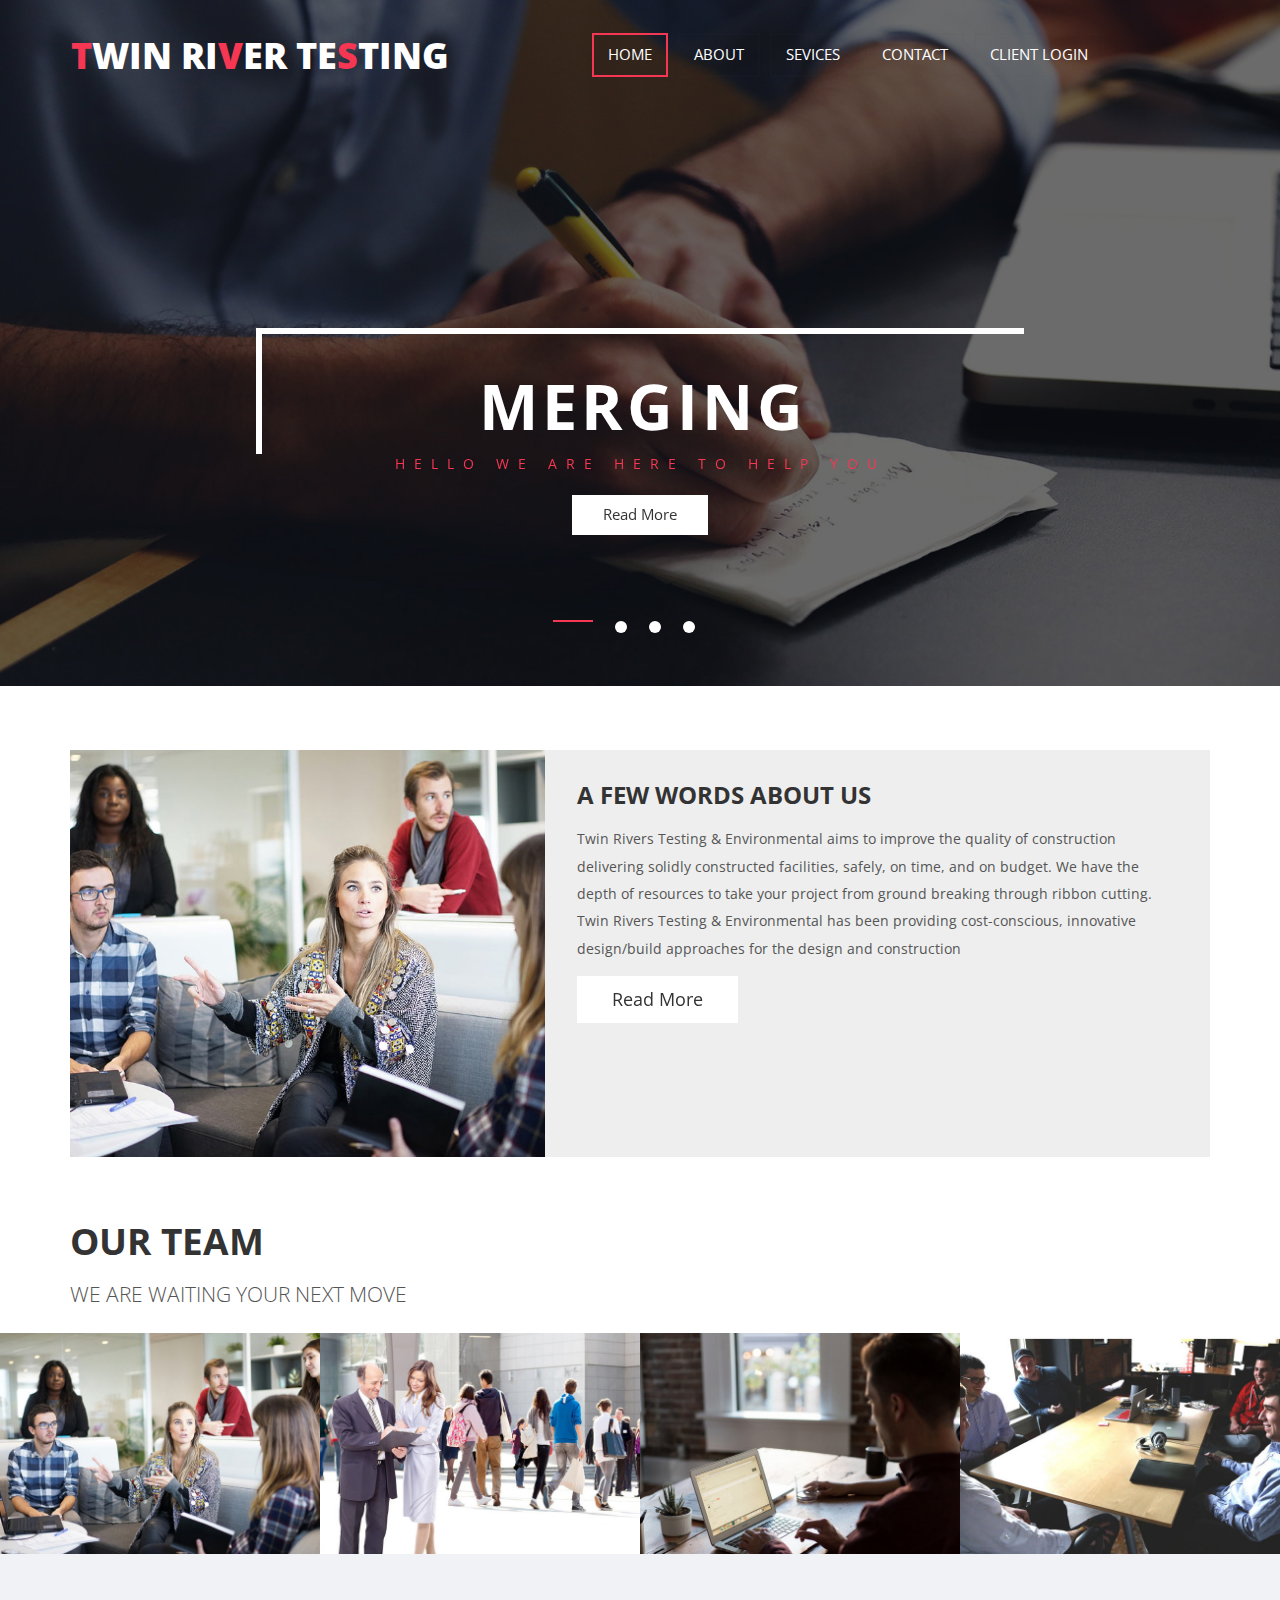
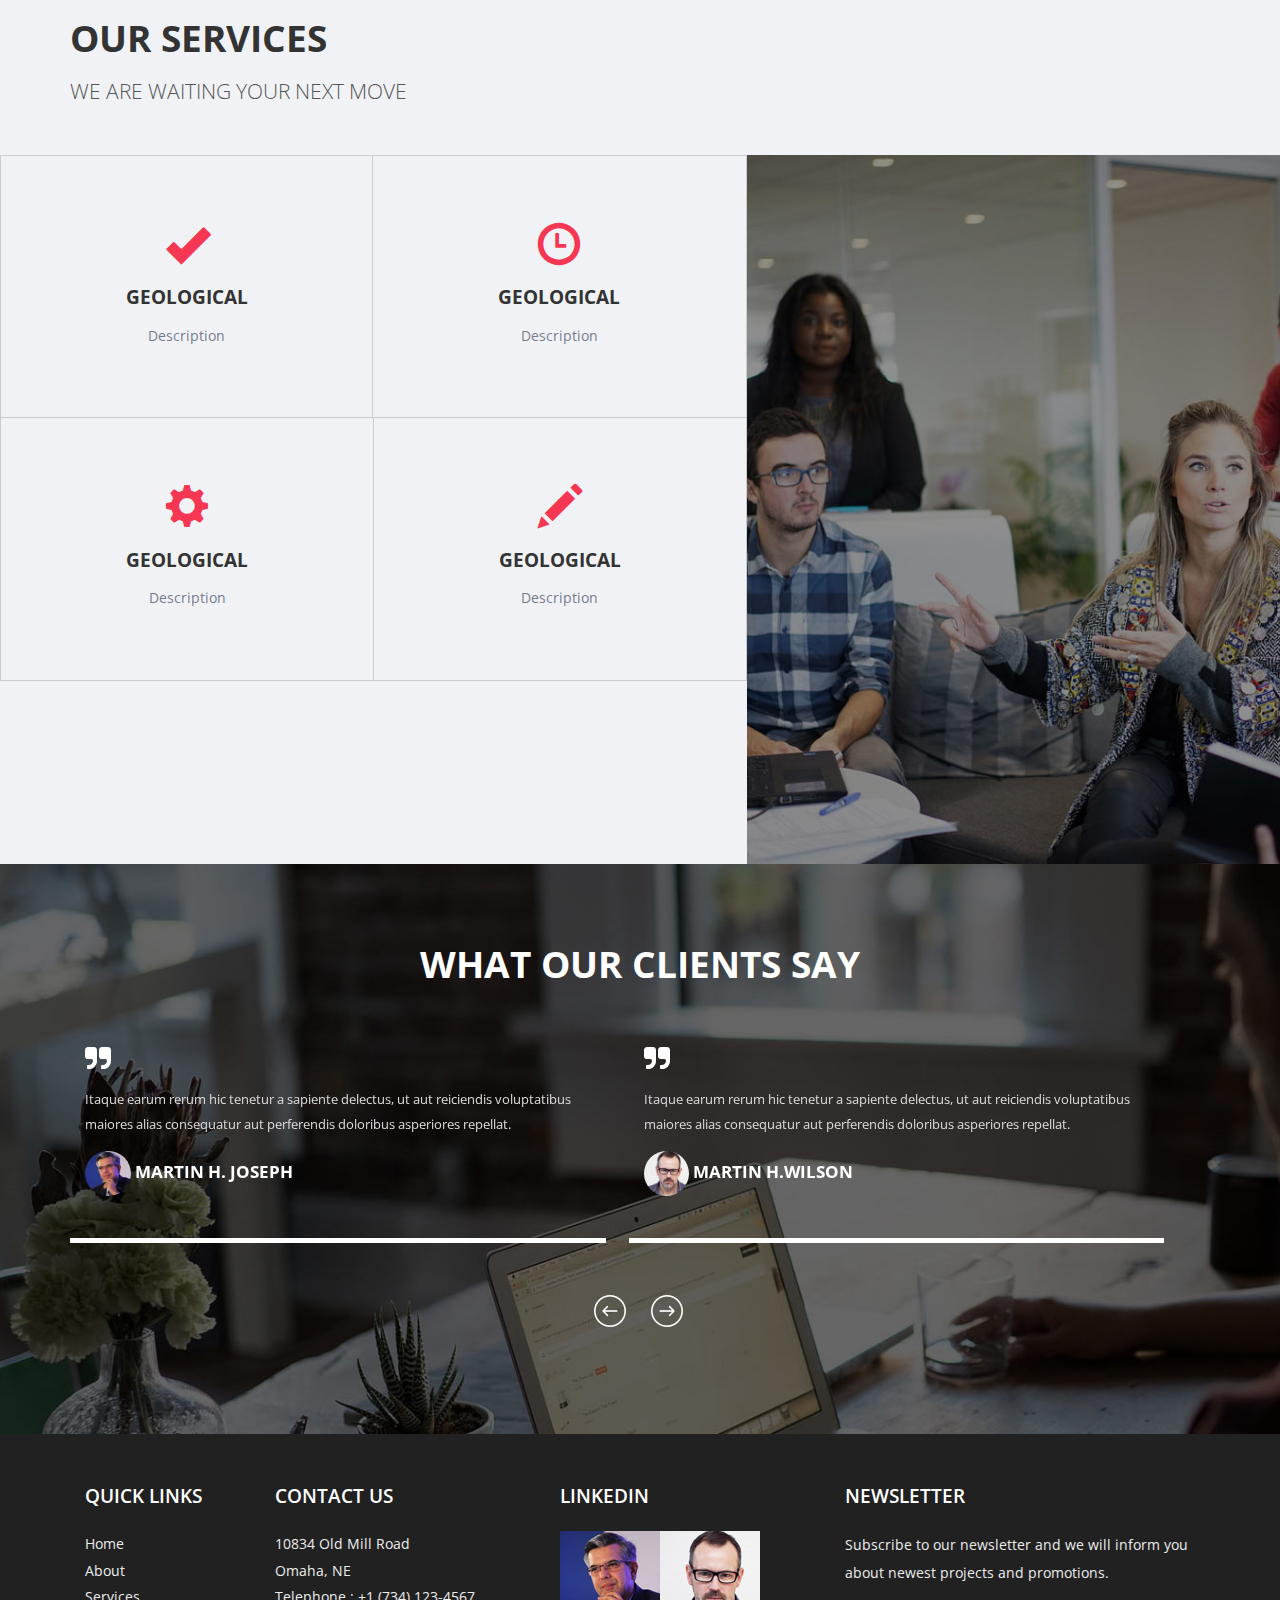
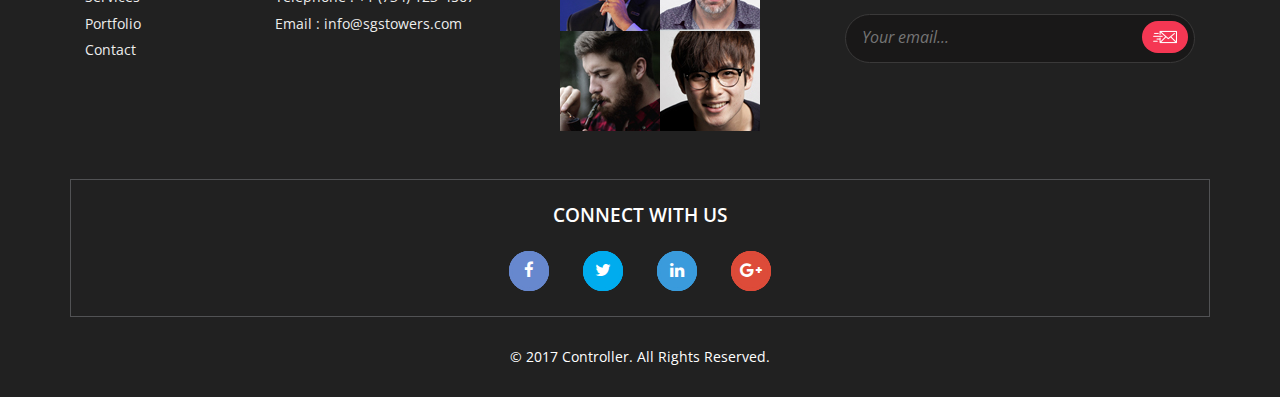
<file: index.html>
<!DOCTYPE html>
<html lang="en">
<head>
<title>Home</title>
<!-- for-mobile-apps -->
<meta name="viewport" content="width=device-width, initial-scale=1">
<meta http-equiv="Content-Type" content="text/html; charset=utf-8" />
<meta name="keywords" content="Controller Responsive web template, Bootstrap Web Templates, Flat Web Templates, Android Compatible web template,
Smartphone Compatible web template, free webdesigns for Nokia, Samsung, LG, SonyEricsson, Motorola web design" />
<script type="application/x-javascript"> addEventListener("load", function() { setTimeout(hideURLbar, 0); }, false);
		function hideURLbar(){ window.scrollTo(0,1); } </script>
<!-- //for-mobile-apps -->
<link href="css/bootstrap.css" rel="stylesheet" type="text/css" media="all" />
<link href="css/style.css" rel="stylesheet" type="text/css" media="all" />
<link href="css/font-awesome.min.css" rel="stylesheet" type="text/css" media="all" />

<link href='//fonts.googleapis.com/css?family=Open+Sans:400,300,300italic,400italic,600,600italic,700,700italic,800,800italic' rel='stylesheet' type='text/css'>

<!-- start-smoth-scrolling -->
</head>

<body>
<!-- banner -->
	<div class="banner">
		<div class="container">
			<nav class="navbar navbar-default">
				<div class="navbar-header navbar-left">
					<button type="button" class="navbar-toggle collapsed" data-toggle="collapse" data-target="#bs-example-navbar-collapse-1">
						<span class="sr-only">Toggle navigation</span>
						<span class="icon-bar"></span>
						<span class="icon-bar"></span>
						<span class="icon-bar"></span>
					</button>
					<h1><a class="navbar-brand" href="index.html"><span>T</span>WIN RI<span>V</span>ER TE<span>S</span>TING</a></h1>
				</div>
				<!-- Collect the nav links, forms, and other content for toggling -->
							  <!-- <ul class="top-links">
									<li><a href="#"><i class="fa fa-facebook"></i></a></li>
									<li><a href="#"><i class="fa fa-twitter"></i></a></li>
									<li><a href="#"><i class="fa fa-linkedin"></i></a></li>
									<li><a href="#"><i class="fa fa-google-plus"></i></a></li>
								</ul> -->
				<div class="collapse navbar-collapse navbar-right" id="bs-example-navbar-collapse-1">
					    <ul class="nav navbar-nav">
          							  <li class="active"><a href="index.html">Home</a></li>


								<li><a class="active" href="about.html">About</a></li>
								 <!-- <li class="dropdown">
              							     <a href="#" class="dropdown-toggle" data-toggle="dropdown">Services <b class="caret"></b></a>
              								<ul class="dropdown-menu">
               									 <li><a href="codes.html">Short Codes</a></li>
              									  <li><a href="codes.html">Typography</a></li>
               									 <li><a href="codes.html">Services</a></li>
             								 </ul>
           							</li> -->
								<li><a href="portfolio.html">Sevices</a></li>
								<li><a href="contact.html">Contact</a></li>
								<li><a href="#">Client Login</a></li>
         						 </ul>
       						 </div>
        				<!-- /.navbar-collapse -->
						 </nav>

				</div>
				<div class="clearfix"></div>

			<div class="w3l_banner_info">
				<div class="slider">
					<div class="callbacks_container">
						<ul class="rslides" id="slider3">
							<li>
								<div class="w3l_banner_info">
									 <h4>Merging</h4>
									<p>Hello we are here to help you </p>
									<a href="single.html" class="hvr-underline-from-center read">Read More</a>
								</div>
							</li>
							<li>
								<div class="w3l_banner_info">
									<h4>Inspections</h4>
									<p>Hello we are here to help you </p>
									<a href="single.html" class="hvr-underline-from-center read">Read More</a>
								</div>
							</li>
							<li>
								<div class="w3l_banner_info">
									 <h4>Construction</h4>
									<p>Hello we are here to help you </p>
									<a href="single.html" class="hvr-underline-from-center read">Read More</a>
								</div>
							</li>
							<li>
								<div class="w3l_banner_info">
									<h4>Engineering</h4>
									<p>Hello we are here to help you </p>
									<a href="single.html" class="hvr-underline-from-center read">Read More</a>
								</div>
							</li>
						</ul>
					</div>
				</div>

						</div>
					</div>
<!-- //banner -->
<!-- about -->
   <div class="about" id="about">
        <div class="container">
			 <div class="wthree-about">
				  <div class="col-md-5 wthree-ab-left">
				      <img src="images/ab.jpg" class="responsive" alt=" " />
                  </div>
				  <div class="col-md-7 wthree-ab-right">
				     <h2>A Few Words About Us</h2>
				     <p>Twin Rivers Testing & Environmental aims to improve the quality of construction delivering solidly constructed facilities, safely, on time, and on budget. We have the depth of resources to take your project from ground breaking through ribbon cutting. Twin Rivers Testing & Environmental has been providing cost-conscious, innovative design/build approaches for the design and construction</p>
						 <a href="AboutUs.html" class="hvr-underline-from-center read">Read More</a>
				  </div>
				  <div class="clearfix"></div>
			 </div>
		</div>
	</div>
<!--// about -->
<!---->
<div class="container">
<h3 class="tittle">Our Team</h3>
<p class="sub">We are waiting your next move </p><br>
</div>
<div class="content-bottom">
		<div class="content-in">
            <div class="port effect-1">
                <div class="image-box">
                   <img src="images/g1.jpg" alt="" class="img-responsive">
               </div>
                <div class="text-desc">
                    <h6>Name</h6>
                    <p>Description</p>
                </div>
           </div>
         </div>
		<div class="content-in">
            <div class="port effect-1">
                <div class="image-box">
                    <img src="images/g2.jpg" alt="" class="img-responsive">
                </div>
				<div class="text-desc">
									<h6>Name</h6>
									<p>Description</p>
                </div>
            </div>
        </div>
		<div class="content-in">
            <div class="port effect-1">
                <div class="image-box">
                    <img src="images/g3.jpg" alt="" class="img-responsive">
                </div>
				<div class="text-desc">
									<h6>Name</h6>
									<p>Description</p>
				</div>
			</div>
        </div>
		<div class="content-in">
            <div class="port effect-1">
                <div class="image-box">
                    <img src="images/g4.jpg" alt="" class="img-responsive">
                </div>
                <div class="text-desc">
										<h6>Name</h6>
										<p>Description</p>
                </div>
            </div>
        </div>
        <div class="clearfix"> </div>
</div>
<!---->
 <!-- /services -->
<div class="service" id="services">
     <div class="container">
		 <h3 class="tittle">Our Services</h3>
		 <p class="sub">We are waiting your next move </p>
	 </div>
    <div class="service-agileits">
     	<div class="col-md-7 services-gds agile-info">
			<div class="col-md-6 list-gds text-center">
				<span class="glyphicon glyphicon-ok icon" aria-hidden="true"></span>
				<h4>Geological</h4>
				<p>Description</p>
			</div>
			<div class="col-md-6 list-gds text-center">
				<span class="glyphicon glyphicon-time icon" aria-hidden="true"></span>
				<h4>Geological</h4>
				<p>Description</p>
			</div>
			<div class="col-md-6 list-gds text-center">
				<span class="glyphicon glyphicon-cog" aria-hidden="true"></span>
				<h4>Geological</h4>
				<p>Description</p>
			</div>
				<div class="col-md-6 list-gds text-center">
				<span class="glyphicon glyphicon-pencil" aria-hidden="true"></span>
				<h4>Geological</h4>
				<p>Description</p>
			</div>

			<div class="clearfix"></div>
		</div>
        <div class="col-md-5 agitsworkw3ls-grid">
        </div>
        <div class="clearfix"></div>
	 </div>
  </div>
	<!-- //services -->
<!-- /client -->
    <div class="client-agile-info" id="client">
        <div class="container">
		 <div class="client-top">
		  <h3 class="tittle two">What Our clients Say</h3>
		    <div class="slider">
					<div class="callbacks_container">
						<ul class="rslides" id="slider4">
							<li>
								 <div class="agileits-clients">
									<div class="col-md-6 client_agile_info">

											<div class="c-img"><i class="fa fa-quote-right"></i> </div>
											<p>Itaque earum rerum hic tenetur a sapiente delectus, ut aut reiciendis voluptatibus maiores alias consequatur aut perferendis doloribus asperiores repellat.</p>
											<h4><img src="images/f1.jpg" alt=""> Martin H. Joseph</h4>

									</div>
									<div class="col-md-6 client_agile_info">

											<div class="c-img"><i class="fa fa-quote-right"></i> </div>
											<p>Itaque earum rerum hic tenetur a sapiente delectus, ut aut reiciendis voluptatibus maiores alias consequatur aut perferendis doloribus asperiores repellat.</p>
											<h4><img src="images/f2.jpg" alt=""> Martin H.Wilson</h4>

									</div>
									<div class="clearfix"></div>
								</div>
							</li>
							<li>
							<div class="agileits-clients">
								<div class="col-md-6 client_agile_info">

                                        <div class="c-img"><i class="fa fa-quote-right"></i></div>
										<p>Itaque earum rerum hic tenetur a sapiente delectus, ut aut reiciendis voluptatibus maiores alias consequatur aut perferendis doloribus asperiores repellat.</p>
										<h4> <img src="images/f3.jpg" alt=""> Martin H.Wilson</h4>

								</div>
								<div class="col-md-6 client_agile_info">

                                        <div class="c-img"><i class="fa fa-quote-right"></i> </div>
										<p>Itaque earum rerum hic tenetur a sapiente delectus, ut aut reiciendis voluptatibus maiores alias consequatur aut perferendis doloribus asperiores repellat.</p>
										<h4><img src="images/f4.jpg" alt=""> Martin Pal</h4>

								</div>
								<div class="clearfix"></div>
								</div>
							</li>
							<li>
							<div class="agileits-clients">
							  <div class="col-md-6 client_agile_info">

                                        <div class="c-img"><i class="fa fa-quote-right"></i> </div>
										<p>Itaque earum rerum hic tenetur a sapiente delectus, ut aut reiciendis voluptatibus maiores alias consequatur aut perferendis doloribus asperiores repellat.</p>
										<h4><img src="images/f1.jpg" alt=""> Martin H. Joseph</h4>

								</div>
								<div class="col-md-6 client_agile_info">

                                        <div class="c-img"><i class="fa fa-quote-right"></i></div>
										<p>Itaque earum rerum hic tenetur a sapiente delectus, ut aut reiciendis voluptatibus maiores alias consequatur aut perferendis doloribus asperiores repellat.</p>
										<h4> <img src="images/f2.jpg" alt=""> Martin Pal</h4>

								</div>

								<div class="clearfix"></div>
								</div>
							</li>
						</ul>
					</div>
				</div>


				</div>
	</div>
</div>
<!-- //client -->
<!-- /contact -->
   <!-- <div class="contact-main-agile-info" id="contact">
        <div class="container">
		   <h3 class="tittle">Contact Us</h3>
		   <p class="sub">We are waiting your next move </p>
		  <div class="contact-top-agileits">
               <div class="col-md-4 contact-grid ">
					<div class="contact-grid1 agileits-w3layouts">
						<i class="fa fa-location-arrow"></i>
						<div class="con-w3l-info">
						   <h4>Address </h4>
						  <p>12K Street<span>New York City.</span></p>
						</div>
						<div class="clearfix"></div>
					</div>
				</div>
				<div class="col-md-4 contact-grid">
					<div class="contact-grid2 w3">
						<i class="fa fa-volume-control-phone"></i>
						<div class="con-w3l-info">
						  <h4>Call Us</h4>
						   <p>+1234 567 890<span>+1234 567 890</span></p>
						</div>
						<div class="clearfix"></div>
					</div>
				</div>
				<div class="col-md-4 contact-grid">
					<div class="contact-grid3 w3l">
						<i class="fa fa-envelope"></i>
						<div class="con-w3l-info">
						  <h4>Email</h4>
						  <p><a href="mailto:info@example.com">info@example1.com</a>
						  <span><a href="mailto:info@example.com">info@example2.com</a></span></p>
						  </div>
						  <div class="clearfix"></div>
					</div>
				</div>
				<div class="clearfix"></div>
			</div>
		  </div> -->
   <!-- map -->
		<!-- <div class="map agileits">
		   <div class="location-mark"><i class="fa fa-map-marker"></i></div>
			   <iframe src="https://www.google.com/maps/embed?pb=!1m18!1m12!1m3!1d26359195.17562375!2d-113.7156245614499!3d36.2473834534249!2m3!1f0!2f0!3f0!3m2!1i1024!2i768!4f13.1!3m3!1m2!1s0x54eab584e432360b%3A0x1c3bb99243deb742!2sUnited+States!5e0!3m2!1sen!2sin!4v1471497559566"  frameborder="0" style="border:0" allowfullscreen></iframe>
					<div class="map-grids">
					    <h4>Send Us a Message Now</h4>
						<form action="#" method="post">
						<input type="text" name="Your Name" placeholder="Your Name" required=" ">
						<input type="text" name="Your Email" placeholder="Your Email" required=" ">
						<textarea name="Your Message" placeholder="Your Message" required=""></textarea>
						<input type="submit" value="SUBMIT">
					</form>

				</div>

		</div> -->
		<!-- //map -->
  </div>
  <!-- Footer -->
	<div class="w3l-footer">
		<div class="container">
         <div class="footer-info-agile">
				<div class="col-md-2 footer-info-grid links">
					<h4>QUICK LINKS</h4>
					<ul>
						       <li><a href="index.html">Home</a></li>
								<li><a href="about.html">About</a></li>
								<li><a href="codes.html">Services</a></li>
								<li><a href="Get a Quote.html">Portfolio</a></li>
								<li><a href="contact.html">Contact</a></li>
					</ul>
				</div>
				<div class="col-md-3 footer-info-grid address">
					<h4>CONTACT US</h4>
					<address>
						<ul>
							<li>10834 Old Mill Road</li>
							<li>Omaha, NE</li>
							<li>Telephone : +1 (734) 123-4567</li>
							<li>Email : <a class="mail" href="mailto:mail@example.com">info@sgstowers.com</a></li>
						</ul>
					</address>
				</div>
				<div class="col-md-3 footer-grid">
				   <h4>LINKEDIN</h4>
					<div class="footer-grid-instagram">
					<a href="#"><img src="images/f1.jpg" alt=" " class="img-responsive"></a>
					</div>
					<div class="footer-grid-instagram">
					<a href="#"><img src="images/f2.jpg" alt=" " class="img-responsive"></a>
					</div>
					<div class="footer-grid-instagram">
						<a href="#"><img src="images/f3.jpg" alt=" " class="img-responsive"></a>
					</div>
					<div class="footer-grid-instagram">
					<a href="#"><img src="images/f4.jpg" alt=" " class="img-responsive"></a>
					</div>
					<div class="clearfix"> </div>
				</div>
			 	<div class="col-md-4 footer-info-grid newsletter">
					<h4>NEWSLETTER</h4>
					<p>Subscribe to our newsletter and we will inform you about newest projects and promotions.
					</p>

					<form action="#" method="post" class="newsletter">
						<input class="email" type="email" placeholder="Your email...">
						<input type="submit" class="submit" value="">
					</form>
				</div>
				<div class="clearfix"></div>
			</div>

			<div class="connect-agileits">
				<div class="connect-social">
					<h4>CONNECT WITH US</h4>
					<section class="social">
                        <ul>
							<li><a class="icon fb" href="#"><i class="fa fa-facebook"></i></a></li>
							<li><a class="icon tw" href="#"><i class="fa fa-twitter"></i></a></li>
							<!-- <li><a class="icon rss" href="#"><i class="fa fa-rss"></i></a></li> -->
							<li><a class="icon lin" href="#"><i class="fa fa-linkedin"></i></a></li>
							<!-- <li><a class="icon pin" href="#"><i class="fa fa-pinterest"></i></a></li> -->
							<!-- <li><a class="icon db" href="#"><i class="fa fa-dribbble"></i></a></li> -->
							<li><a class="icon gp" href="#"><i class="fa fa-google-plus"></i></a></li>
						</ul>
					</section>

				</div>
			</div>

			<div class="copyright-wthree">
				<p>&copy; 2017 Controller. All Rights Reserved.</p>
			</div>

		</div>
	</div>
<!-- for bootstrap working -->
<!-- js -->
<script type="text/javascript" src="js/jquery-2.1.4.min.js"></script>
<!-- //js -->
<script>
					$('ul.nav li.dropdown').hover(function() {
 						 $(this).find('.dropdown-menu').stop(true, true).delay(200).fadeIn(500);
							}, function() {
  								$(this).find('.dropdown-menu').stop(true, true).delay(200).fadeOut(500);
							});
				</script>
					<!--banner Slider starts Here-->
						<script src="js/responsiveslides.min.js"></script>
							<script>
								// You can also use "$(window).load(function() {"
								$(function () {
								  // Slideshow 4
								  $("#slider3").responsiveSlides({
									auto: true,
									pager:true,
									nav:false,
									speed: 500,
									namespace: "callbacks",
									before: function () {
									  $('.events').append("<li>before event fired.</li>");
									},
									after: function () {
									  $('.events').append("<li>after event fired.</li>");
									}
								  });

								});
							 </script>

							<!--banner Slider starts Here-->
	<script>
								// You can also use "$(window).load(function() {"
								$(function () {
								  // Slideshow 4
								  $("#slider4").responsiveSlides({
									auto: true,
									pager:false,
									nav:true,
									speed: 500,
									namespace: "callbacks",
									before: function () {
									  $('.events').append("<li>before event fired.</li>");
									},
									after: function () {
									  $('.events').append("<li>after event fired.</li>");
									}
								  });

								});
							 </script>
<!-- start-smoth-scrolling -->
<script type="text/javascript" src="js/move-top.js"></script>
<script type="text/javascript" src="js/easing.js"></script>
<script type="text/javascript">
	jQuery(document).ready(function($) {
		$(".scroll").click(function(event){
			event.preventDefault();
			$('html,body').animate({scrollTop:$(this.hash).offset().top},1000);
		});
	});
</script>
	<script src="js/bootstrap.js"></script>
<!-- //for bootstrap working -->
</body>
</html>
</file>
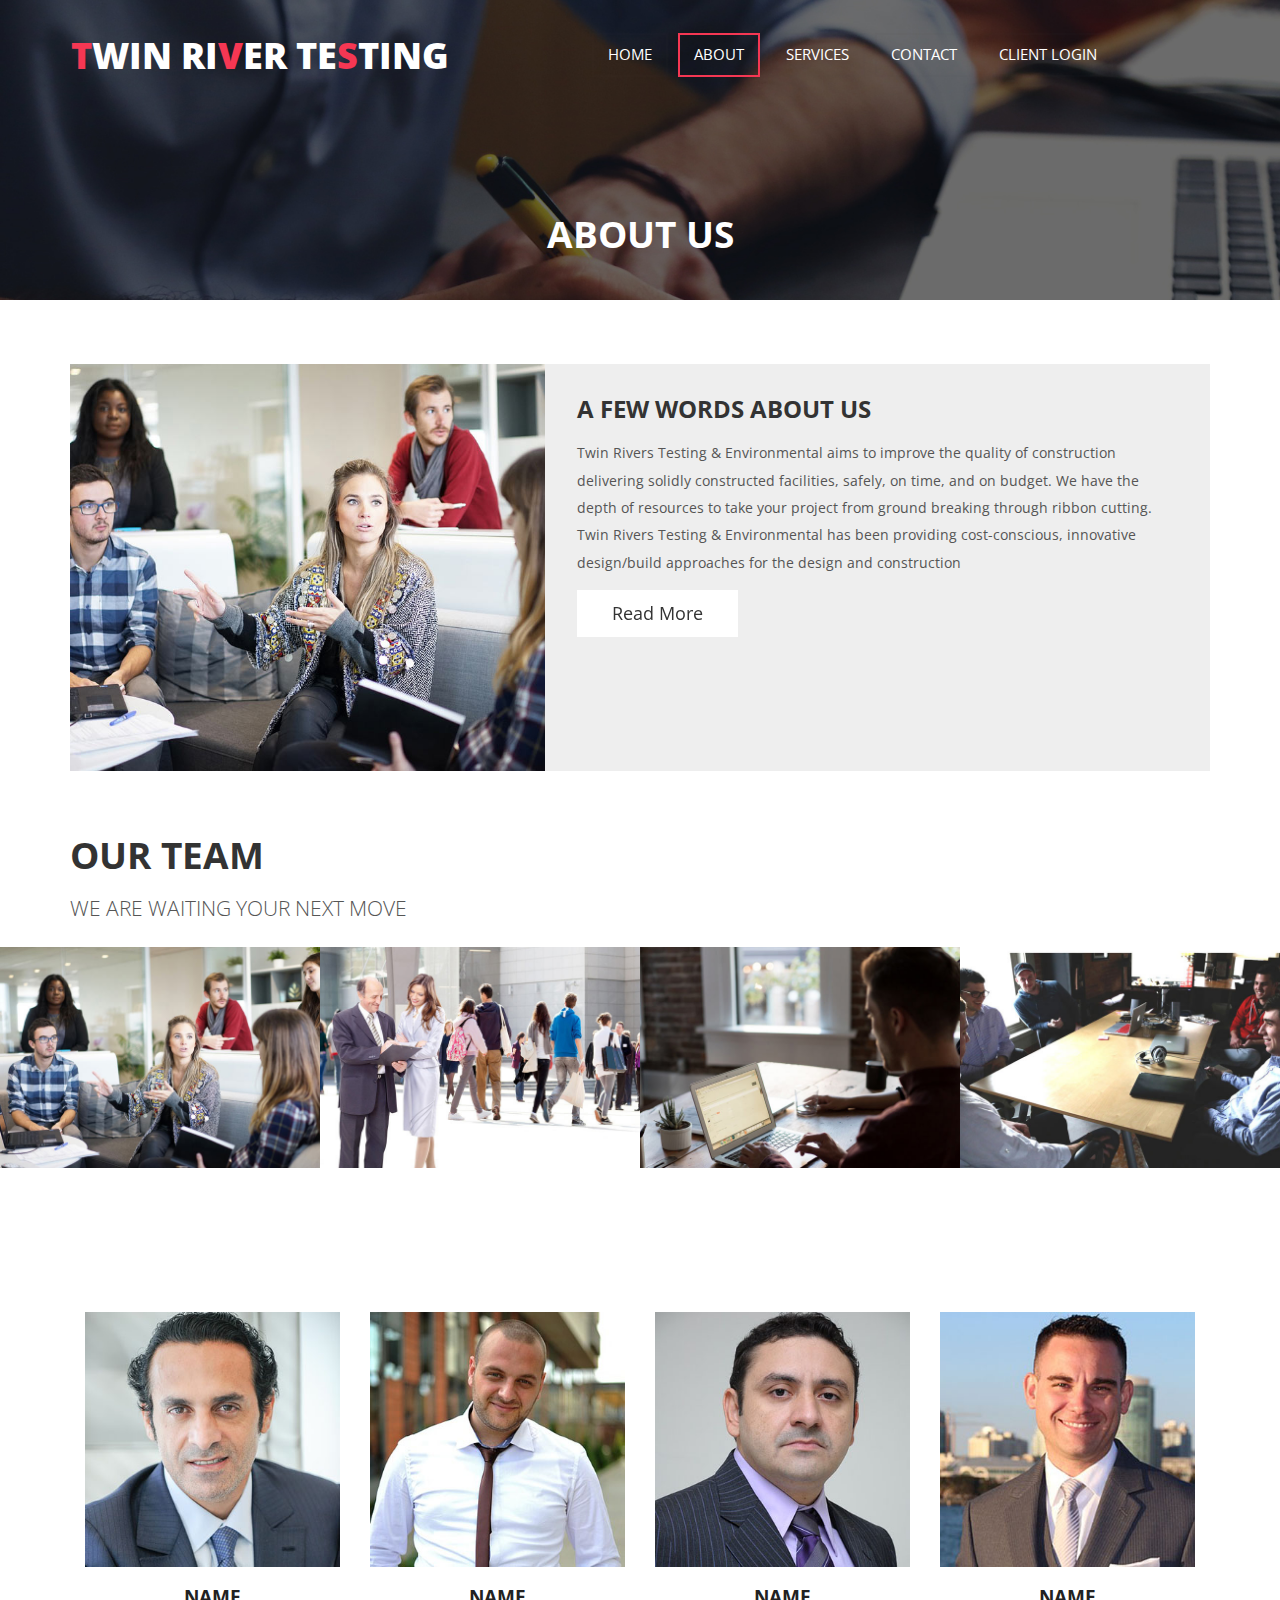
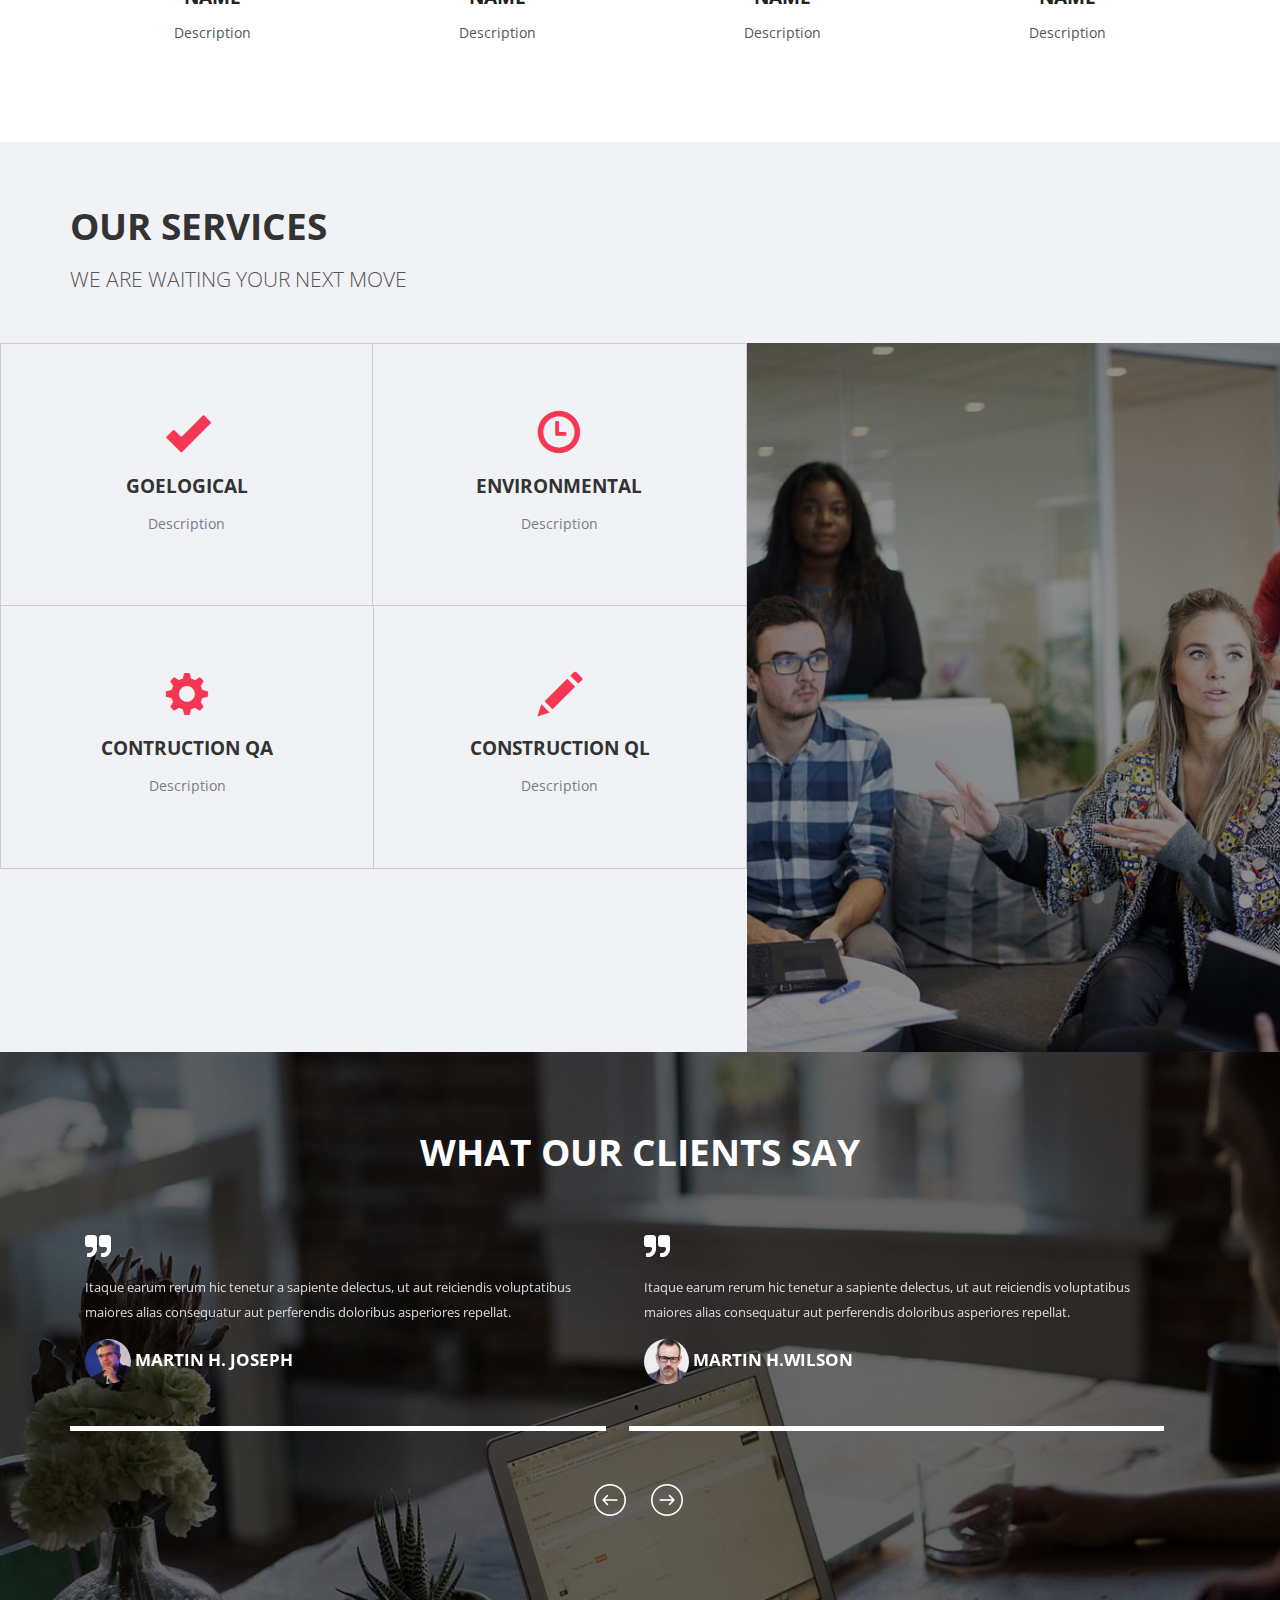
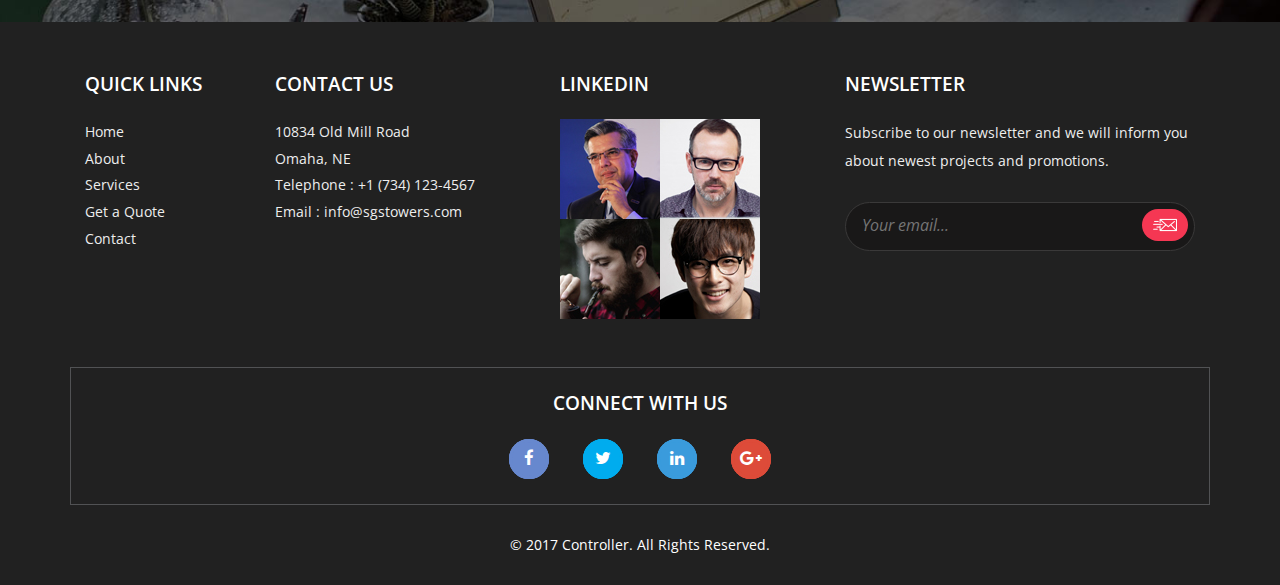
<file: about.html>
<!DOCTYPE html>
<html lang="en">
<head>
<title>About Us</title>
<!-- for-mobile-apps -->
<meta name="viewport" content="width=device-width, initial-scale=1">
<meta http-equiv="Content-Type" content="text/html; charset=utf-8" />
<meta name="keywords" content="Controller Responsive web template, Bootstrap Web Templates, Flat Web Templates, Android Compatible web template,
Smartphone Compatible web template, free webdesigns for Nokia, Samsung, LG, SonyEricsson, Motorola web design" />
<script type="application/x-javascript"> addEventListener("load", function() { setTimeout(hideURLbar, 0); }, false);
		function hideURLbar(){ window.scrollTo(0,1); } </script>
<!-- //for-mobile-apps -->
<link href="css/bootstrap.css" rel="stylesheet" type="text/css" media="all" />
<link href="css/style.css" rel="stylesheet" type="text/css" media="all" />
<link href="css/font-awesome.min.css" rel="stylesheet" type="text/css" media="all" />
<!-- js -->
<script type="text/javascript" src="js/jquery-2.1.4.min.js"></script>
<!-- //js -->
<link href='//fonts.googleapis.com/css?family=Open+Sans:400,300,300italic,400italic,600,600italic,700,700italic,800,800italic' rel='stylesheet' type='text/css'>
<!-- start-smoth-scrolling -->
<script type="text/javascript" src="js/move-top.js"></script>
<script type="text/javascript" src="js/easing.js"></script>
<script type="text/javascript">
	jQuery(document).ready(function($) {
		$(".scroll").click(function(event){
			event.preventDefault();
			$('html,body').animate({scrollTop:$(this.hash).offset().top},1000);
		});
	});
</script>
<!-- start-smoth-scrolling -->
</head>

<body>
<!-- banner -->
	<div class="banner two">
		<div class="container">
			<nav class="navbar navbar-default">
				<div class="navbar-header navbar-left">
					<button type="button" class="navbar-toggle collapsed" data-toggle="collapse" data-target="#bs-example-navbar-collapse-1">
						<span class="sr-only">Toggle navigation</span>
						<span class="icon-bar"></span>
						<span class="icon-bar"></span>
						<span class="icon-bar"></span>
					</button>
					<h1><a class="navbar-brand" href="index.html"><span>T</span>WIN RI<span>V</span>ER TE<span>S</span>TING</a></h1>
				</div>
				<!-- Collect the nav links, forms, and other content for toggling -->
							  <!-- <ul class="top-links">
									<li><a href="#"><i class="fa fa-facebook"></i></a></li>
									<li><a href="#"><i class="fa fa-twitter"></i></a></li>
									<li><a href="#"><i class="fa fa-linkedin"></i></a></li>
									<li><a href="#"><i class="fa fa-google-plus"></i></a></li>
								</ul> -->
				<div class="collapse navbar-collapse navbar-right" id="bs-example-navbar-collapse-1">
					    <ul class="nav navbar-nav">
          							  <li><a href="index.html">Home</a></li>


								  <li class="active"><a class="active" href="about.html">About</a></li>
								 <!-- <li class="dropdown">
              							     <a href="#" class="dropdown-toggle" data-toggle="dropdown">Services <b class="caret"></b></a>
              								<ul class="dropdown-menu">
               									 <li><a href="codes.html">Short Codes</a></li>
              									  <li><a href="codes.html">Typography</a></li>
               									 <li><a href="codes.html">Services</a></li>
             								 </ul>
           							</li> -->
								<li><a href="portfolio.html">Services</a></li>
								<li><a href="contact.html">Contact</a></li>
								<li><a href="#">Client Login</a></li>
         						 </ul>
       						 </div>
        				<!-- /.navbar-collapse -->

								<script>
									$('ul.nav li.dropdown').hover(function() {
										 $(this).find('.dropdown-menu').stop(true, true).delay(200).fadeIn(500);
											}, function() {
												$(this).find('.dropdown-menu').stop(true, true).delay(200).fadeOut(500);
											});
								</script>
					</nav>
				</div>
				<div class="clearfix"></div>

			   <div class="w3l-sub-head">
                       <h2 class="tittle">About Us</h2>
               </div>
		</div>
	   <!--banner Slider starts Here-->
						<script src="js/responsiveslides.min.js"></script>
		<!--banner Slider starts Here-->
<!-- //banner -->

<!-- about -->
   <div class="about" id="about">
        <div class="container">
			 <div class="wthree-about">
				  <div class="col-md-5 wthree-ab-left">
				      <img src="images/ab.jpg" class="responsive" alt=" " />
                  </div>
				  <div class="col-md-7 wthree-ab-right">
				     <h2>A Few Words About Us</h2>
				     <p>Twin Rivers Testing & Environmental aims to improve the quality of construction delivering solidly constructed facilities, safely, on time, and on budget. We have the depth of resources to take your project from ground breaking through ribbon cutting. Twin Rivers Testing & Environmental has been providing cost-conscious, innovative design/build approaches for the design and construction</p>
					 <a href="AboutUs.html" class="hvr-underline-from-center read">Read More</a>
				  </div>
				  <div class="clearfix"></div>
			 </div>
		</div>
	</div>
<!--// about -->
<!---->
<div class="container">
<h3 class="tittle">Our Team</h3>
<p class="sub">We are waiting your next move </p><br>
</div>
<div class="content-bottom">
		<div class="content-in">
            <div class="port effect-1">
                <div class="image-box">
                   <img src="images/g1.jpg" alt="" class="img-responsive">
               </div>
                <div class="text-desc">
									<h6>Name</h6>
									<p>Description</p>
                </div>
           </div>
         </div>
		<div class="content-in">
            <div class="port effect-1">
                <div class="image-box">
                    <img src="images/g2.jpg" alt="" class="img-responsive">
                </div>
				<div class="text-desc">
                    <h6>Name</h6>
                    <p>Description</p>
                </div>
            </div>
        </div>
		<div class="content-in">
            <div class="port effect-1">
                <div class="image-box">
                    <img src="images/g3.jpg" alt="" class="img-responsive">
                </div>
				<div class="text-desc">
					<h6>Name</h6>
					<p>Description</p>
				</div>
			</div>
        </div>
		<div class="content-in">
            <div class="port effect-1">
                <div class="image-box">
                    <img src="images/g4.jpg" alt="" class="img-responsive">
                </div>
                <div class="text-desc">
									<h6>Name</h6>
									<p>Description</p>
                </div>
            </div>
        </div>
        <div class="clearfix"> </div>
</div>
<!---->
<div class="agileits-team">
			<div class="container">
				<div class="our-staff-head text-center">

				<div class="our-staff-grids text-center">
					<div class="col-md-3 our-staff-grid-wthree">
						<div class="view view-seventh">
								<a href="#"><img class="img-responsive" src="images/t1.jpg" alt=""></a>
					                 <div class="mask">
				 						<ul class="staff-social-icons">
											   <li> <a href="#"><i class="fa fa-facebook"></i></a></li>
												<li><a href="#"><i class="fa fa-twitter"></i></a></li>
												<li><a href="#"><i class="fa fa-google-plus"></i></a></li>
										</ul>
                   					 </div>
                   					 <h4>Name</h4>
			                    <p>Description</p>
                   		</div>
					</div>
					<div class="col-md-3 our-staff-grid-wthree">
						<div class="view view-seventh">
								<a href="#"><img class="img-responsive" src="images/t2.jpg" alt=""></a>
					                 <div class="mask">
				 						<ul class="staff-social-icons">
											<li><a href="#"><i class="fa fa-facebook"></i></a></li>
												<li><a href="#"><i class="fa fa-twitter"></i></a></li>
												<li><a href="#"><i class="fa fa-google-plus"></i></a></li>
										</ul>
                   					 </div>
														 <h4>Name</h4>
			                    <p>Description</p>
                   		</div>
					</div>
					<div class="col-md-3 our-staff-grid-wthree">
						<div class="view view-seventh">
								<a href="#"><img class="img-responsive" src="images/t3.jpg" alt=""></a>
					                 <div class="mask">
				 						<ul class="staff-social-icons">
											<li><a href="#"><i class="fa fa-facebook"></i></a></li>
												<li><a href="#"><i class="fa fa-twitter"></i></a></li>
												<li><a href="#"><i class="fa fa-google-plus"></i></a></li>
										</ul>
                   					 </div>
														 <h4>Name</h4>
			                    <p>Description</p>
                   		</div>
					</div>
					<div class="col-md-3 our-staff-grid-wthree">
						<div class="view view-seventh">
								<a href="#"><img class="img-responsive" src="images/t4.jpg" alt=""></a>
					                 <div class="mask">
				 						<ul class="staff-social-icons">
												<li><a href="#"><i class="fa fa-facebook"></i></a></li>
												<li><a href="#"><i class="fa fa-twitter"></i></a></li>
												<li><a href="#"><i class="fa fa-google-plus"></i></a></li>
										</ul>
                   					 </div>
														 <h4>Name</h4>
 												 <p>Description</p>
                   		</div>
					</div>
					<div class="clearfix"></div>
				</div>
				</div>
			</div>
		</div>
<!-- /services -->
<div class="service" id="services">
     <div class="container">
		 <h3 class="tittle">Our Services</h3>
		 <p class="sub">We are waiting your next move </p>
	 </div>
    <div class="service-agileits">
     	<div class="col-md-7 services-gds agile-info">
			<div class="col-md-6 list-gds text-center">
				<span class="glyphicon glyphicon-ok icon" aria-hidden="true"></span>
				<h4>Goelogical</h4>
				<p>Description</p>
			</div>
			<div class="col-md-6 list-gds text-center">
				<span class="glyphicon glyphicon-time icon" aria-hidden="true"></span>
				<h4>Environmental</h4>
				<p>Description</p>
			</div>
			<div class="col-md-6 list-gds text-center">
				<span class="glyphicon glyphicon-cog" aria-hidden="true"></span>
				<h4>Contruction QA</h4>
				<p>Description</p>
			</div>
				<div class="col-md-6 list-gds text-center">
				<span class="glyphicon glyphicon-pencil" aria-hidden="true"></span>
				<h4>Construction QL</h4>
				<p>Description</p>
			</div>

			<div class="clearfix"></div>
		</div>
        <div class="col-md-5 agitsworkw3ls-grid">
        </div>
        <div class="clearfix"></div>
	 </div>
  </div>
	<!-- //services -->
<!-- /client -->
    <div class="client-agile-info" id="client">
        <div class="container">
		 <div class="client-top">
		  <h3 class="tittle two">What Our clients Say</h3>
		    <div class="slider">
					<div class="callbacks_container">
						<ul class="rslides" id="slider4">
							<li>
								 <div class="agileits-clients">
									<div class="col-md-6 client_agile_info">

											<div class="c-img"><i class="fa fa-quote-right"></i> </div>
											<p>Itaque earum rerum hic tenetur a sapiente delectus, ut aut reiciendis voluptatibus maiores alias consequatur aut perferendis doloribus asperiores repellat.</p>
											<h4><img src="images/f1.jpg" alt=""> Martin H. Joseph</h4>

									</div>
									<div class="col-md-6 client_agile_info">

											<div class="c-img"><i class="fa fa-quote-right"></i> </div>
											<p>Itaque earum rerum hic tenetur a sapiente delectus, ut aut reiciendis voluptatibus maiores alias consequatur aut perferendis doloribus asperiores repellat.</p>
											<h4><img src="images/f2.jpg" alt=""> Martin H.Wilson</h4>

									</div>
									<div class="clearfix"></div>
								</div>
							</li>
							<li>
							<div class="agileits-clients">
								<div class="col-md-6 client_agile_info">

                                        <div class="c-img"><i class="fa fa-quote-right"></i></div>
										<p>Itaque earum rerum hic tenetur a sapiente delectus, ut aut reiciendis voluptatibus maiores alias consequatur aut perferendis doloribus asperiores repellat.</p>
										<h4> <img src="images/f3.jpg" alt=""> Martin H.Wilson</h4>

								</div>
								<div class="col-md-6 client_agile_info">

                                        <div class="c-img"><i class="fa fa-quote-right"></i> </div>
										<p>Itaque earum rerum hic tenetur a sapiente delectus, ut aut reiciendis voluptatibus maiores alias consequatur aut perferendis doloribus asperiores repellat.</p>
										<h4><img src="images/f4.jpg" alt=""> Martin Pal</h4>

								</div>
								<div class="clearfix"></div>
								</div>
							</li>
							<li>
							<div class="agileits-clients">
							  <div class="col-md-6 client_agile_info">

                                        <div class="c-img"><i class="fa fa-quote-right"></i> </div>
										<p>Itaque earum rerum hic tenetur a sapiente delectus, ut aut reiciendis voluptatibus maiores alias consequatur aut perferendis doloribus asperiores repellat.</p>
										<h4><img src="images/f1.jpg" alt=""> Martin H. Joseph</h4>

								</div>
								<div class="col-md-6 client_agile_info">

                                        <div class="c-img"><i class="fa fa-quote-right"></i></div>
										<p>Itaque earum rerum hic tenetur a sapiente delectus, ut aut reiciendis voluptatibus maiores alias consequatur aut perferendis doloribus asperiores repellat.</p>
										<h4> <img src="images/f2.jpg" alt=""> Martin Pal</h4>

								</div>

								<div class="clearfix"></div>
								</div>
							</li>
						</ul>
					</div>
				</div>
							<script>
								// You can also use "$(window).load(function() {"
								$(function () {
								  // Slideshow 4
								  $("#slider4").responsiveSlides({
									auto: true,
									pager:false,
									nav:true,
									speed: 500,
									namespace: "callbacks",
									before: function () {
									  $('.events').append("<li>before event fired.</li>");
									},
									after: function () {
									  $('.events').append("<li>after event fired.</li>");
									}
								  });

								});
							 </script>

				</div>
	</div>
</div>
<!-- //client -->
<!-- /contact -->
   <!-- <div class="contact-main-agile-info" id="contact">
        <div class="container">
		   <h3 class="tittle">Contact Us</h3>
		   <p class="sub">We are waiting your next move </p>
		  <div class="contact-top-agileits">
               <div class="col-md-4 contact-grid ">
					<div class="contact-grid1 agileits-w3layouts">
						<i class="fa fa-location-arrow"></i>
						<div class="con-w3l-info">
						   <h4>Address </h4>
						  <p>12K Street<span>New York City.</span></p>
						</div>
						<div class="clearfix"></div>
					</div>
				</div>
				<div class="col-md-4 contact-grid">
					<div class="contact-grid2 w3">
						<i class="fa fa-volume-control-phone"></i>
						<div class="con-w3l-info">
						  <h4>Call Us</h4>
						   <p>+1234 567 890<span>+1234 567 890</span></p>
						</div>
						<div class="clearfix"></div>
					</div>
				</div>
				<div class="col-md-4 contact-grid">
					<div class="contact-grid3 w3l">
						<i class="fa fa-envelope"></i>
						<div class="con-w3l-info">
						  <h4>Email</h4>
						  <p><a href="mailto:info@example.com">info@example1.com</a>
						  <span><a href="mailto:info@example.com">info@example2.com</a></span></p>
						  </div>
						  <div class="clearfix"></div>
					</div>
				</div>
				<div class="clearfix"></div>
			</div>
		  </div> -->
   <!-- map -->
		<!-- <div class="map agileits">
		   <div class="location-mark"><i class="fa fa-map-marker"></i></div>
			   <iframe src="https://www.google.com/maps/embed?pb=!1m18!1m12!1m3!1d26359195.17562375!2d-113.7156245614499!3d36.2473834534249!2m3!1f0!2f0!3f0!3m2!1i1024!2i768!4f13.1!3m3!1m2!1s0x54eab584e432360b%3A0x1c3bb99243deb742!2sUnited+States!5e0!3m2!1sen!2sin!4v1471497559566"  frameborder="0" style="border:0" allowfullscreen></iframe>
					<div class="map-grids">
					    <h4>Send Us a Message Now</h4>
						<form action="#" method="post">
						<input type="text" name="Your Name" placeholder="Your Name" required=" ">
						<input type="text" name="Your Email" placeholder="Your Email" required=" ">
						<textarea name="Your Message" placeholder="Your Message" required=""></textarea>
						<input type="submit" value="SUBMIT">
					</form>

				</div>

		</div> -->
		<!-- //map -->
<!-- </div> -->
  <!-- Footer -->
	<div class="w3l-footer">
		<div class="container">
         <div class="footer-info-agile">
				<div class="col-md-2 footer-info-grid links">
					<h4>QUICK LINKS</h4>
					<ul>
						       <li><a href="index.html">Home</a></li>
								<li><a href="about.html">About</a></li>
								<li><a href="codes.html">Services</a></li>
								<li><a href="portfolio.html">Get a Quote</a></li>
								<li><a href="contact.html">Contact</a></li>
					</ul>
				</div>
				<div class="col-md-3 footer-info-grid address">
					<h4>CONTACT US</h4>
					<address>
						<ul>
							<li>10834 Old Mill Road</li>
							<li>Omaha, NE</li>
							<li>Telephone : +1 (734) 123-4567</li>
							<li>Email : <a class="mail" href="mailto:mail@example.com">info@sgstowers.com</a></li>
						</ul>
					</address>
				</div>
				<div class="col-md-3 footer-grid">
				   <h4>LINKEDIN</h4>
					<div class="footer-grid-instagram">
					<a href="#"><img src="images/f1.jpg" alt=" " class="img-responsive"></a>
					</div>
					<div class="footer-grid-instagram">
					<a href="#"><img src="images/f2.jpg" alt=" " class="img-responsive"></a>
					</div>
					<div class="footer-grid-instagram">
						<a href="#"><img src="images/f3.jpg" alt=" " class="img-responsive"></a>
					</div>
					<div class="footer-grid-instagram">
					<a href="#"><img src="images/f4.jpg" alt=" " class="img-responsive"></a>
					</div>
					<div class="clearfix"> </div>
				</div>
				<div class="col-md-4 footer-info-grid newsletter">
					<h4>NEWSLETTER</h4>
					<p>Subscribe to our newsletter and we will inform you about newest projects and promotions.
					</p>

					<form action="#" method="post" class="newsletter">
						<input class="email" type="email" placeholder="Your email...">
						<input type="submit" class="submit" value="">
					</form>
				</div>
				<div class="clearfix"></div>
			</div>

			<div class="connect-agileits">
				<div class="connect-social">
					<h4>CONNECT WITH US</h4>
					<section class="social">
                        <ul>
							<li><a class="icon fb" href="#"><i class="fa fa-facebook"></i></a></li>
							<li><a class="icon tw" href="#"><i class="fa fa-twitter"></i></a></li>
							<!-- <li><a class="icon rss" href="#"><i class="fa fa-rss"></i></a></li> -->
							<li><a class="icon lin" href="#"><i class="fa fa-linkedin"></i></a></li>
							<!-- <li><a class="icon pin" href="#"><i class="fa fa-pinterest"></i></a></li> -->
							<!-- <li><a class="icon db" href="#"><i class="fa fa-dribbble"></i></a></li> -->
							<li><a class="icon gp" href="#"><i class="fa fa-google-plus"></i></a></li>
						</ul>
					</section>

				</div>
			</div>

			<div class="copyright-wthree">
				<p>&copy; 2017 Controller. All Rights Reserved.</p>
			</div>

		</div>
	</div>
<!-- for bootstrap working -->
	<script src="js/bootstrap.js"></script>
<!-- //for bootstrap working -->
</body>
</html>
</file>
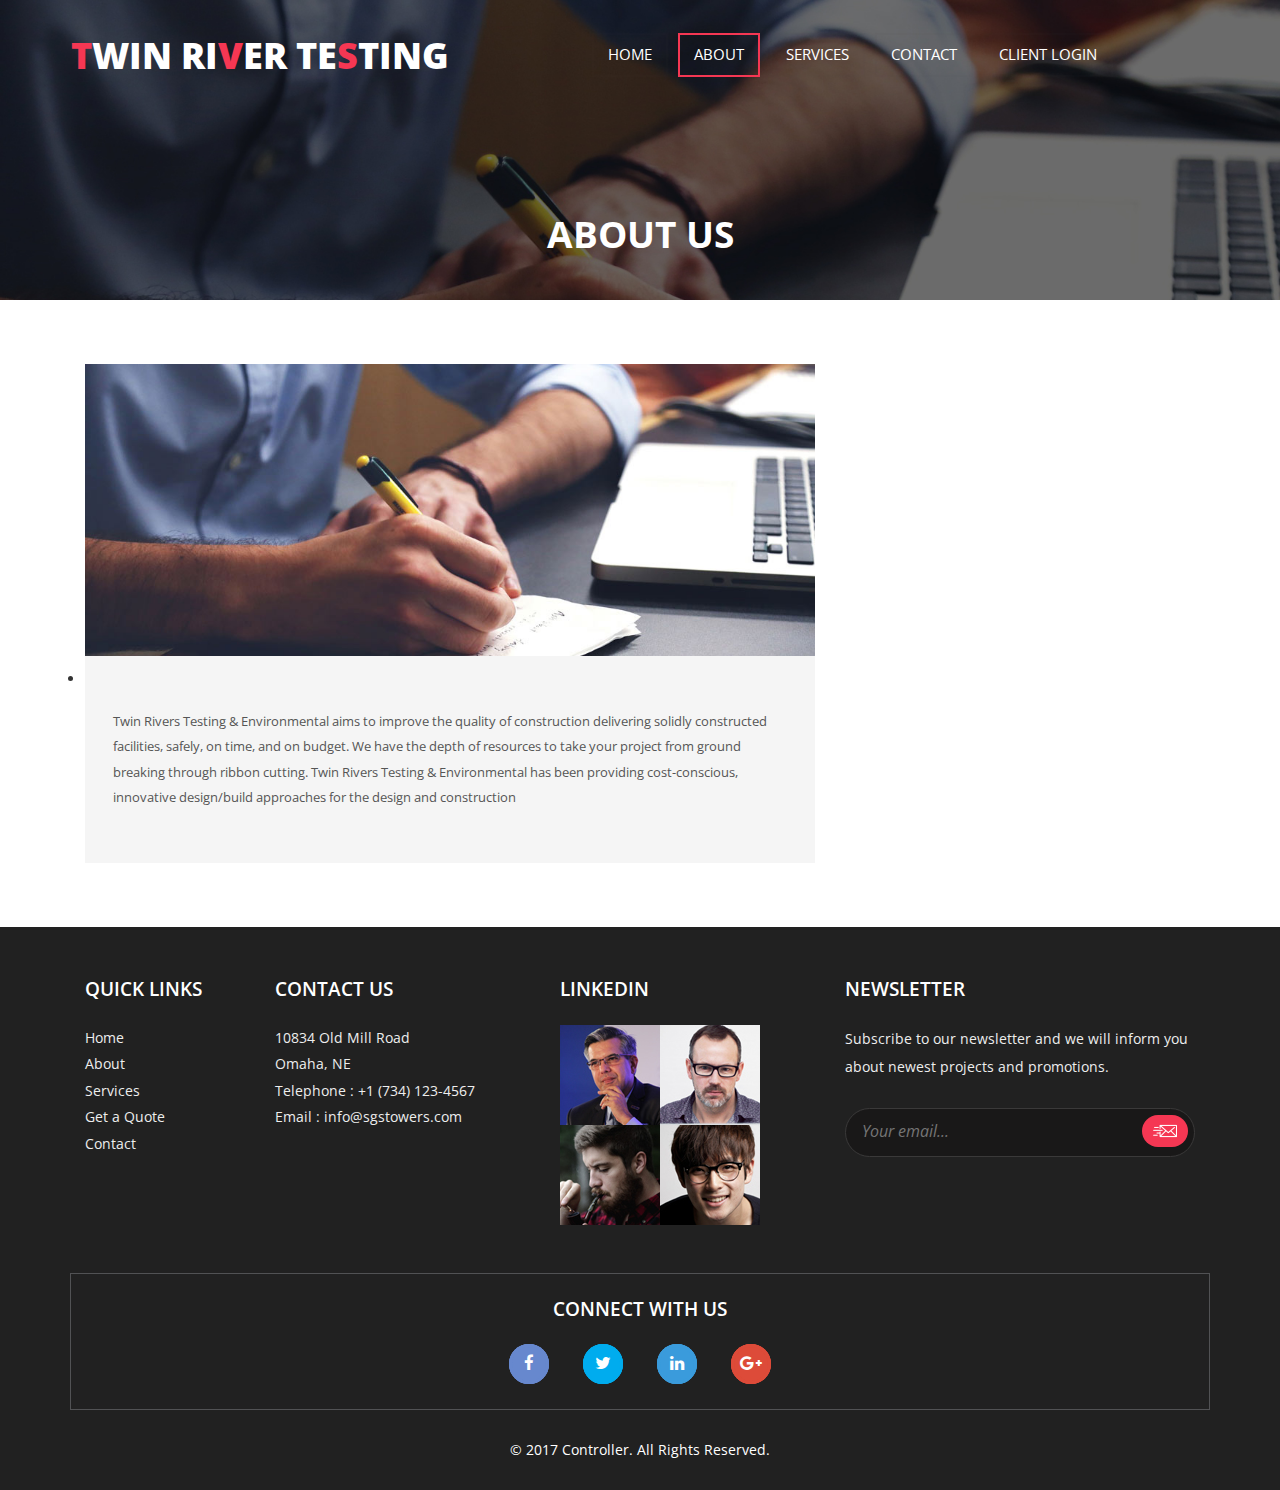
<file: aboutus.html>
<!DOCTYPE html>
<html lang="en">
<head>
<title>About Us</title>
<!-- for-mobile-apps -->
<meta name="viewport" content="width=device-width, initial-scale=1">
<meta http-equiv="Content-Type" content="text/html; charset=utf-8" />
<meta name="keywords" content="Controller Responsive web template, Bootstrap Web Templates, Flat Web Templates, Android Compatible web template,
Smartphone Compatible web template, free webdesigns for Nokia, Samsung, LG, SonyEricsson, Motorola web design" />
<script type="application/x-javascript"> addEventListener("load", function() { setTimeout(hideURLbar, 0); }, false);
		function hideURLbar(){ window.scrollTo(0,1); } </script>
<!-- //for-mobile-apps -->
<link href="css/bootstrap.css" rel="stylesheet" type="text/css" media="all" />
<link href="css/style.css" rel="stylesheet" type="text/css" media="all" />
<link href="css/font-awesome.min.css" rel="stylesheet" type="text/css" media="all" />
<!-- js -->
<script type="text/javascript" src="js/jquery-2.1.4.min.js"></script>
<!-- //js -->
<link href='//fonts.googleapis.com/css?family=Open+Sans:400,300,300italic,400italic,600,600italic,700,700italic,800,800italic' rel='stylesheet' type='text/css'>
<!-- start-smoth-scrolling -->
<script type="text/javascript" src="js/move-top.js"></script>
<script type="text/javascript" src="js/easing.js"></script>
<script type="text/javascript">
	jQuery(document).ready(function($) {
		$(".scroll").click(function(event){
			event.preventDefault();
			$('html,body').animate({scrollTop:$(this.hash).offset().top},1000);
		});
	});
</script>
<!-- start-smoth-scrolling -->
</head>

<body>
<!-- banner -->
	<div class="banner two">
		<div class="container">
			<nav class="navbar navbar-default">
				<div class="navbar-header navbar-left">
					<button type="button" class="navbar-toggle collapsed" data-toggle="collapse" data-target="#bs-example-navbar-collapse-1">
						<span class="sr-only">Toggle navigation</span>
						<span class="icon-bar"></span>
						<span class="icon-bar"></span>
						<span class="icon-bar"></span>
					</button>
					<h1><a class="navbar-brand" href="index.html"><span>T</span>WIN RI<span>V</span>ER TE<span>S</span>TING</a></h1>
				</div>
				<!-- Collect the nav links, forms, and other content for toggling -->
							  <!-- <ul class="top-links">
									<li><a href="#"><i class="fa fa-facebook"></i></a></li>
									<li><a href="#"><i class="fa fa-twitter"></i></a></li>
									<li><a href="#"><i class="fa fa-linkedin"></i></a></li>
									<li><a href="#"><i class="fa fa-google-plus"></i></a></li>
								</ul> -->
				<div class="collapse navbar-collapse navbar-right" id="bs-example-navbar-collapse-1">
					    <ul class="nav navbar-nav">
          							  <li><a href="index.html">Home</a></li>


								  <li class="active"><a class="active" href="about.html">About</a></li>
								 <!-- <li class="dropdown">
              							     <a href="#" class="dropdown-toggle" data-toggle="dropdown">Services <b class="caret"></b></a>
              								<ul class="dropdown-menu">
               									 <li><a href="codes.html">Short Codes</a></li>
              									  <li><a href="codes.html">Typography</a></li>
               									 <li><a href="codes.html">Services</a></li>
             								 </ul>
           							</li> -->
								<li><a href="portfolio.html">Services</a></li>
								<li><a href="contact.html">Contact</a></li>
								<li><a href="#">Client Login</a></li>
         						 </ul>
       						 </div>
        				<!-- /.navbar-collapse -->
						 </nav>
				<script>
					$('ul.nav li.dropdown').hover(function() {
 						 $(this).find('.dropdown-menu').stop(true, true).delay(200).fadeIn(500);
							}, function() {
  								$(this).find('.dropdown-menu').stop(true, true).delay(200).fadeOut(500);
							});
				</script>
				</div>
				<div class="clearfix"></div>

			   <div class="w3l-sub-head">
                       <h2 class="tittle">About Us</h2>
               </div>
		</div>
<!-- //banner -->
  <!-- /single-page -->

  <div class="single w3-agile">
		<div class="container">
			<div class="single-grids">
				<div class="col-md-8 single-grid-left">
					<div class="flex-slider-single">
						<section class="slider">
							<div class="flexslider">
								<ul class="slides">
									<li>
										<div class="single-grid-left-grid">
											<img src="images/slide.jpg" alt=" " class="img-responsive" />
											<div class="single-grid-left-grid1">
												<!-- <div class="single-grid-left-grid1-left">
													<h3>30 <span>Aug</span></h3>
												</div> -->
												<!-- <div class="single-grid-left-grid1-right">
													<h4>vel illum qui dolorem eum fugiat</h4>
													<p>By: Jan Mark </p>
												</div> -->
												<div class="clearfix"> </div>
												<p class="fugiat">Twin Rivers Testing & Environmental aims to improve the quality of construction delivering solidly constructed facilities, safely, on time, and on budget. We have the depth of resources to take your project from ground breaking through ribbon cutting. Twin Rivers Testing & Environmental has been providing cost-conscious, innovative design/build approaches for the design and construction</p>
												<!-- <ul>
													<li><a href="#"><span class="glyphicon glyphicon-user" aria-hidden="true"></span> Jan Mark</a></li>
													<li><a href="#"><span class="glyphicon glyphicon-heart" aria-hidden="true"></span> 20</a></li>
													<li><a href="#"><span class="glyphicon glyphicon-tag" aria-hidden="true"></span> 5</a></li>
													<li><span class="glyphicon glyphicon-edit" aria-hidden="true"></span> Voluptatibus</li>
												</ul> -->
											</div>
										</div>
									</li>
									<!-- <li>
										<div class="single-grid-left-grid w3ls">
											<img src="images/slide1.jpg" alt=" " class="img-responsive" />
											<div class="single-grid-left-grid1">
												<div class="single-grid-left-grid1-left">
													<h3>3 <span>June</span></h3>
												</div>
												<div class="single-grid-left-grid1-right">
													<h4>repudiandae sint et molestiae non</h4>
													<p>By: Peter Park </p>
												</div>
												<div class="clearfix"> </div>
												<p class="fugiat">Nam libero tempore, cum soluta nobis est eligendi optio
													cumque nihil impedit quo minus id quod maxime placeat facere possimus, omnis
													voluptas assumenda est, omnis dolor repellendus. Temporibus autem quibusdam
													et aut officiis debitis aut rerum necessitatibus saepe eveniet ut et
													voluptates repudiandae sint et molestiae non recusandae. Itaque earum
													rerum hic tenetur a sapiente delectus, ut aut reiciendis voluptatibus maiores
													alias consequatur aut perferendis doloribus asperiores repellat.</p>
												<ul>
													<li><a href="#"><span class="glyphicon glyphicon-user" aria-hidden="true"></span> Peter Park</a></li>
													<li><a href="#"><span class="glyphicon glyphicon-heart" aria-hidden="true"></span> 60</a></li>
													<li><a href="#"><span class="glyphicon glyphicon-tag" aria-hidden="true"></span> 2</a></li>
													<li><span class="glyphicon glyphicon-edit" aria-hidden="true"></span> Recusandae</li>
												</ul>
											</div>
										</div>
									</li> -->
										<!-- <li>
										<div class="single-grid-left-grid w3ls">
											<img src="images/slide2.jpg" alt=" " class="img-responsive" />
											<div class="single-grid-left-grid1">
												<div class="single-grid-left-grid1-left">
													<h3>3 <span>June</span></h3>
												</div>
												<div class="single-grid-left-grid1-right">
													<h4>repudiandae sint et molestiae non</h4>
													<p>By: Peter Park </p>
												</div>
												<div class="clearfix"> </div>
												<p class="fugiat">Nam libero tempore, cum soluta nobis est eligendi optio
													cumque nihil impedit quo minus id quod maxime placeat facere possimus, omnis
													voluptas assumenda est, omnis dolor repellendus. Temporibus autem quibusdam
													et aut officiis debitis aut rerum necessitatibus saepe eveniet ut et
													voluptates repudiandae sint et molestiae non recusandae. Itaque earum
													rerum hic tenetur a sapiente delectus, ut aut reiciendis voluptatibus maiores
													alias consequatur aut perferendis doloribus asperiores repellat.</p>
												<ul>
													<li><a href="#"><span class="glyphicon glyphicon-user" aria-hidden="true"></span> Peter Park</a></li>
													<li><a href="#"><span class="glyphicon glyphicon-heart" aria-hidden="true"></span> 60</a></li>
													<li><a href="#"><span class="glyphicon glyphicon-tag" aria-hidden="true"></span> 2</a></li>
													<li><span class="glyphicon glyphicon-edit" aria-hidden="true"></span> Recusandae</li>
												</ul>
											</div>
										</div>
									</li> -->
								</ul>
							</div>
						</section>
							<!--FlexSlider-->
									<!-- <link rel="stylesheet" href="css/flexslider.css" type="text/css" media="screen" />
									<script defer src="js/jquery.flexslider.js"></script>
									<script type="text/javascript">
									$(window).load(function(){
									  $('.flexslider').flexslider({
										animation: "slide",
										start: function(slider){
										  $('body').removeClass('loading');
										}
									  });
									});
								  </script> -->
							<!--End-slider-script-->
					</div>
					<!-- <div class="popular-posts w3l">
						<h3>Popular Posts</h3>
						<div class="popular-posts-grids">
									<div class="col-md-4 popular-posts-grid">
								<div class="popular-posts-grid1">
									<a href="single.html"><img src="images/slide.jpg" alt=" " class="img-responsive" /></a>
									<h4><a href="single.html">doloribus asperiores</a></h4>
									<p>Itaque earum rerum hic tenetur a sapiente delectus.</p>
								</div>
							</div>
							<div class="col-md-4 popular-posts-grid">
								<div class="popular-posts-grid1">
									<a href="single.html"><img src="images/slide1.jpg" alt=" " class="img-responsive" /></a>
									<h4><a href="single.html">rerum hic tenetur</a></h4>
									<p>Itaque earum rerum hic tenetur a sapiente delectus.</p>
								</div>
							</div>
							<div class="col-md-4 popular-posts-grid animated">
								<div class="popular-posts-grid1">
									<a href="single.html"><img src="images/slide2.jpg" alt=" " class="img-responsive" /></a>
									<h4><a href="single.html">saepe eveniet ut et</a></h4>
									<p>Itaque earum rerum hic tenetur a sapiente delectus.</p>
								</div>
							</div>
							<div class="clearfix"> </div>
						</div>
					</div>
					<div class="author agile-its">
						<h3>About Author</h3>
						<div class="author-grid animated">
							<div class="author-grid-left">
								<img src="images/2.png" alt=" " class="img-responsive "/>
							</div>
							<div class="author-grid-right">
								<h4>Allen Rosy<span>Contractor Chief</span></h4>
								<p>Nam libero tempore, cum soluta nobis est eligendi optio
									cumque nihil impedit quo minus id quod maxime placeat facere possimus, omnis
									voluptas assumenda est, omnis dolor repellendus.</p>
								<ul class="social-nav model-8">
									<li><a href="#" class="facebook"><i class="fa fa-facebook"></i></a></li>
									<li><a href="#" class="twitter"><i class="fa fa-twitter"></i></a></li>
									<li><a href="#" class="g"><i class="fa fa-google-plus"></i></a></li>
									<li><a href="#" class="p"><i class="fa fa-pinterest"></i></a></li>
								</ul>
							</div>
							<div class="clearfix"> </div>
						</div>
					</div>
					<div class="leave-reply">
						<h3>Leave a Reply</h3>
						<form action="#" method="post">
							<textarea name="Message" onfocus="this.value = '';" onblur="if (this.value == '') {this.value = 'Message...';}" required="">Message...</textarea>
							<input type="text" name="Name" value="Name..." onfocus="this.value = '';" onblur="if (this.value == '') {this.value = 'Name...';}" required="">
							<input type="email" name="Email" value="Email..." onfocus="this.value = '';" onblur="if (this.value == '') {this.value = 'Email...';}" required="">
							<input type="text" name="Subject" value="Subject..." onfocus="this.value = '';" onblur="if (this.value == '') {this.value = 'Subject...';}" required="">
							<input type="submit" value="Submit" >
						</form>
					</div>
				</div>
				<div class="col-md-4 single-grid-right">
					<div class="blog-right1">
						<div class="search1">
							<h3>Search</h3>
							<form action="#" method="post">
								<input type="text" name="Email" value="Email..." onfocus="this.value = '';" onblur="if (this.value == '') {this.value = 'Email...';}" required="">
								<input type="submit" value="Send">
							</form>
						</div>
						<div class="categories">
							<h3>Categories</h3>
							<ul>
								<li><a href="#"><i class="glyphicon glyphicon-arrow-right"></i> Aliquam dapibus tincidunt</a></li>
								<li><a href="#"><i class="glyphicon glyphicon-arrow-right"></i> Donec sollicitudin molestie</a></li>
								<li><a href="#"><i class="glyphicon glyphicon-arrow-right"></i> Fusce feugiat malesuada odio</a></li>
								<li><a href="#"><i class="glyphicon glyphicon-arrow-right"></i> Cum sociis natoque penatibus</a></li>
								<li><a href="#"><i class="glyphicon glyphicon-arrow-right"></i> Magnis dis parturient montes</a></li>
								<li><a href="#"><i class="glyphicon glyphicon-arrow-right"></i> Donec sollicitudin molestie</a></li>
							</ul>
						</div>
						<div class="categories categories-mid">
							<h3>Archives</h3>
							<ul>
								<li><a href="#"><i class="glyphicon glyphicon-arrow-right"></i> Aug 20,2011</a></li>
								<li><a href="#"><i class="glyphicon glyphicon-arrow-right"></i> July 31,2012</a></li>
								<li><a href="#"><i class="glyphicon glyphicon-arrow-right"></i> January 20,2013</a></li>
								<li><a href="#"><i class="glyphicon glyphicon-arrow-right"></i> November 2,2014</a></li>
								<li><a href="#"><i class="glyphicon glyphicon-arrow-right"></i> April 25,2015</a></li>
								<li><a href="#"><i class="glyphicon glyphicon-arrow-right"></i> Aug 14,2016</a></li>
							</ul>
						</div>
						<div class="related-posts">
							<h3>Blog Posts</h3>
							<div class="related-post">
								<div class="related-post-left">
									<a href="single.html"><img src="images/g3.jpg" alt=" " class="img-responsive" /></a>
								</div>
								<div class="related-post-right">
									<h4><a href="single.html">Donec sollicitudin</a></h4>
									<p>Aliquam dapibus tincidunt metus.
										<span>Praesent justo dolor, lobortis.</span>
									</p>
									<ul>
										<li><span class="glyphicon glyphicon-time" aria-hidden="true"></span> 10:00 AM</li>
										<li><span class="glyphicon glyphicon-calendar" aria-hidden="true"></span> 5 Aug 2016</li>
									</ul>
								</div>
								<div class="clearfix"> </div>
							</div>
							<div class="related-post">
								<div class="related-post-left">
									<a href="single.html"><img src="images/g1.jpg" alt=" " class="img-responsive" /></a>
								</div>
								<div class="related-post-right">
									<h4><a href="single.html">tincidunt metus</a></h4>
									<p>Aliquam dapibus tincidunt metus.
										<span>Praesent justo dolor, lobortis.</span>
									</p>
									<ul>
										<li><span class="glyphicon glyphicon-time" aria-hidden="true"></span> 11:30 AM</li>
										<li><span class="glyphicon glyphicon-calendar" aria-hidden="true"></span> 9 Aug 2016</li>
									</ul>
								</div>
								<div class="clearfix"> </div>
							</div>
							<div class="related-post">
								<div class="related-post-left">
									<a href="single.html"><img src="images/g5.jpg" alt=" " class="img-responsive" /></a>
								</div>
								<div class="related-post-right">
									<h4><a href="single.html">earum rerum hic</a></h4>
									<p>Aliquam dapibus tincidunt metus.
										<span>Praesent justo dolor, lobortis.</span>
									</p>
									<ul>
										<li><span class="glyphicon glyphicon-time" aria-hidden="true"></span> 12:30 PM</li>
										<li><span class="glyphicon glyphicon-calendar" aria-hidden="true"></span> 17 Aug 2016</li>
									</ul>
								</div>
								<div class="clearfix"> </div>
							</div>
							<div class="related-post">
								<div class="related-post-left">
									<a href="single.html"><img src="images/g2.jpg" alt=" " class="img-responsive" /></a>
								</div>
								<div class="related-post-right">
									<h4><a href="single.html">saepe eveniet ptates</a></h4>
									<p>Aliquam dapibus tincidunt metus.
										<span>Praesent justo dolor, lobortis.</span>
									</p>
									<ul>
										<li><span class="glyphicon glyphicon-time" aria-hidden="true"></span> 2:00 PM</li>
										<li><span class="glyphicon glyphicon-calendar" aria-hidden="true"></span> 23 Aug 2016</li>
									</ul>
								</div>
								<div class="clearfix"> </div>
							</div>
						</div>
					</div> -->
				</div>
				<div class="clearfix"> </div>
			</div>
		</div>
	</div>
<!-- //single -->
  <!-- Footer -->
	<div class="w3l-footer">
		<div class="container">
         <div class="footer-info-agile">
				<div class="col-md-2 footer-info-grid links">
					<h4>QUICK LINKS</h4>
					<ul>
						       <li><a href="index.html">Home</a></li>
								<li><a href="about.html">About</a></li>
								<li><a href="codes.html">Services</a></li>
								<li><a href="portfolio.html">Get a Quote</a></li>
								<li><a href="contact.html">Contact</a></li>
					</ul>
				</div>
				<div class="col-md-3 footer-info-grid address">
					<h4>CONTACT US</h4>
					<address>
						<ul>
							<li>10834 Old Mill Road</li>
							<li>Omaha, NE</li>
							<li>Telephone : +1 (734) 123-4567</li>
							<li>Email : <a class="mail" href="mailto:mail@example.com">info@sgstowers.com</a></li>
						</ul>
					</address>
				</div>
				<div class="col-md-3 footer-grid">
				   <h4>LINKEDIN</h4>
					<div class="footer-grid-instagram">
					<a href="#"><img src="images/f1.jpg" alt=" " class="img-responsive"></a>
					</div>
					<div class="footer-grid-instagram">
					<a href="#"><img src="images/f2.jpg" alt=" " class="img-responsive"></a>
					</div>
					<div class="footer-grid-instagram">
						<a href="#"><img src="images/f3.jpg" alt=" " class="img-responsive"></a>
					</div>
					<div class="footer-grid-instagram">
					<a href="#"><img src="images/f4.jpg" alt=" " class="img-responsive"></a>
					</div>
					<div class="clearfix"> </div>
				</div>
				<div class="col-md-4 footer-info-grid newsletter">
					<h4>NEWSLETTER</h4>
					<p>Subscribe to our newsletter and we will inform you about newest projects and promotions.
					</p>

					<form action="#" method="post" class="newsletter">
						<input class="email" type="email" placeholder="Your email...">
						<input type="submit" class="submit" value="">
					</form>
				</div>
				<div class="clearfix"></div>
			</div>

			<div class="connect-agileits">
				<div class="connect-social">
					<h4>CONNECT WITH US</h4>
					<section class="social">
                        <ul>
							<li><a class="icon fb" href="#"><i class="fa fa-facebook"></i></a></li>
							<li><a class="icon tw" href="#"><i class="fa fa-twitter"></i></a></li>
							<!-- <li><a class="icon rss" href="#"><i class="fa fa-rss"></i></a></li> -->
							<li><a class="icon lin" href="#"><i class="fa fa-linkedin"></i></a></li>
							<!-- <li><a class="icon pin" href="#"><i class="fa fa-pinterest"></i></a></li> -->
							<!-- <li><a class="icon db" href="#"><i class="fa fa-dribbble"></i></a></li> -->
							<li><a class="icon gp" href="#"><i class="fa fa-google-plus"></i></a></li>
						</ul>
					</section>

				</div>
			</div>

			<div class="copyright-wthree">
				<p>&copy; 2017 Controller. All Rights Reserved.</p>
			</div>

		</div>
	</div>
<!-- for bootstrap working -->
	<script src="js/bootstrap.js"></script>
<!-- //for bootstrap working -->
</body>
</html>
</file>
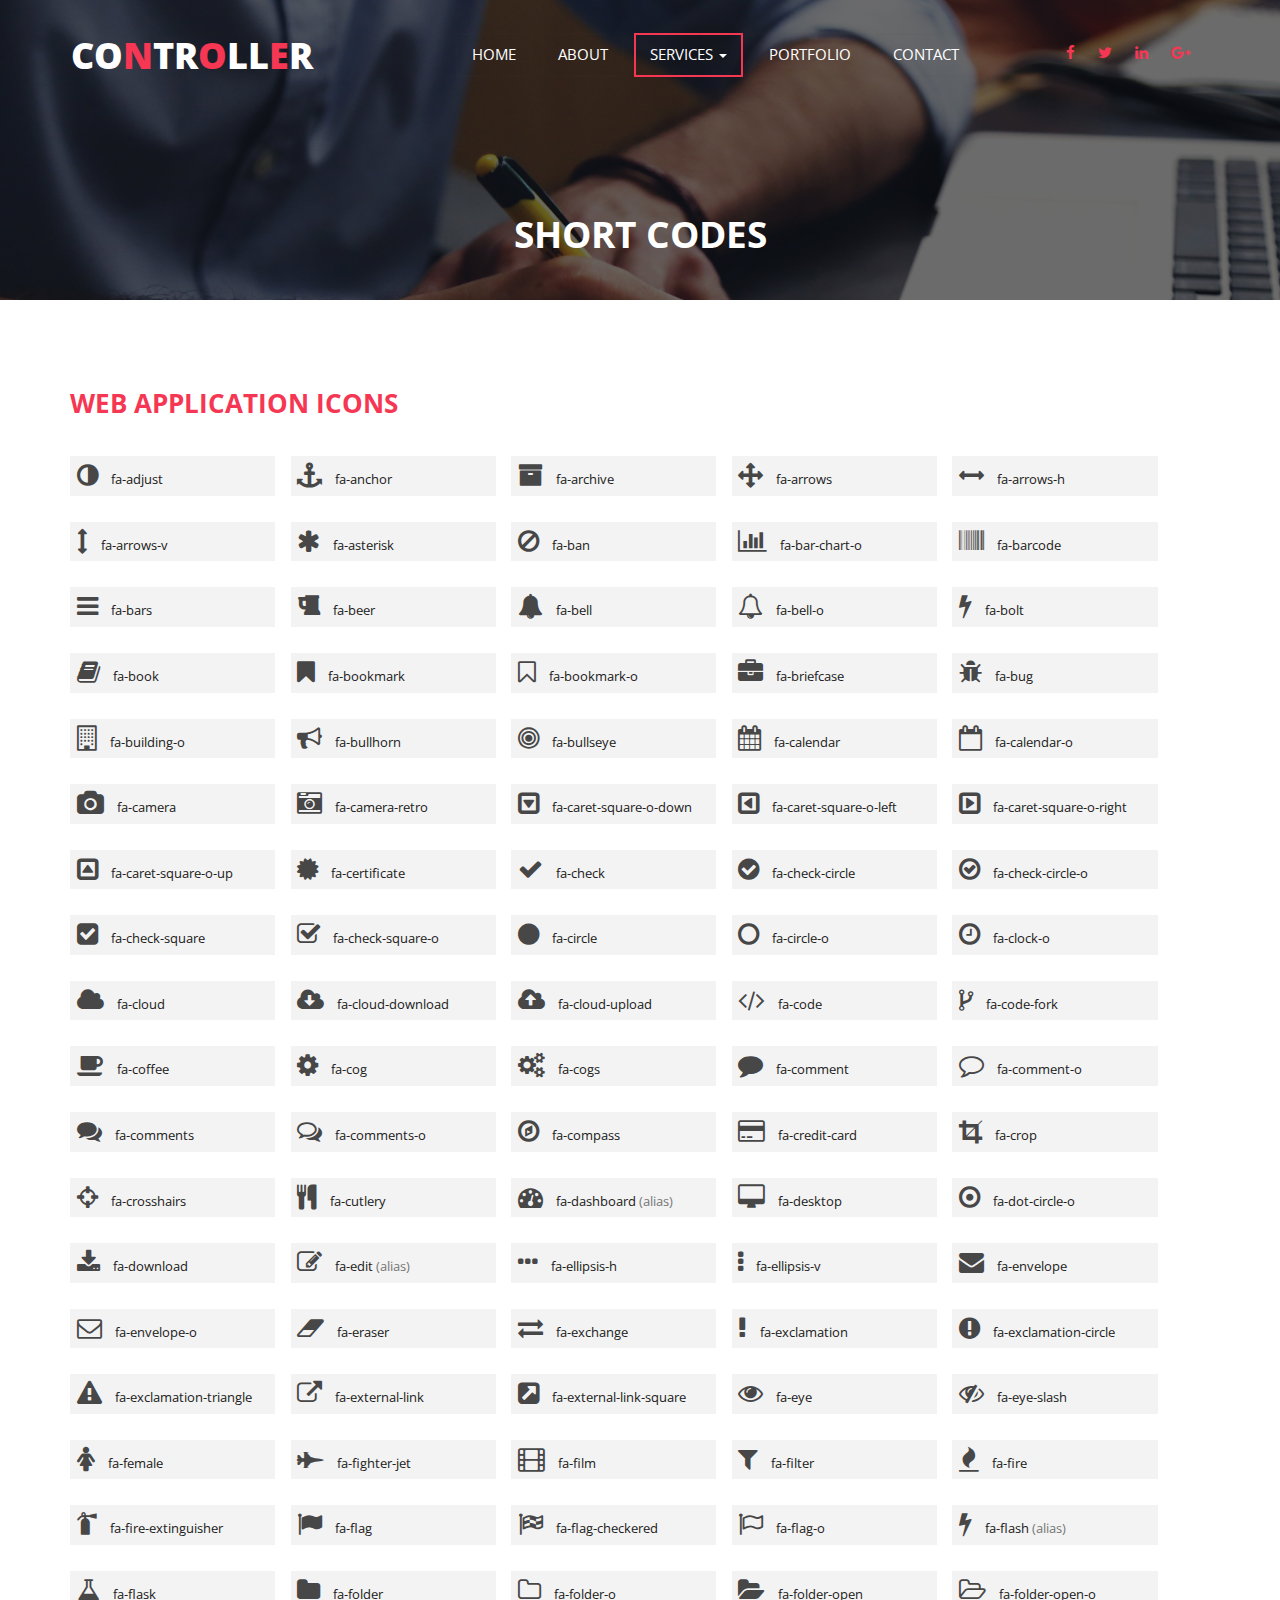
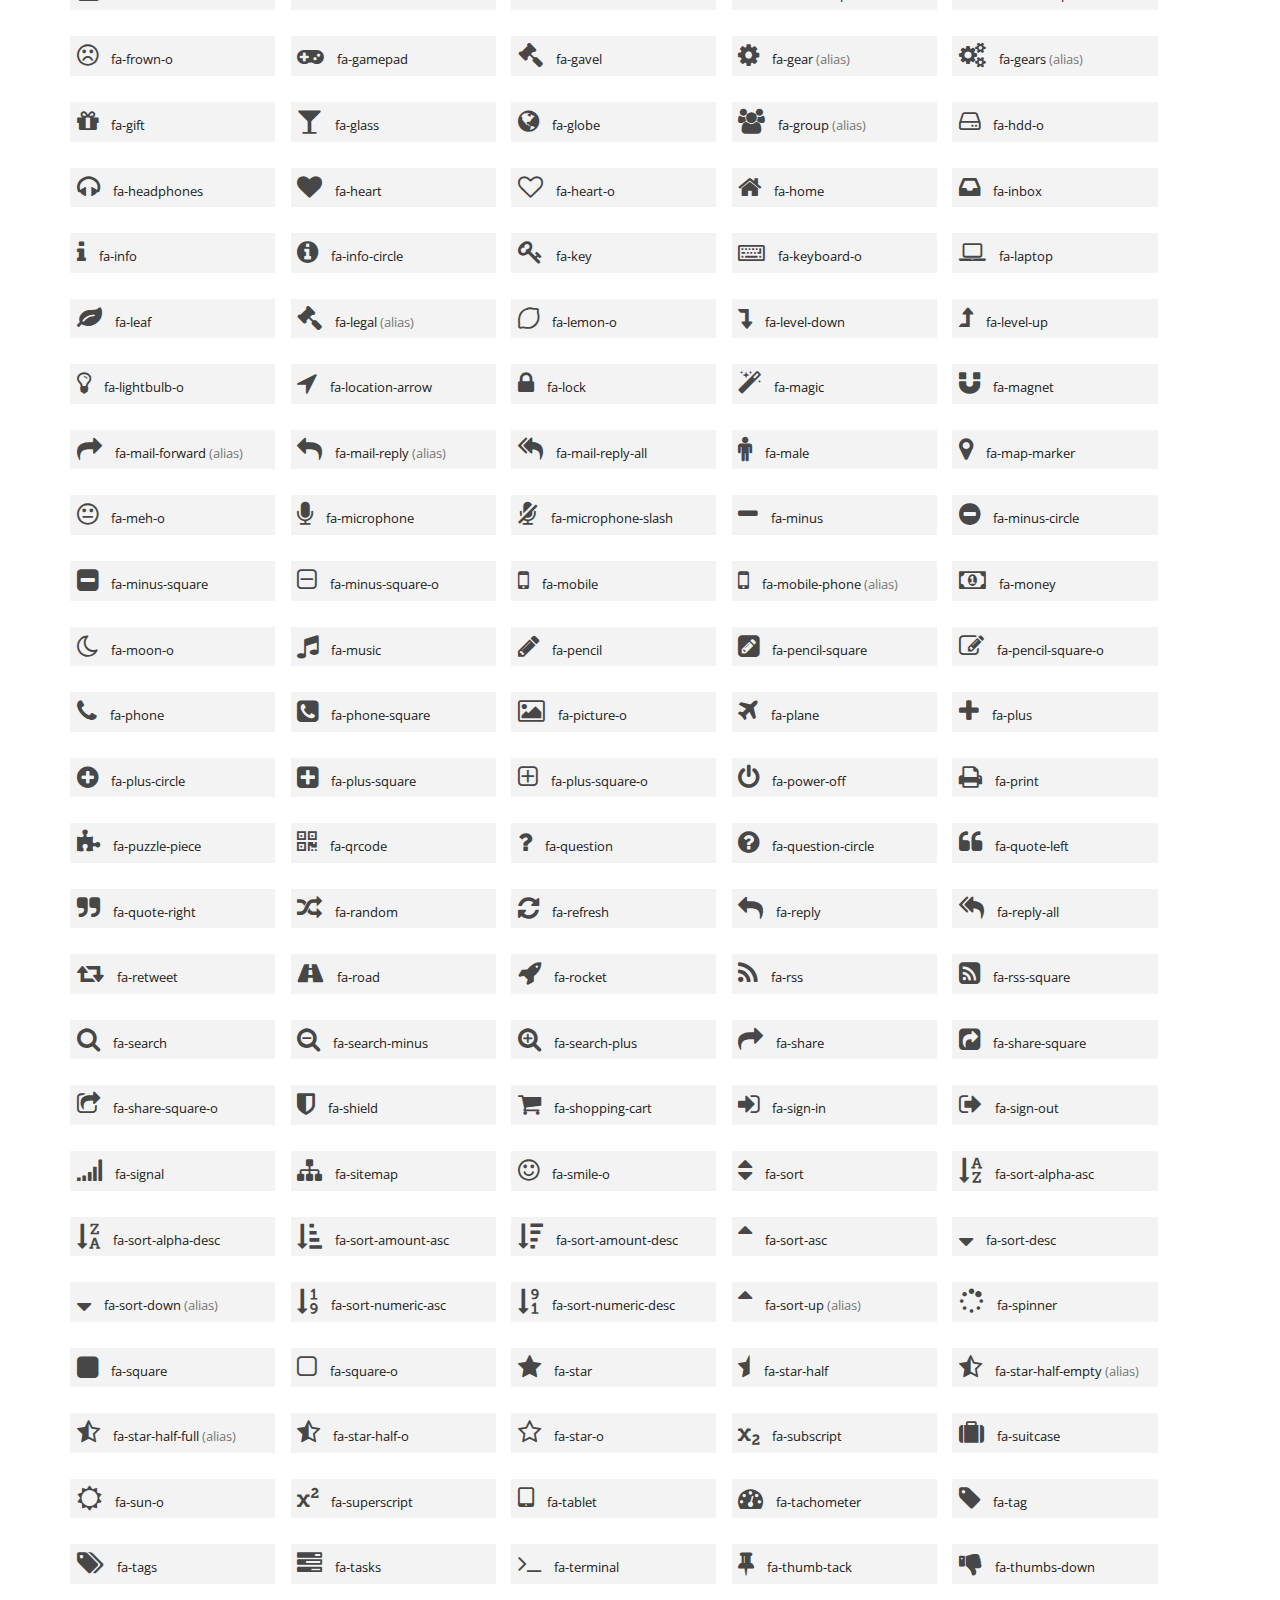
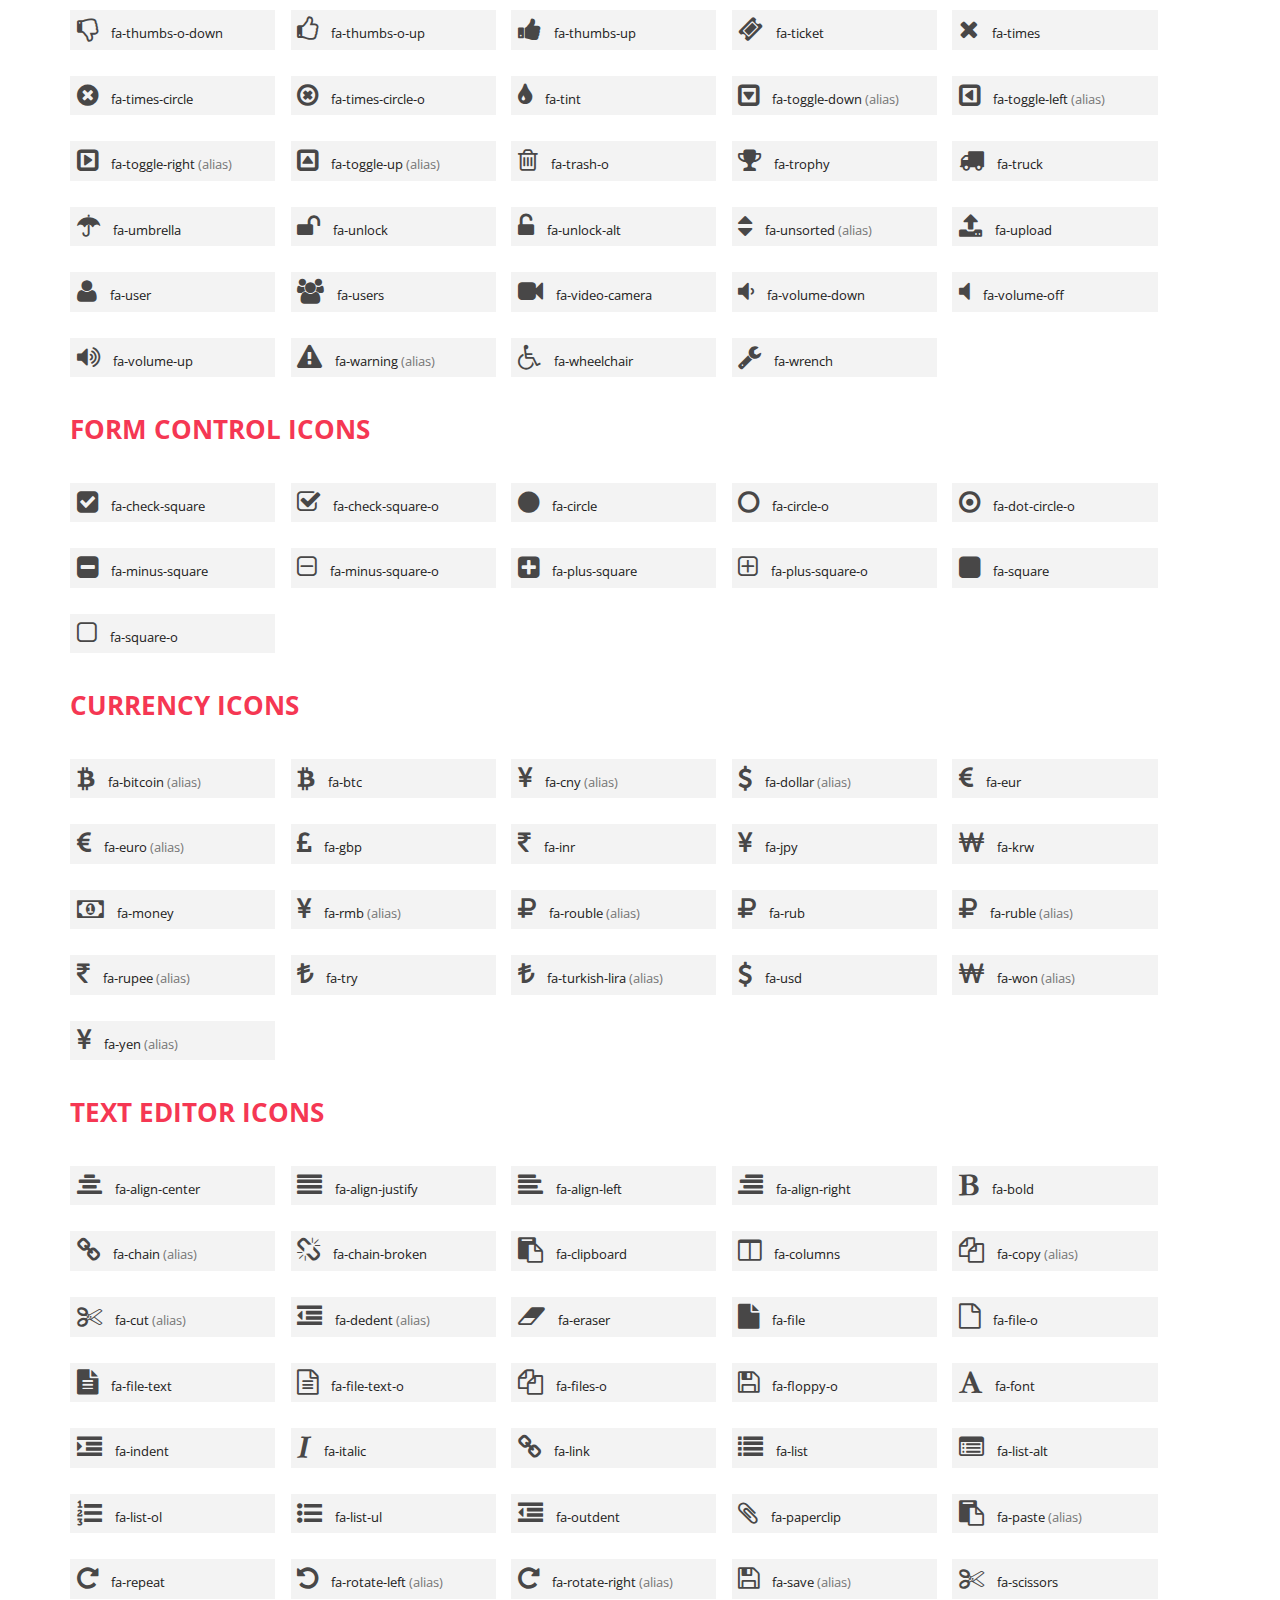
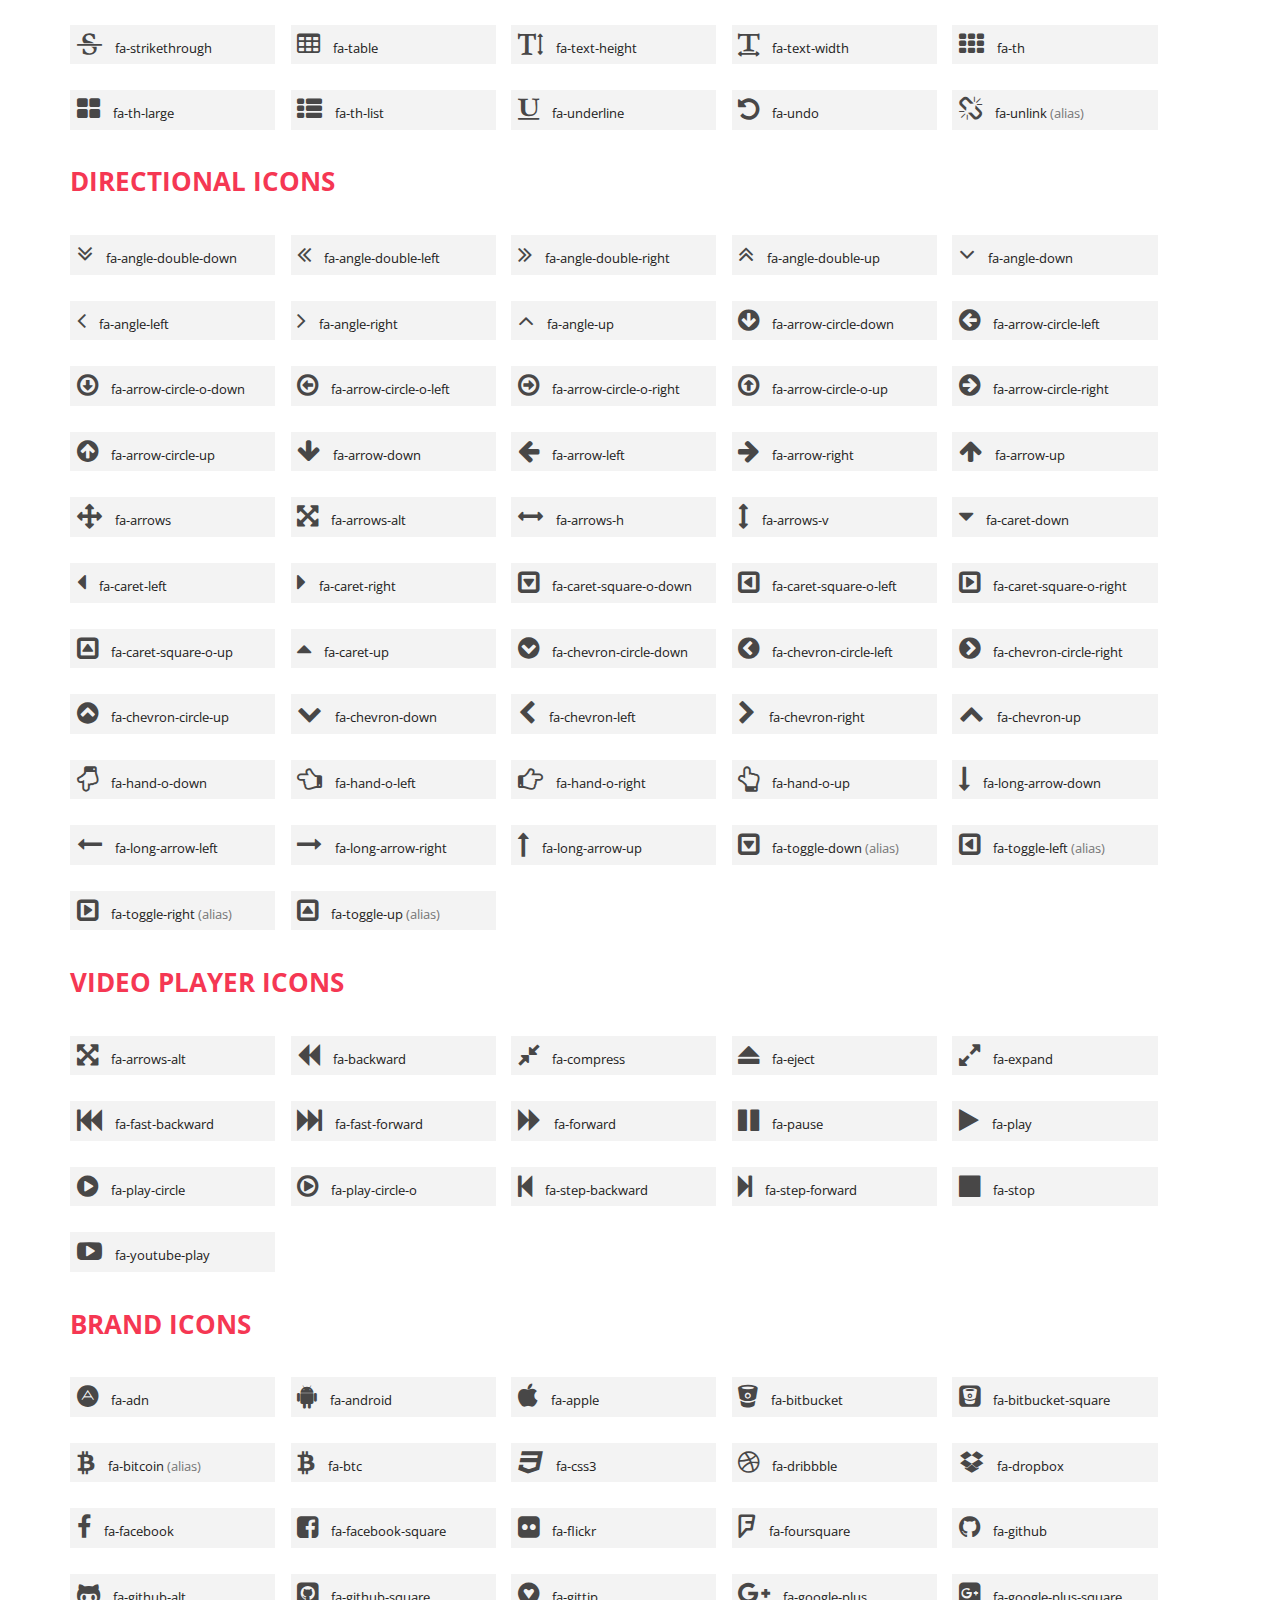
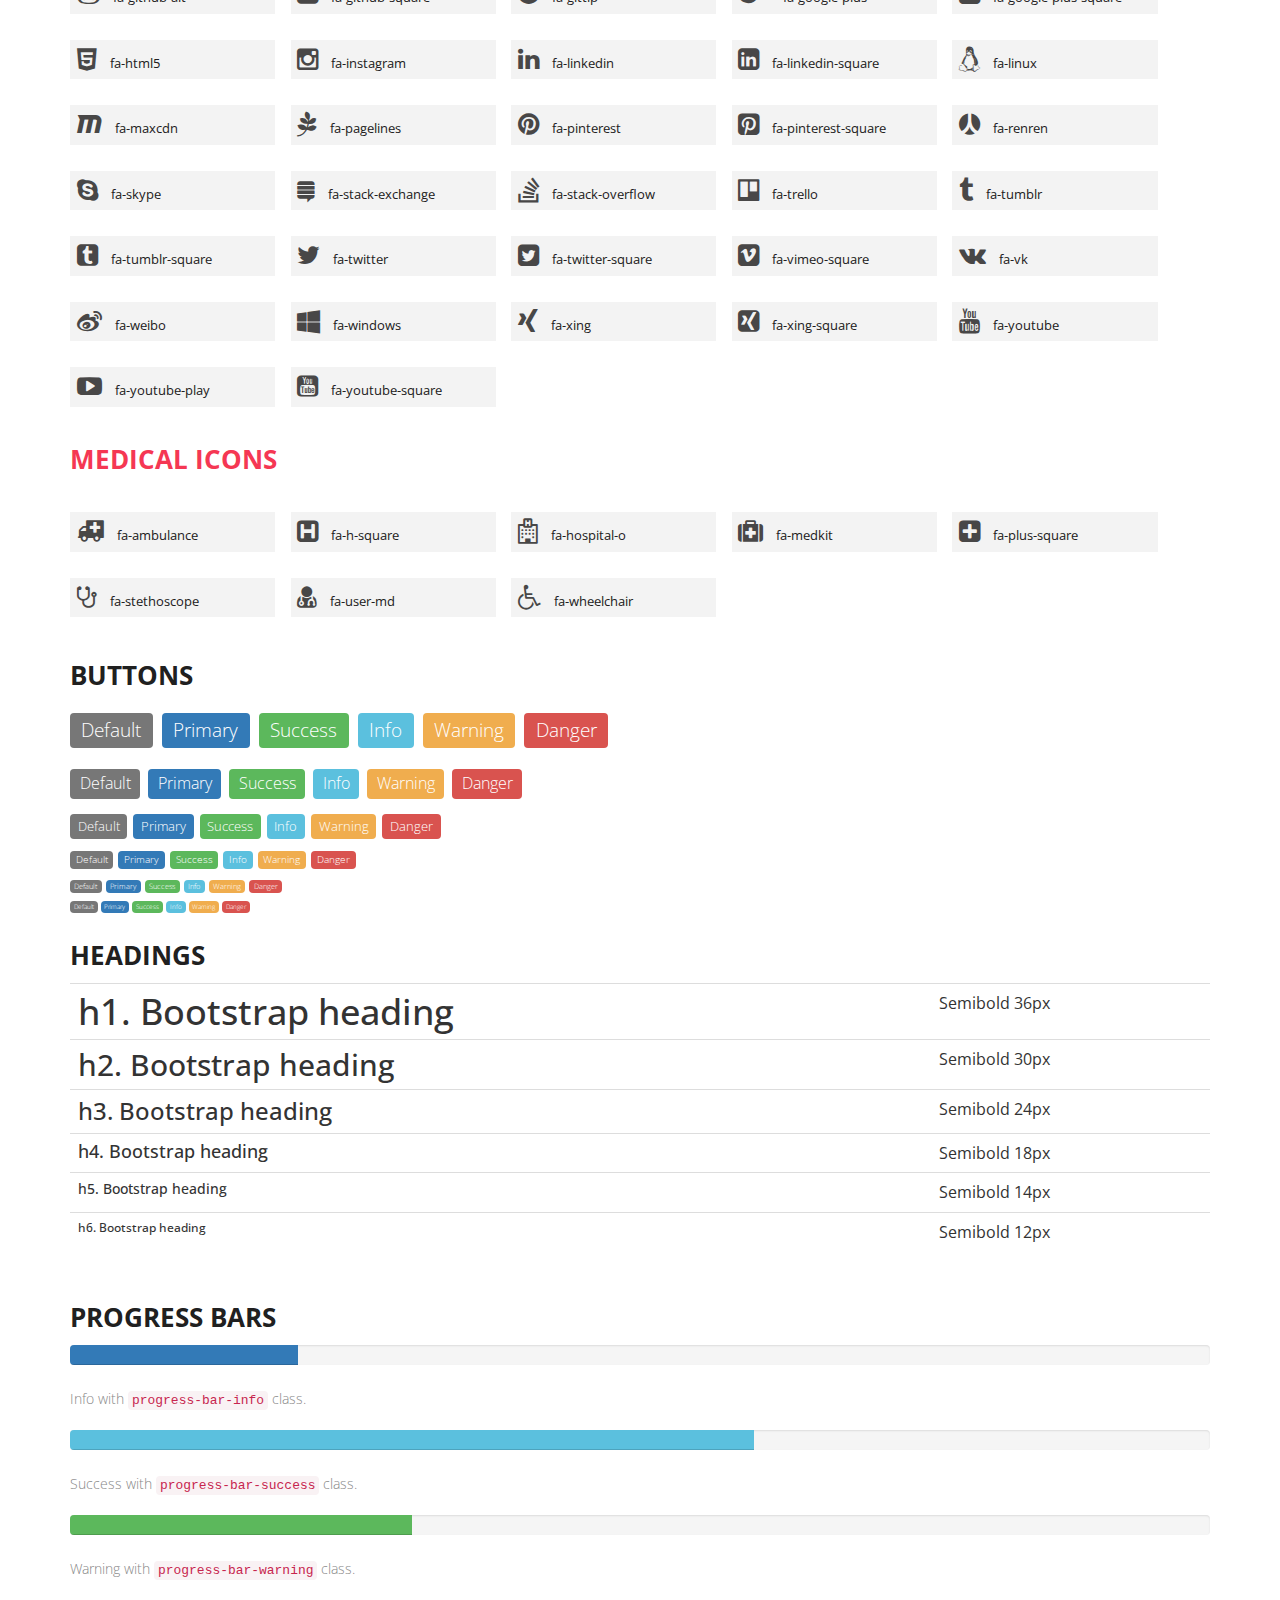
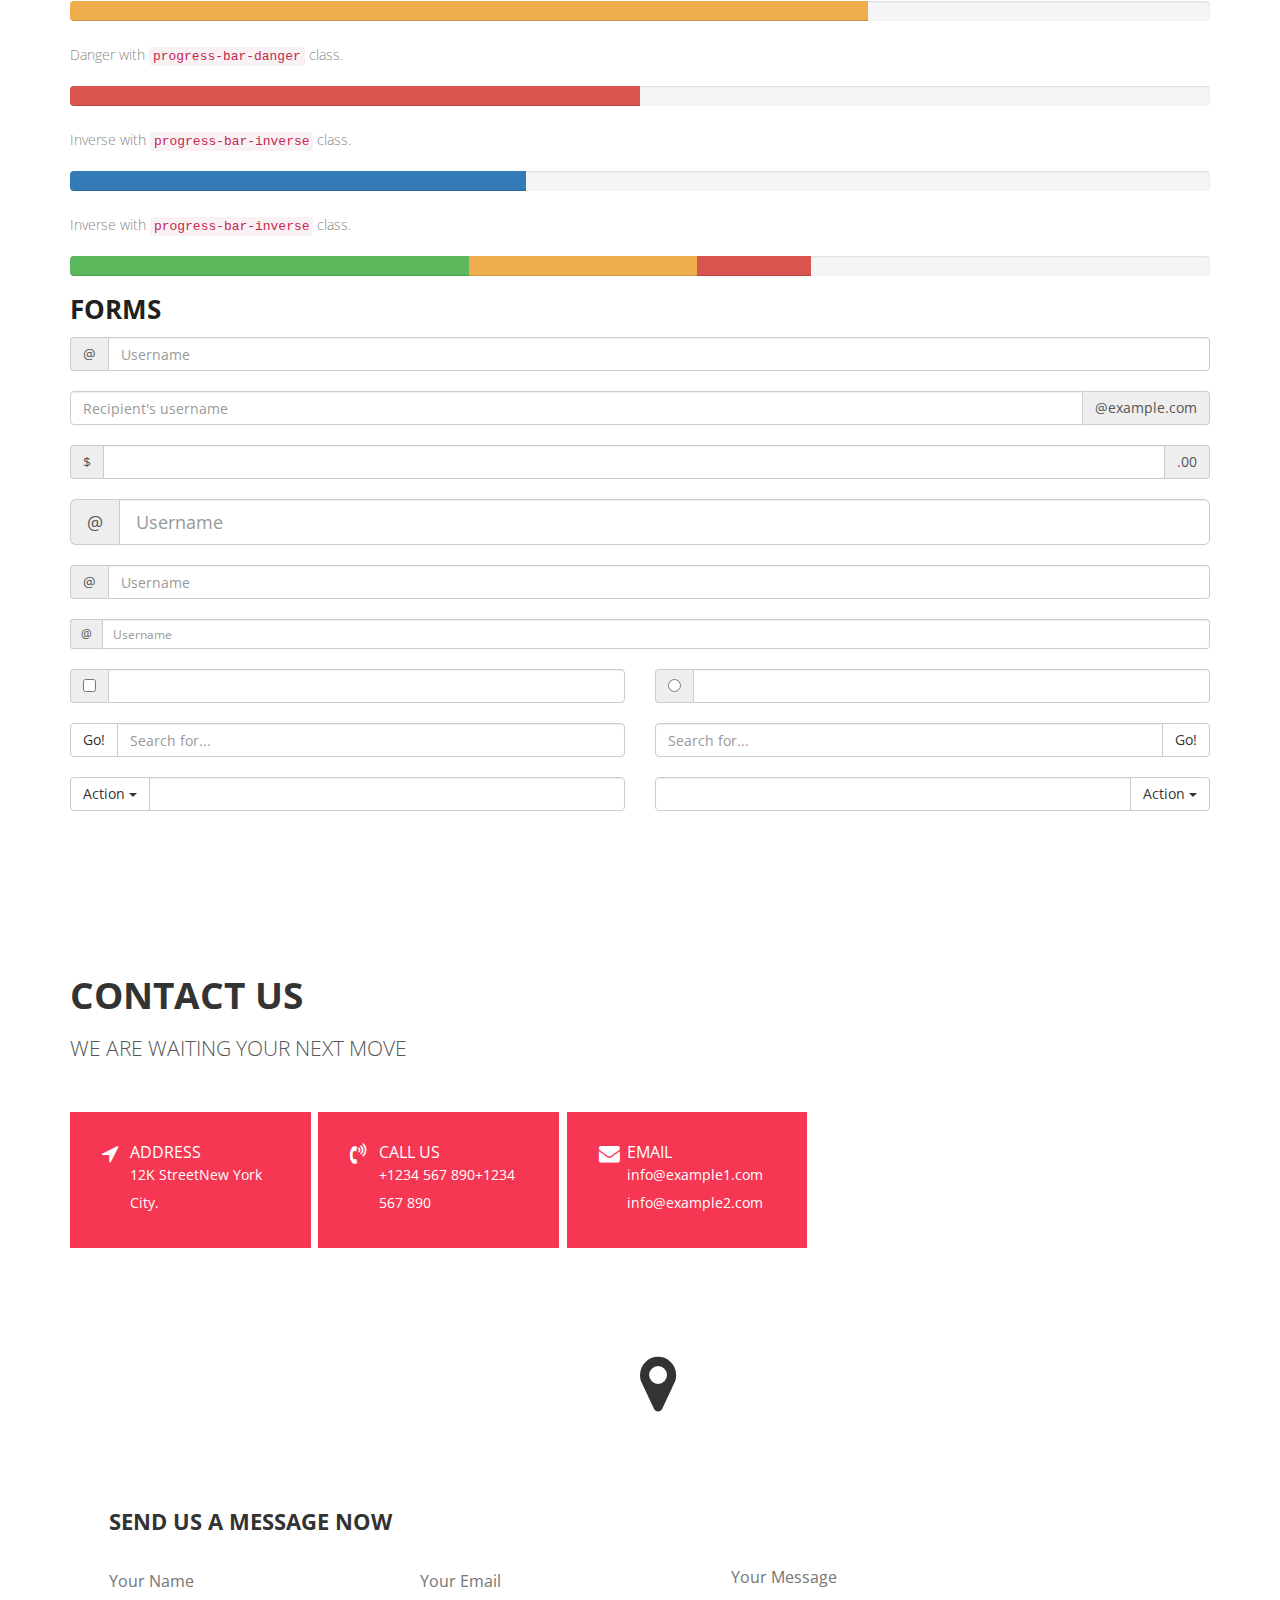
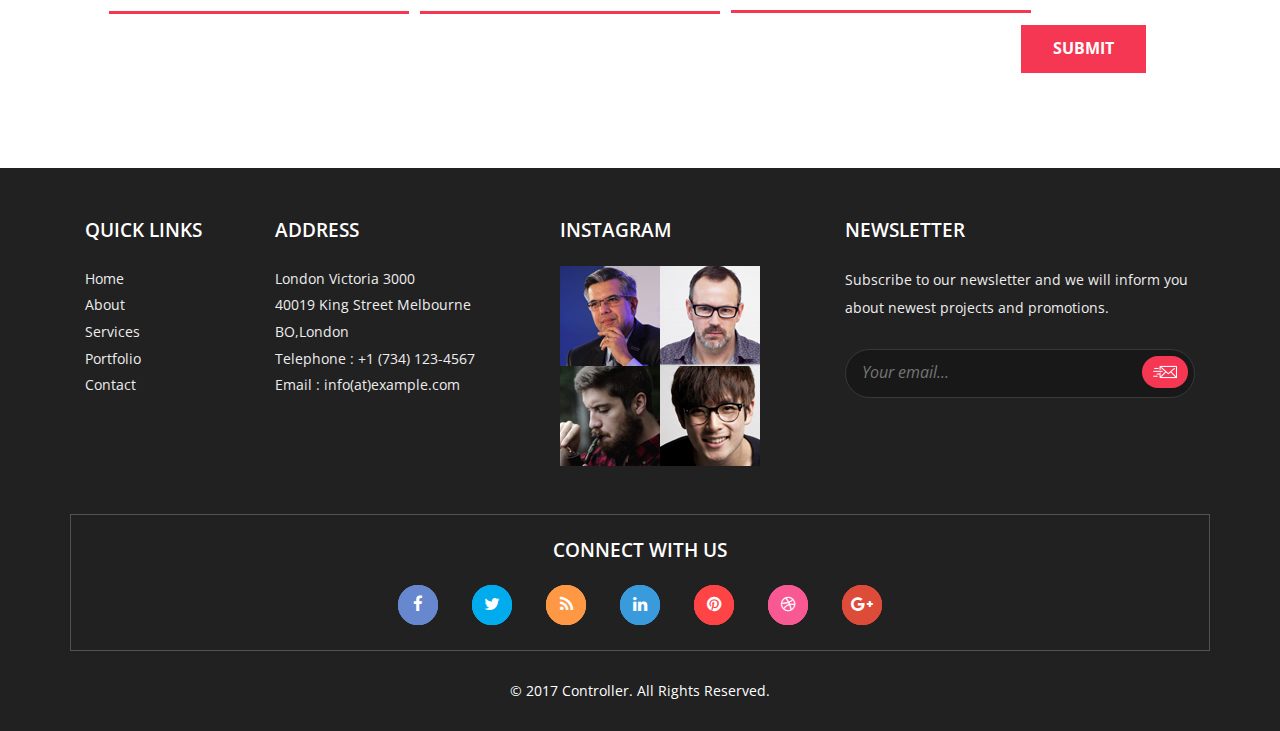
<file: codes.html>
<!--
author: W3layouts
author URL: http://w3layouts.com
License: Creative Commons Attribution 3.0 Unported
License URL: http://creativecommons.org/licenses/by/3.0/
-->
<!DOCTYPE html>
<html lang="en">
<head>
<title>Controller a Corporate Category Flat Bootstrap Responsive Website Template | Short Codes :: w3layouts</title>
<!-- for-mobile-apps -->
<meta name="viewport" content="width=device-width, initial-scale=1">
<meta http-equiv="Content-Type" content="text/html; charset=utf-8" />
<meta name="keywords" content="Controller Responsive web template, Bootstrap Web Templates, Flat Web Templates, Android Compatible web template, 
Smartphone Compatible web template, free webdesigns for Nokia, Samsung, LG, SonyEricsson, Motorola web design" />
<script type="application/x-javascript"> addEventListener("load", function() { setTimeout(hideURLbar, 0); }, false);
		function hideURLbar(){ window.scrollTo(0,1); } </script>
<!-- //for-mobile-apps -->
<link href="css/bootstrap.css" rel="stylesheet" type="text/css" media="all" />
<link href="css/style.css" rel="stylesheet" type="text/css" media="all" />
<link href="css/font-awesome.min.css" rel="stylesheet" type="text/css" media="all" />
<!-- js -->
<script type="text/javascript" src="js/jquery-2.1.4.min.js"></script>
<!-- //js -->
<link href='//fonts.googleapis.com/css?family=Open+Sans:400,300,300italic,400italic,600,600italic,700,700italic,800,800italic' rel='stylesheet' type='text/css'>
<!-- start-smoth-scrolling -->
<script type="text/javascript" src="js/move-top.js"></script>
<script type="text/javascript" src="js/easing.js"></script>
<script type="text/javascript">
	jQuery(document).ready(function($) {
		$(".scroll").click(function(event){		
			event.preventDefault();
			$('html,body').animate({scrollTop:$(this.hash).offset().top},1000);
		});
	});
</script>
<!-- start-smoth-scrolling -->
</head>
	
<body>
<!-- banner -->
	<div class="banner two">
		<div class="container">
			<nav class="navbar navbar-default">
				<div class="navbar-header navbar-left">
					<button type="button" class="navbar-toggle collapsed" data-toggle="collapse" data-target="#bs-example-navbar-collapse-1">
						<span class="sr-only">Toggle navigation</span>
						<span class="icon-bar"></span>
						<span class="icon-bar"></span>
						<span class="icon-bar"></span>
					</button>
					<h1><a class="navbar-brand" href="index.html">CO<span>N</span>TR<span>O</span>LL<span>E</span>R</a></h1>
				</div>
				<!-- Collect the nav links, forms, and other content for toggling -->
							  <ul class="top-links">
									<li><a href="#"><i class="fa fa-facebook"></i></a></li>
									<li><a href="#"><i class="fa fa-twitter"></i></a></li>
									<li><a href="#"><i class="fa fa-linkedin"></i></a></li>
									<li><a href="#"><i class="fa fa-google-plus"></i></a></li>
								</ul>
				<div class="collapse navbar-collapse navbar-right" id="bs-example-navbar-collapse-1">
					    <ul class="nav navbar-nav">
          							  <li><a href="index.html">Home</a></li>
           							
								
								  <li><a class="active" href="about.html">About</a></li> 
								 <li class="dropdown active">
              							     <a href="#" class="dropdown-toggle" data-toggle="dropdown">Services <b class="caret"></b></a>
              								<ul class="dropdown-menu">
               									 <li><a href="codes.html">Short Codes</a></li>
              									  <li><a href="codes.html">Typography</a></li>
               									 <li><a href="codes.html">Services</a></li>
             								 </ul>
           							</li>
								<li><a href="portfolio.html">Portfolio</a></li> 
								<li><a href="contact.html">Contact</a></li> 
         						 </ul>
       						 </div>
        				<!-- /.navbar-collapse -->
						  </nav>		  
				<script>
					$('ul.nav li.dropdown').hover(function() {
 						 $(this).find('.dropdown-menu').stop(true, true).delay(200).fadeIn(500);
							}, function() {
  								$(this).find('.dropdown-menu').stop(true, true).delay(200).fadeOut(500);
							});
				</script>	
				</div>
				<div class="clearfix"></div>
			
			   <div class="w3l-sub-head">
                       <h2 class="tittle">Short Codes</h2>
               </div>			
		</div>
<!-- //banner -->	
<!-- /short-codes --> 
         <div class="w3agile-codes"> 
		    <div class="container">
			 <h3 class="head-top">Web Application Icons</h3>
			  <div class="agileits-web-icons">
			  
			    <div class="box_content">
				   	
				   		          <div class="fontawesome-icon-list">

                                    <div class="box1"><a href="#"><i class="fa fa-adjust"></i> fa-adjust</a></div>
							
							        <div class="box1"><a href="#"><i class="fa fa-anchor"></i> fa-anchor</a></div>
							
							        <div class="box1"><a href="#"><i class="fa fa-archive"></i> fa-archive</a></div>
							
							        <div class="box1"><a href="#"><i class="fa fa-arrows"></i> fa-arrows</a></div>
							
							        <div class="box1"><a href="#"><i class="fa fa-arrows-h"></i> fa-arrows-h</a></div>
							
							        <div class="box1"><a href="#"><i class="fa fa-arrows-v"></i> fa-arrows-v</a></div>
							
							        <div class="box1"><a href="#"><i class="fa fa-asterisk"></i> fa-asterisk</a></div>
							
							        <div class="box1"><a href="#"><i class="fa fa-ban"></i> fa-ban</a></div>
							
							        <div class="box1"><a href="#"><i class="fa fa-bar-chart-o"></i> fa-bar-chart-o</a></div>
							
							        <div class="box1"><a href="#"><i class="fa fa-barcode"></i> fa-barcode</a></div>
							
							        <div class="box1"><a href="#"><i class="fa fa-bars"></i> fa-bars</a></div>
							
							        <div class="box1"><a href="#"><i class="fa fa-beer"></i> fa-beer</a></div>
							
							        <div class="box1"><a href="#"><i class="fa fa-bell"></i> fa-bell</a></div>
							
							        <div class="box1"><a href="#"><i class="fa fa-bell-o"></i> fa-bell-o</a></div>
							
							        <div class="box1"><a href="#"><i class="fa fa-bolt"></i> fa-bolt</a></div>
							
							        <div class="box1"><a href="#"><i class="fa fa-book"></i> fa-book</a></div>
							
							        <div class="box1"><a href="#"><i class="fa fa-bookmark"></i> fa-bookmark</a></div>
							
							        <div class="box1"><a href="#"><i class="fa fa-bookmark-o"></i> fa-bookmark-o</a></div>
							
							        <div class="box1"><a href="#"><i class="fa fa-briefcase"></i> fa-briefcase</a></div>
							
							        <div class="box1"><a href="#"><i class="fa fa-bug"></i> fa-bug</a></div>
							
							        <div class="box1"><a href="#"><i class="fa fa-building-o"></i> fa-building-o</a></div>
							
							        <div class="box1"><a href="#"><i class="fa fa-bullhorn"></i> fa-bullhorn</a></div>
							
							        <div class="box1"><a href="#"><i class="fa fa-bullseye"></i> fa-bullseye</a></div>
							
							        <div class="box1"><a href="#"><i class="fa fa-calendar"></i> fa-calendar</a></div>
							
							        <div class="box1"><a href="#"><i class="fa fa-calendar-o"></i> fa-calendar-o</a></div>
							
							        <div class="box1"><a href="#"><i class="fa fa-camera"></i> fa-camera</a></div>
							
							        <div class="box1"><a href="#"><i class="fa fa-camera-retro"></i> fa-camera-retro</a></div>
							
							        <div class="box1"><a href="#"><i class="fa fa-caret-square-o-down"></i> fa-caret-square-o-down</a></div>
							
							        <div class="box1"><a href="#"><i class="fa fa-caret-square-o-left"></i> fa-caret-square-o-left</a></div>
							
							        <div class="box1"><a href="#"><i class="fa fa-caret-square-o-right"></i> fa-caret-square-o-right</a></div>
							
							        <div class="box1"><a href="#"><i class="fa fa-caret-square-o-up"></i> fa-caret-square-o-up</a></div>
							
							        <div class="box1"><a href="#"><i class="fa fa-certificate"></i> fa-certificate</a></div>
							
							        <div class="box1"><a href="#"><i class="fa fa-check"></i> fa-check</a></div>
							
							        <div class="box1"><a href="#"><i class="fa fa-check-circle"></i> fa-check-circle</a></div>
							
							        <div class="box1"><a href="#"><i class="fa fa-check-circle-o"></i> fa-check-circle-o</a></div>
							
							        <div class="box1"><a href="#"><i class="fa fa-check-square"></i> fa-check-square</a></div>
							
							        <div class="box1"><a href="#"><i class="fa fa-check-square-o"></i> fa-check-square-o</a></div>
							
							        <div class="box1"><a href="#"><i class="fa fa-circle"></i> fa-circle</a></div>
							
							        <div class="box1"><a href="#"><i class="fa fa-circle-o"></i> fa-circle-o</a></div>
							
							        <div class="box1"><a href="#"><i class="fa fa-clock-o"></i> fa-clock-o</a></div>
							
							        <div class="box1"><a href="#"><i class="fa fa-cloud"></i> fa-cloud</a></div>
							
							        <div class="box1"><a href="#"><i class="fa fa-cloud-download"></i> fa-cloud-download</a></div>
							
							        <div class="box1"><a href="#"><i class="fa fa-cloud-upload"></i> fa-cloud-upload</a></div>
							
							        <div class="box1"><a href="#"><i class="fa fa-code"></i> fa-code</a></div>
							
							        <div class="box1"><a href="#"><i class="fa fa-code-fork"></i> fa-code-fork</a></div>
							
							        <div class="box1"><a href="#"><i class="fa fa-coffee"></i> fa-coffee</a></div>
							
							        <div class="box1"><a href="#"><i class="fa fa-cog"></i> fa-cog</a></div>
							
							        <div class="box1"><a href="#"><i class="fa fa-cogs"></i> fa-cogs</a></div>
							
							        <div class="box1"><a href="#"><i class="fa fa-comment"></i> fa-comment</a></div>
							
							        <div class="box1"><a href="#"><i class="fa fa-comment-o"></i> fa-comment-o</a></div>
							
							        <div class="box1"><a href="#"><i class="fa fa-comments"></i> fa-comments</a></div>
							
							        <div class="box1"><a href="#"><i class="fa fa-comments-o"></i> fa-comments-o</a></div>
							
							        <div class="box1"><a href="#"><i class="fa fa-compass"></i> fa-compass</a></div>
							
							        <div class="box1"><a href="#"><i class="fa fa-credit-card"></i> fa-credit-card</a></div>
							
							        <div class="box1"><a href="#"><i class="fa fa-crop"></i> fa-crop</a></div>
							
							        <div class="box1"><a href="#"><i class="fa fa-crosshairs"></i> fa-crosshairs</a></div>
							
							        <div class="box1"><a href="#"><i class="fa fa-cutlery"></i> fa-cutlery</a></div>
							
							        <div class="box1"><a href="#"><i class="fa fa-dashboard"></i> fa-dashboard <span class="text-muted">(alias)</span></a></div>
							
							        <div class="box1"><a href="#"><i class="fa fa-desktop"></i> fa-desktop</a></div>
							
							        <div class="box1"><a href="#"><i class="fa fa-dot-circle-o"></i> fa-dot-circle-o</a></div>
							
							        <div class="box1"><a href="#"><i class="fa fa-download"></i> fa-download</a></div>
							
							        <div class="box1"><a href="#"><i class="fa fa-edit"></i> fa-edit <span class="text-muted">(alias)</span></a></div>
							
							        <div class="box1"><a href="#"><i class="fa fa-ellipsis-h"></i> fa-ellipsis-h</a></div>
							
							        <div class="box1"><a href="#"><i class="fa fa-ellipsis-v"></i> fa-ellipsis-v</a></div>
							
							        <div class="box1"><a href="#"><i class="fa fa-envelope"></i> fa-envelope</a></div>
							
							        <div class="box1"><a href="#"><i class="fa fa-envelope-o"></i> fa-envelope-o</a></div>
							
							        <div class="box1"><a href="#"><i class="fa fa-eraser"></i> fa-eraser</a></div>
							
							        <div class="box1"><a href="#"><i class="fa fa-exchange"></i> fa-exchange</a></div>
							
							        <div class="box1"><a href="#"><i class="fa fa-exclamation"></i> fa-exclamation</a></div>
							
							        <div class="box1"><a href="#"><i class="fa fa-exclamation-circle"></i> fa-exclamation-circle</a></div>
							
							        <div class="box1"><a href="#"><i class="fa fa-exclamation-triangle"></i> fa-exclamation-triangle</a></div>
							
							        <div class="box1"><a href="#"><i class="fa fa-external-link"></i> fa-external-link</a></div>
							
							        <div class="box1"><a href="#"><i class="fa fa-external-link-square"></i> fa-external-link-square</a></div>
							
							        <div class="box1"><a href="#"><i class="fa fa-eye"></i> fa-eye</a></div>
							
							        <div class="box1"><a href="#"><i class="fa fa-eye-slash"></i> fa-eye-slash</a></div>
							
							        <div class="box1"><a href="#"><i class="fa fa-female"></i> fa-female</a></div>
							
							        <div class="box1"><a href="#"><i class="fa fa-fighter-jet"></i> fa-fighter-jet</a></div>
							
							        <div class="box1"><a href="#"><i class="fa fa-film"></i> fa-film</a></div>
							
							        <div class="box1"><a href="#"><i class="fa fa-filter"></i> fa-filter</a></div>
							
							        <div class="box1"><a href="#"><i class="fa fa-fire"></i> fa-fire</a></div>
							
							        <div class="box1"><a href="#"><i class="fa fa-fire-extinguisher"></i> fa-fire-extinguisher</a></div>
							
							        <div class="box1"><a href="#"><i class="fa fa-flag"></i> fa-flag</a></div>
							
							        <div class="box1"><a href="#"><i class="fa fa-flag-checkered"></i> fa-flag-checkered</a></div>
							
							        <div class="box1"><a href="#"><i class="fa fa-flag-o"></i> fa-flag-o</a></div>
							
							        <div class="box1"><a href="#"><i class="fa fa-flash"></i> fa-flash <span class="text-muted">(alias)</span></a></div>
							
							        <div class="box1"><a href="#"><i class="fa fa-flask"></i> fa-flask</a></div>
							
							        <div class="box1"><a href="#"><i class="fa fa-folder"></i> fa-folder</a></div>
							
							        <div class="box1"><a href="#"><i class="fa fa-folder-o"></i> fa-folder-o</a></div>
							
							        <div class="box1"><a href="#"><i class="fa fa-folder-open"></i> fa-folder-open</a></div>
							
							        <div class="box1"><a href="#"><i class="fa fa-folder-open-o"></i> fa-folder-open-o</a></div>
							
							        <div class="box1"><a href="#"><i class="fa fa-frown-o"></i> fa-frown-o</a></div>
							
							        <div class="box1"><a href="#"><i class="fa fa-gamepad"></i> fa-gamepad</a></div>
							
							        <div class="box1"><a href="#"><i class="fa fa-gavel"></i> fa-gavel</a></div>
							
							        <div class="box1"><a href="#"><i class="fa fa-gear"></i> fa-gear <span class="text-muted">(alias)</span></a></div>
							
							        <div class="box1"><a href="#"><i class="fa fa-gears"></i> fa-gears <span class="text-muted">(alias)</span></a></div>
							
							        <div class="box1"><a href="#"><i class="fa fa-gift"></i> fa-gift</a></div>
							
							        <div class="box1"><a href="#"><i class="fa fa-glass"></i> fa-glass</a></div>
							
							        <div class="box1"><a href="#"><i class="fa fa-globe"></i> fa-globe</a></div>
							
							        <div class="box1"><a href="#"><i class="fa fa-group"></i> fa-group <span class="text-muted">(alias)</span></a></div>
							
							        <div class="box1"><a href="#"><i class="fa fa-hdd-o"></i> fa-hdd-o</a></div>
							
							        <div class="box1"><a href="#"><i class="fa fa-headphones"></i> fa-headphones</a></div>
							
							        <div class="box1"><a href="#"><i class="fa fa-heart"></i> fa-heart</a></div>
							
							        <div class="box1"><a href="#"><i class="fa fa-heart-o"></i> fa-heart-o</a></div>
							
							        <div class="box1"><a href="#"><i class="fa fa-home"></i> fa-home</a></div>
							
							        <div class="box1"><a href="#"><i class="fa fa-inbox"></i> fa-inbox</a></div>
							
							        <div class="box1"><a href="#"><i class="fa fa-info"></i> fa-info</a></div>
							
							        <div class="box1"><a href="#info-circle"><i class="fa fa-info-circle"></i> fa-info-circle</a></div>
							
							        <div class="box1"><a href="#key"><i class="fa fa-key"></i> fa-key</a></div>
							
							        <div class="box1"><a href="#keyboard-o"><i class="fa fa-keyboard-o"></i> fa-keyboard-o</a></div>
							
							        <div class="box1"><a href="#laptop"><i class="fa fa-laptop"></i> fa-laptop</a></div>
							
							        <div class="box1"><a href="#leaf"><i class="fa fa-leaf"></i> fa-leaf</a></div>
							
							        <div class="box1"><a href="#gavel"><i class="fa fa-legal"></i> fa-legal <span class="text-muted">(alias)</span></a></div>
							
							        <div class="box1"><a href="#lemon-o"><i class="fa fa-lemon-o"></i> fa-lemon-o</a></div>
							
							        <div class="box1"><a href="#level-down"><i class="fa fa-level-down"></i> fa-level-down</a></div>
							
							        <div class="box1"><a href="#level-up"><i class="fa fa-level-up"></i> fa-level-up</a></div>
							
							        <div class="box1"><a href="#lightbulb-o"><i class="fa fa-lightbulb-o"></i> fa-lightbulb-o</a></div>
							
							        <div class="box1"><a href="#location-arrow"><i class="fa fa-location-arrow"></i> fa-location-arrow</a></div>
							
							        <div class="box1"><a href="#lock"><i class="fa fa-lock"></i> fa-lock</a></div>
							
							        <div class="box1"><a href="#magic"><i class="fa fa-magic"></i> fa-magic</a></div>
							
							        <div class="box1"><a href="#magnet"><i class="fa fa-magnet"></i> fa-magnet</a></div>
							
							        <div class="box1"><a href="#share"><i class="fa fa-mail-forward"></i> fa-mail-forward <span class="text-muted">(alias)</span></a></div>
							
							        <div class="box1"><a href="#reply"><i class="fa fa-mail-reply"></i> fa-mail-reply <span class="text-muted">(alias)</span></a></div>
							
							        <div class="box1"><a href="#mail-reply-all"><i class="fa fa-mail-reply-all"></i> fa-mail-reply-all</a></div>
							
							        <div class="box1"><a href="#male"><i class="fa fa-male"></i> fa-male</a></div>
							
							        <div class="box1"><a href="#map-marker"><i class="fa fa-map-marker"></i> fa-map-marker</a></div>
							
							        <div class="box1"><a href="#meh-o"><i class="fa fa-meh-o"></i> fa-meh-o</a></div>
							
							        <div class="box1"><a href="#microphone"><i class="fa fa-microphone"></i> fa-microphone</a></div>
							
							        <div class="box1"><a href="#microphone-slash"><i class="fa fa-microphone-slash"></i> fa-microphone-slash</a></div>
							
							        <div class="box1"><a href="#minus"><i class="fa fa-minus"></i> fa-minus</a></div>
							
							        <div class="box1"><a href="#minus-circle"><i class="fa fa-minus-circle"></i> fa-minus-circle</a></div>
							
							        <div class="box1"><a href="#minus-square"><i class="fa fa-minus-square"></i> fa-minus-square</a></div>
							
							        <div class="box1"><a href="#minus-square-o"><i class="fa fa-minus-square-o"></i> fa-minus-square-o</a></div>
							
							        <div class="box1"><a href="#mobile"><i class="fa fa-mobile"></i> fa-mobile</a></div>
							
							        <div class="box1"><a href="#mobile"><i class="fa fa-mobile-phone"></i> fa-mobile-phone <span class="text-muted">(alias)</span></a></div>
							
							        <div class="box1"><a href="#money"><i class="fa fa-money"></i> fa-money</a></div>
							
							        <div class="box1"><a href="#moon-o"><i class="fa fa-moon-o"></i> fa-moon-o</a></div>
							
							        <div class="box1"><a href="#music"><i class="fa fa-music"></i> fa-music</a></div>
							
							        <div class="box1"><a href="#pencil"><i class="fa fa-pencil"></i> fa-pencil</a></div>
							
							        <div class="box1"><a href="#pencil-square"><i class="fa fa-pencil-square"></i> fa-pencil-square</a></div>
							
							        <div class="box1"><a href="#pencil-square-o"><i class="fa fa-pencil-square-o"></i> fa-pencil-square-o</a></div>
							
							        <div class="box1"><a href="#phone"><i class="fa fa-phone"></i> fa-phone</a></div>
							
							        <div class="box1"><a href="#phone-square"><i class="fa fa-phone-square"></i> fa-phone-square</a></div>
							
							        <div class="box1"><a href="#picture-o"><i class="fa fa-picture-o"></i> fa-picture-o</a></div>
							
							        <div class="box1"><a href="#plane"><i class="fa fa-plane"></i> fa-plane</a></div>
							
							        <div class="box1"><a href="#plus"><i class="fa fa-plus"></i> fa-plus</a></div>
							
							        <div class="box1"><a href="#plus-circle"><i class="fa fa-plus-circle"></i> fa-plus-circle</a></div>
							
							        <div class="box1"><a href="#plus-square"><i class="fa fa-plus-square"></i> fa-plus-square</a></div>
							
							        <div class="box1"><a href="#plus-square-o"><i class="fa fa-plus-square-o"></i> fa-plus-square-o</a></div>
							
							        <div class="box1"><a href="#power-off"><i class="fa fa-power-off"></i> fa-power-off</a></div>
							
							        <div class="box1"><a href="#print"><i class="fa fa-print"></i> fa-print</a></div>
							
							        <div class="box1"><a href="#puzzle-piece"><i class="fa fa-puzzle-piece"></i> fa-puzzle-piece</a></div>
							
							        <div class="box1"><a href="#qrcode"><i class="fa fa-qrcode"></i> fa-qrcode</a></div>
							
							        <div class="box1"><a href="#question"><i class="fa fa-question"></i> fa-question</a></div>
							
							        <div class="box1"><a href="#question-circle"><i class="fa fa-question-circle"></i> fa-question-circle</a></div>
							
							        <div class="box1"><a href="#quote-left"><i class="fa fa-quote-left"></i> fa-quote-left</a></div>
							
							        <div class="box1"><a href="#quote-right"><i class="fa fa-quote-right"></i> fa-quote-right</a></div>
							
							        <div class="box1"><a href="#random"><i class="fa fa-random"></i> fa-random</a></div>
							
							        <div class="box1"><a href="#refresh"><i class="fa fa-refresh"></i> fa-refresh</a></div>
							
							        <div class="box1"><a href="#reply"><i class="fa fa-reply"></i> fa-reply</a></div>
							
							        <div class="box1"><a href="#reply-all"><i class="fa fa-reply-all"></i> fa-reply-all</a></div>
							
							        <div class="box1"><a href="#retweet"><i class="fa fa-retweet"></i> fa-retweet</a></div>
							
							        <div class="box1"><a href="#road"><i class="fa fa-road"></i> fa-road</a></div>
							
							        <div class="box1"><a href="#rocket"><i class="fa fa-rocket"></i> fa-rocket</a></div>
							
							        <div class="box1"><a href="#rss"><i class="fa fa-rss"></i> fa-rss</a></div>
							
							        <div class="box1"><a href="#rss-square"><i class="fa fa-rss-square"></i> fa-rss-square</a></div>
							
							        <div class="box1"><a href="#search"><i class="fa fa-search"></i> fa-search</a></div>
							
							        <div class="box1"><a href="#search-minus"><i class="fa fa-search-minus"></i> fa-search-minus</a></div>
							
							        <div class="box1"><a href="#search-plus"><i class="fa fa-search-plus"></i> fa-search-plus</a></div>
							
							        <div class="box1"><a href="#share"><i class="fa fa-share"></i> fa-share</a></div>
							
							        <div class="box1"><a href="#share-square"><i class="fa fa-share-square"></i> fa-share-square</a></div>
							
							        <div class="box1"><a href="#share-square-o"><i class="fa fa-share-square-o"></i> fa-share-square-o</a></div>
							
							        <div class="box1"><a href="#shield"><i class="fa fa-shield"></i> fa-shield</a></div>
							
							        <div class="box1"><a href="#shopping-cart"><i class="fa fa-shopping-cart"></i> fa-shopping-cart</a></div>
							
							        <div class="box1"><a href="#sign-in"><i class="fa fa-sign-in"></i> fa-sign-in</a></div>
							
							        <div class="box1"><a href="#sign-out"><i class="fa fa-sign-out"></i> fa-sign-out</a></div>
							
							        <div class="box1"><a href="#signal"><i class="fa fa-signal"></i> fa-signal</a></div>
							
							        <div class="box1"><a href="#sitemap"><i class="fa fa-sitemap"></i> fa-sitemap</a></div>
							
							        <div class="box1"><a href="#smile-o"><i class="fa fa-smile-o"></i> fa-smile-o</a></div>
							
							        <div class="box1"><a href="#sort"><i class="fa fa-sort"></i> fa-sort</a></div>
							
							        <div class="box1"><a href="#sort-alpha-asc"><i class="fa fa-sort-alpha-asc"></i> fa-sort-alpha-asc</a></div>
							
							        <div class="box1"><a href="#sort-alpha-desc"><i class="fa fa-sort-alpha-desc"></i> fa-sort-alpha-desc</a></div>
							
							        <div class="box1"><a href="#sort-amount-asc"><i class="fa fa-sort-amount-asc"></i> fa-sort-amount-asc</a></div>
							
							        <div class="box1"><a href="#sort-amount-desc"><i class="fa fa-sort-amount-desc"></i> fa-sort-amount-desc</a></div>
							
							        <div class="box1"><a href="#sort-asc"><i class="fa fa-sort-asc"></i> fa-sort-asc</a></div>
							
							        <div class="box1"><a href="#sort-desc"><i class="fa fa-sort-desc"></i> fa-sort-desc</a></div>
							
							        <div class="box1"><a href="#sort-asc"><i class="fa fa-sort-down"></i> fa-sort-down <span class="text-muted">(alias)</span></a></div>
							
							        <div class="box1"><a href="#sort-numeric-asc"><i class="fa fa-sort-numeric-asc"></i> fa-sort-numeric-asc</a></div>
							
							        <div class="box1"><a href="#sort-numeric-desc"><i class="fa fa-sort-numeric-desc"></i> fa-sort-numeric-desc</a></div>
							
							        <div class="box1"><a href="#sort-desc"><i class="fa fa-sort-up"></i> fa-sort-up <span class="text-muted">(alias)</span></a></div>
							
							        <div class="box1"><a href="#spinner"><i class="fa fa-spinner"></i> fa-spinner</a></div>
							
							        <div class="box1"><a href="#square"><i class="fa fa-square"></i> fa-square</a></div>
							
							        <div class="box1"><a href="#square-o"><i class="fa fa-square-o"></i> fa-square-o</a></div>
							
							        <div class="box1"><a href="#star"><i class="fa fa-star"></i> fa-star</a></div>
							
							        <div class="box1"><a href="#star-half"><i class="fa fa-star-half"></i> fa-star-half</a></div>
							
							        <div class="box1"><a href="#star-half-o"><i class="fa fa-star-half-empty"></i> fa-star-half-empty <span class="text-muted">(alias)</span></a></div>
							
							        <div class="box1"><a href="#star-half-o"><i class="fa fa-star-half-full"></i> fa-star-half-full <span class="text-muted">(alias)</span></a></div>
							
							        <div class="box1"><a href="#star-half-o"><i class="fa fa-star-half-o"></i> fa-star-half-o</a></div>
							
							        <div class="box1"><a href="#star-o"><i class="fa fa-star-o"></i> fa-star-o</a></div>
							
							        <div class="box1"><a href="#subscript"><i class="fa fa-subscript"></i> fa-subscript</a></div>
							
							        <div class="box1"><a href="#suitcase"><i class="fa fa-suitcase"></i> fa-suitcase</a></div>
							
							        <div class="box1"><a href="#sun-o"><i class="fa fa-sun-o"></i> fa-sun-o</a></div>
							
							        <div class="box1"><a href="#superscript"><i class="fa fa-superscript"></i> fa-superscript</a></div>
							
							        <div class="box1"><a href="#tablet"><i class="fa fa-tablet"></i> fa-tablet</a></div>
							
							        <div class="box1"><a href="#tachometer"><i class="fa fa-tachometer"></i> fa-tachometer</a></div>
							
							        <div class="box1"><a href="#tag"><i class="fa fa-tag"></i> fa-tag</a></div>
							
							        <div class="box1"><a href="#tags"><i class="fa fa-tags"></i> fa-tags</a></div>
							
							        <div class="box1"><a href="#tasks"><i class="fa fa-tasks"></i> fa-tasks</a></div>
							
							        <div class="box1"><a href="#terminal"><i class="fa fa-terminal"></i> fa-terminal</a></div>
							
							        <div class="box1"><a href="#thumb-tack"><i class="fa fa-thumb-tack"></i> fa-thumb-tack</a></div>
							
							        <div class="box1"><a href="#thumbs-down"><i class="fa fa-thumbs-down"></i> fa-thumbs-down</a></div>
							
							        <div class="box1"><a href="#thumbs-o-down"><i class="fa fa-thumbs-o-down"></i> fa-thumbs-o-down</a></div>
							
							        <div class="box1"><a href="#thumbs-o-up"><i class="fa fa-thumbs-o-up"></i> fa-thumbs-o-up</a></div>
							
							        <div class="box1"><a href="#thumbs-up"><i class="fa fa-thumbs-up"></i> fa-thumbs-up</a></div>
							
							        <div class="box1"><a href="#ticket"><i class="fa fa-ticket"></i> fa-ticket</a></div>
							
							        <div class="box1"><a href="#times"><i class="fa fa-times"></i> fa-times</a></div>
							
							        <div class="box1"><a href="#times-circle"><i class="fa fa-times-circle"></i> fa-times-circle</a></div>
							
							        <div class="box1"><a href="#times-circle-o"><i class="fa fa-times-circle-o"></i> fa-times-circle-o</a></div>
							
							        <div class="box1"><a href="#tint"><i class="fa fa-tint"></i> fa-tint</a></div>
							
							        <div class="box1"><a href="#caret-square-o-down"><i class="fa fa-toggle-down"></i> fa-toggle-down <span class="text-muted">(alias)</span></a></div>
							
							        <div class="box1"><a href="#caret-square-o-left"><i class="fa fa-toggle-left"></i> fa-toggle-left <span class="text-muted">(alias)</span></a></div>
							
							        <div class="box1"><a href="#caret-square-o-right"><i class="fa fa-toggle-right"></i> fa-toggle-right <span class="text-muted">(alias)</span></a></div>
							
							        <div class="box1"><a href="#caret-square-o-up"><i class="fa fa-toggle-up"></i> fa-toggle-up <span class="text-muted">(alias)</span></a></div>
							
							        <div class="box1"><a href="#trash-o"><i class="fa fa-trash-o"></i> fa-trash-o</a></div>
							
							        <div class="box1"><a href="#trophy"><i class="fa fa-trophy"></i> fa-trophy</a></div>
							
							        <div class="box1"><a href="#truck"><i class="fa fa-truck"></i> fa-truck</a></div>
							
							        <div class="box1"><a href="#umbrella"><i class="fa fa-umbrella"></i> fa-umbrella</a></div>
							
							        <div class="box1"><a href="#unlock"><i class="fa fa-unlock"></i> fa-unlock</a></div>
							
							        <div class="box1"><a href="#unlock-alt"><i class="fa fa-unlock-alt"></i> fa-unlock-alt</a></div>
							
							        <div class="box1"><a href="#sort"><i class="fa fa-unsorted"></i> fa-unsorted <span class="text-muted">(alias)</span></a></div>
							
							        <div class="box1"><a href="#upload"><i class="fa fa-upload"></i> fa-upload</a></div>
							
							        <div class="box1"><a href="#user"><i class="fa fa-user"></i> fa-user</a></div>
							
							        <div class="box1"><a href="#users"><i class="fa fa-users"></i> fa-users</a></div>
							
							        <div class="box1"><a href="#video-camera"><i class="fa fa-video-camera"></i> fa-video-camera</a></div>
							
							        <div class="box1"><a href="#volume-down"><i class="fa fa-volume-down"></i> fa-volume-down</a></div>
							
							        <div class="box1"><a href="#volume-off"><i class="fa fa-volume-off"></i> fa-volume-off</a></div>
							
							        <div class="box1"><a href="#volume-up"><i class="fa fa-volume-up"></i> fa-volume-up</a></div>
							
							        <div class="box1"><a href="#exclamation-triangle"><i class="fa fa-warning"></i> fa-warning <span class="text-muted">(alias)</span></a></div>
							
							        <div class="box1"><a href="#wheelchair"><i class="fa fa-wheelchair"></i> fa-wheelchair</a></div>
							
							        <div class="box1"><a href="#wrench"><i class="fa fa-wrench"></i> fa-wrench</a></div>
							     </div>
							     
						  	   <div class="title margin-top">
								 <h3 class="head-top">Form Control Icons</h3>
							   </div>
							   <div class="box_content">
						         <div class="fontawesome-icon-list">

								<div class="box1"><a href="#check-square"><i class="fa fa-check-square"></i> fa-check-square</a></div>
				
				                <div class="box1"><a href="#check-square-o"><i class="fa fa-check-square-o"></i> fa-check-square-o</a></div>
				
				                <div class="box1"><a href="#circle"><i class="fa fa-circle"></i> fa-circle</a></div>
				
				                <div class="box1"><a href="#circle-o"><i class="fa fa-circle-o"></i> fa-circle-o</a></div>
				
				                <div class="box1"><a href="#dot-circle-o"><i class="fa fa-dot-circle-o"></i> fa-dot-circle-o</a></div>
				
				                <div class="box1"><a href="#minus-square"><i class="fa fa-minus-square"></i> fa-minus-square</a></div>
				
				                <div class="box1"><a href="#minus-square-o"><i class="fa fa-minus-square-o"></i> fa-minus-square-o</a></div>
				
				                <div class="box1"><a href="#plus-square"><i class="fa fa-plus-square"></i> fa-plus-square</a></div>
				
				                <div class="box1"><a href="#plus-square-o"><i class="fa fa-plus-square-o"></i> fa-plus-square-o</a></div>
				
				                <div class="box1"><a href="#square"><i class="fa fa-square"></i> fa-square</a></div>
				
				                <div class="box1"><a href="#square-o"><i class="fa fa-square-o"></i> fa-square-o</a></div>
								</div>
				            </div>
				            
				            <div class="title  margin-top">
								 <h3 class="head-top">Currency Icons</h3>
						  </div>
						   <div class="box_content">
						   	   <div class="fontawesome-icon-list">
                                    <div class="box1"><a href="#btc"><i class="fa fa-bitcoin"></i> fa-bitcoin <span class="text-muted">(alias)</span></a></div>
					
					                <div class="box1"><a href="#btc"><i class="fa fa-btc"></i> fa-btc</a></div>
					
					                <div class="box1"><a href="#jpy"><i class="fa fa-cny"></i> fa-cny <span class="text-muted">(alias)</span></a></div>
					
					                <div class="box1"><a href="#usd"><i class="fa fa-dollar"></i> fa-dollar <span class="text-muted">(alias)</span></a></div>
					
					                <div class="box1"><a href="#eur"><i class="fa fa-eur"></i> fa-eur</a></div>
					
					                <div class="box1"><a href="#eur"><i class="fa fa-euro"></i> fa-euro <span class="text-muted">(alias)</span></a></div>
					
					                <div class="box1"><a href="#gbp"><i class="fa fa-gbp"></i> fa-gbp</a></div>
					
					                <div class="box1"><a href="#inr"><i class="fa fa-inr"></i> fa-inr</a></div>
					
					                <div class="box1"><a href="#jpy"><i class="fa fa-jpy"></i> fa-jpy</a></div>
					
					                <div class="box1"><a href="#krw"><i class="fa fa-krw"></i> fa-krw</a></div>
					
					                <div class="box1"><a href="#money"><i class="fa fa-money"></i> fa-money</a></div>
					
					                <div class="box1"><a href="#jpy"><i class="fa fa-rmb"></i> fa-rmb <span class="text-muted">(alias)</span></a></div>
					
					                <div class="box1"><a href="#rub"><i class="fa fa-rouble"></i> fa-rouble <span class="text-muted">(alias)</span></a></div>
					
					                <div class="box1"><a href="#rub"><i class="fa fa-rub"></i> fa-rub</a></div>
					
					                <div class="box1"><a href="#rub"><i class="fa fa-ruble"></i> fa-ruble <span class="text-muted">(alias)</span></a></div>
					
					                <div class="box1"><a href="#inr"><i class="fa fa-rupee"></i> fa-rupee <span class="text-muted">(alias)</span></a></div>
					
					                <div class="box1"><a href="#try"><i class="fa fa-try"></i> fa-try</a></div>
					
					                <div class="box1"><a href="#try"><i class="fa fa-turkish-lira"></i> fa-turkish-lira <span class="text-muted">(alias)</span></a></div>
					
					                <div class="box1"><a href="#usd"><i class="fa fa-usd"></i> fa-usd</a></div>
					
					                <div class="box1"><a href="#krw"><i class="fa fa-won"></i> fa-won <span class="text-muted">(alias)</span></a></div>
					
					                <div class="box1"><a href="#jpy"><i class="fa fa-yen"></i> fa-yen <span class="text-muted">(alias)</span></a></div>

                                 </div>
						   </div>
						   
						    <div class="title margin-top">
								 <h3 class="head-top">Text Editor Icons</h3>
						    </div>
						   <div class="box_content">
						   	<div class="fontawesome-icon-list">
                                <div class="box1"><a href="#align-center"><i class="fa fa-align-center"></i> fa-align-center</a></div>
				
				                <div class="box1"><a href="#align-justify"><i class="fa fa-align-justify"></i> fa-align-justify</a></div>
				
				                <div class="box1"><a href="#align-left"><i class="fa fa-align-left"></i> fa-align-left</a></div>
				
				                <div class="box1"><a href="#align-right"><i class="fa fa-align-right"></i> fa-align-right</a></div>
				
				                <div class="box1"><a href="#bold"><i class="fa fa-bold"></i> fa-bold</a></div>
				
				                <div class="box1"><a href="#link"><i class="fa fa-chain"></i> fa-chain <span class="text-muted">(alias)</span></a></div>
				
				                <div class="box1"><a href="#chain-broken"><i class="fa fa-chain-broken"></i> fa-chain-broken</a></div>
				
				                <div class="box1"><a href="#clipboard"><i class="fa fa-clipboard"></i> fa-clipboard</a></div>
				
				                <div class="box1"><a href="#columns"><i class="fa fa-columns"></i> fa-columns</a></div>
				
				                <div class="box1"><a href="#files-o"><i class="fa fa-copy"></i> fa-copy <span class="text-muted">(alias)</span></a></div>
				
				                <div class="box1"><a href="#scissors"><i class="fa fa-cut"></i> fa-cut <span class="text-muted">(alias)</span></a></div>
				
				                <div class="box1"><a href="#outdent"><i class="fa fa-dedent"></i> fa-dedent <span class="text-muted">(alias)</span></a></div>
				
				                <div class="box1"><a href="#eraser"><i class="fa fa-eraser"></i> fa-eraser</a></div>
				
				                <div class="box1"><a href="#file"><i class="fa fa-file"></i> fa-file</a></div>
				
				                <div class="box1"><a href="#file-o"><i class="fa fa-file-o"></i> fa-file-o</a></div>
				
				                <div class="box1"><a href="#file-text"><i class="fa fa-file-text"></i> fa-file-text</a></div>
				
				                <div class="box1"><a href="#file-text-o"><i class="fa fa-file-text-o"></i> fa-file-text-o</a></div>
				
				                <div class="box1"><a href="#files-o"><i class="fa fa-files-o"></i> fa-files-o</a></div>
				
				                <div class="box1"><a href="#floppy-o"><i class="fa fa-floppy-o"></i> fa-floppy-o</a></div>
				
				                <div class="box1"><a href="#font"><i class="fa fa-font"></i> fa-font</a></div>
				
				                <div class="box1"><a href="#indent"><i class="fa fa-indent"></i> fa-indent</a></div>
				
				                <div class="box1"><a href="#italic"><i class="fa fa-italic"></i> fa-italic</a></div>
				
				                <div class="box1"><a href="#link"><i class="fa fa-link"></i> fa-link</a></div>
				
				                <div class="box1"><a href="#list"><i class="fa fa-list"></i> fa-list</a></div>
				
				                <div class="box1"><a href="#list-alt"><i class="fa fa-list-alt"></i> fa-list-alt</a></div>
				
				                <div class="box1"><a href="#list-ol"><i class="fa fa-list-ol"></i> fa-list-ol</a></div>
				
				                <div class="box1"><a href="#list-ul"><i class="fa fa-list-ul"></i> fa-list-ul</a></div>
				
				                <div class="box1"><a href="#outdent"><i class="fa fa-outdent"></i> fa-outdent</a></div>
				
				                <div class="box1"><a href="#paperclip"><i class="fa fa-paperclip"></i> fa-paperclip</a></div>
				
				                <div class="box1"><a href="#clipboard"><i class="fa fa-paste"></i> fa-paste <span class="text-muted">(alias)</span></a></div>
				
				                <div class="box1"><a href="#repeat"><i class="fa fa-repeat"></i> fa-repeat</a></div>
				
				                <div class="box1"><a href="#undo"><i class="fa fa-rotate-left"></i> fa-rotate-left <span class="text-muted">(alias)</span></a></div>
				
				                <div class="box1"><a href="#repeat"><i class="fa fa-rotate-right"></i> fa-rotate-right <span class="text-muted">(alias)</span></a></div>
				
				                <div class="box1"><a href="#floppy-o"><i class="fa fa-save"></i> fa-save <span class="text-muted">(alias)</span></a></div>
				
				                <div class="box1"><a href="#scissors"><i class="fa fa-scissors"></i> fa-scissors</a></div>
				
				                <div class="box1"><a href="#strikethrough"><i class="fa fa-strikethrough"></i> fa-strikethrough</a></div>
				
				                <div class="box1"><a href="#table"><i class="fa fa-table"></i> fa-table</a></div>
				
				                <div class="box1"><a href="#text-height"><i class="fa fa-text-height"></i> fa-text-height</a></div>
				
				                <div class="box1"><a href="#text-width"><i class="fa fa-text-width"></i> fa-text-width</a></div>
				
				                <div class="box1"><a href="#th"><i class="fa fa-th"></i> fa-th</a></div>
				
				                <div class="box1"><a href="#th-large"><i class="fa fa-th-large"></i> fa-th-large</a></div>
				
				                <div class="box1"><a href="#th-list"><i class="fa fa-th-list"></i> fa-th-list</a></div>
				
				                <div class="box1"><a href="#underline"><i class="fa fa-underline"></i> fa-underline</a></div>
				
				                <div class="box1"><a href="#undo"><i class="fa fa-undo"></i> fa-undo</a></div>
				
				                <div class="box1"><a href="#chain-broken"><i class="fa fa-unlink"></i> fa-unlink <span class="text-muted">(alias)</span></a></div>
				
				              </div>
						   </div>
						   
						    <div class="title margin-top">
								 <h3 class="head-top">Directional Icons</h3>
						    </div>
						   <div class="box_content">
						   	<div class="fontawesome-icon-list">
                                <div class="box1"><a href="#angle-double-down"><i class="fa fa-angle-double-down"></i> fa-angle-double-down</a></div>
				
				                <div class="box1"><a href="#angle-double-left"><i class="fa fa-angle-double-left"></i> fa-angle-double-left</a></div>
				
				                <div class="box1"><a href="#angle-double-right"><i class="fa fa-angle-double-right"></i> fa-angle-double-right</a></div>
				
				                <div class="box1"><a href="#angle-double-up"><i class="fa fa-angle-double-up"></i> fa-angle-double-up</a></div>
				
				                <div class="box1"><a href="#angle-down"><i class="fa fa-angle-down"></i> fa-angle-down</a></div>
				
				                <div class="box1"><a href="#angle-left"><i class="fa fa-angle-left"></i> fa-angle-left</a></div>
				
				                <div class="box1"><a href="#angle-right"><i class="fa fa-angle-right"></i> fa-angle-right</a></div>
				
				                <div class="box1"><a href="#angle-up"><i class="fa fa-angle-up"></i> fa-angle-up</a></div>
				
				                <div class="box1"><a href="#arrow-circle-down"><i class="fa fa-arrow-circle-down"></i> fa-arrow-circle-down</a></div>
				
				                <div class="box1"><a href="#arrow-circle-left"><i class="fa fa-arrow-circle-left"></i> fa-arrow-circle-left</a></div>
				
				                <div class="box1"><a href="#arrow-circle-o-down"><i class="fa fa-arrow-circle-o-down"></i> fa-arrow-circle-o-down</a></div>
				
				                <div class="box1"><a href="#arrow-circle-o-left"><i class="fa fa-arrow-circle-o-left"></i> fa-arrow-circle-o-left</a></div>
				
				                <div class="box1"><a href="#arrow-circle-o-right"><i class="fa fa-arrow-circle-o-right"></i> fa-arrow-circle-o-right</a></div>
				
				                <div class="box1"><a href="#arrow-circle-o-up"><i class="fa fa-arrow-circle-o-up"></i> fa-arrow-circle-o-up</a></div>
				
				                <div class="box1"><a href="#arrow-circle-right"><i class="fa fa-arrow-circle-right"></i> fa-arrow-circle-right</a></div>
				
				                <div class="box1"><a href="#arrow-circle-up"><i class="fa fa-arrow-circle-up"></i> fa-arrow-circle-up</a></div>
				
				                <div class="box1"><a href="#arrow-down"><i class="fa fa-arrow-down"></i> fa-arrow-down</a></div>
				
				                <div class="box1"><a href="#arrow-left"><i class="fa fa-arrow-left"></i> fa-arrow-left</a></div>
				
				                <div class="box1"><a href="#arrow-right"><i class="fa fa-arrow-right"></i> fa-arrow-right</a></div>
				
				                <div class="box1"><a href="#arrow-up"><i class="fa fa-arrow-up"></i> fa-arrow-up</a></div>
				
				                <div class="box1"><a href="#arrows"><i class="fa fa-arrows"></i> fa-arrows</a></div>
				
				                <div class="box1"><a href="#arrows-alt"><i class="fa fa-arrows-alt"></i> fa-arrows-alt</a></div>
				
				                <div class="box1"><a href="#arrows-h"><i class="fa fa-arrows-h"></i> fa-arrows-h</a></div>
				
				                <div class="box1"><a href="#arrows-v"><i class="fa fa-arrows-v"></i> fa-arrows-v</a></div>
				
				                <div class="box1"><a href="#caret-down"><i class="fa fa-caret-down"></i> fa-caret-down</a></div>
				
				                <div class="box1"><a href="#caret-left"><i class="fa fa-caret-left"></i> fa-caret-left</a></div>
				
				                <div class="box1"><a href="#caret-right"><i class="fa fa-caret-right"></i> fa-caret-right</a></div>
				
				                <div class="box1"><a href="#caret-square-o-down"><i class="fa fa-caret-square-o-down"></i> fa-caret-square-o-down</a></div>
				
				                <div class="box1"><a href="#caret-square-o-left"><i class="fa fa-caret-square-o-left"></i> fa-caret-square-o-left</a></div>
				
				                <div class="box1"><a href="#caret-square-o-right"><i class="fa fa-caret-square-o-right"></i> fa-caret-square-o-right</a></div>
				
				                <div class="box1"><a href="#caret-square-o-up"><i class="fa fa-caret-square-o-up"></i> fa-caret-square-o-up</a></div>
				
				                <div class="box1"><a href="#caret-up"><i class="fa fa-caret-up"></i> fa-caret-up</a></div>
				
				                <div class="box1"><a href="#chevron-circle-down"><i class="fa fa-chevron-circle-down"></i> fa-chevron-circle-down</a></div>
				
				                <div class="box1"><a href="#chevron-circle-left"><i class="fa fa-chevron-circle-left"></i> fa-chevron-circle-left</a></div>
				
				                <div class="box1"><a href="#chevron-circle-right"><i class="fa fa-chevron-circle-right"></i> fa-chevron-circle-right</a></div>
				
				                <div class="box1"><a href="#chevron-circle-up"><i class="fa fa-chevron-circle-up"></i> fa-chevron-circle-up</a></div>
				
				                <div class="box1"><a href="#chevron-down"><i class="fa fa-chevron-down"></i> fa-chevron-down</a></div>
				
				                <div class="box1"><a href="#chevron-left"><i class="fa fa-chevron-left"></i> fa-chevron-left</a></div>
				
				                <div class="box1"><a href="#chevron-right"><i class="fa fa-chevron-right"></i> fa-chevron-right</a></div>
				
				                <div class="box1"><a href="#chevron-up"><i class="fa fa-chevron-up"></i> fa-chevron-up</a></div>
				
				                <div class="box1"><a href="#hand-o-down"><i class="fa fa-hand-o-down"></i> fa-hand-o-down</a></div>
				
				                <div class="box1"><a href="#hand-o-left"><i class="fa fa-hand-o-left"></i> fa-hand-o-left</a></div>
				
				                <div class="box1"><a href="#hand-o-right"><i class="fa fa-hand-o-right"></i> fa-hand-o-right</a></div>
				
				                <div class="box1"><a href="#hand-o-up"><i class="fa fa-hand-o-up"></i> fa-hand-o-up</a></div>
				
				                <div class="box1"><a href="#long-arrow-down"><i class="fa fa-long-arrow-down"></i> fa-long-arrow-down</a></div>
				
				                <div class="box1"><a href="#long-arrow-left"><i class="fa fa-long-arrow-left"></i> fa-long-arrow-left</a></div>
				
				                <div class="box1"><a href="#long-arrow-right"><i class="fa fa-long-arrow-right"></i> fa-long-arrow-right</a></div>
				
				                <div class="box1"><a href="#long-arrow-up"><i class="fa fa-long-arrow-up"></i> fa-long-arrow-up</a></div>
				
				                <div class="box1"><a href="#caret-square-o-down"><i class="fa fa-toggle-down"></i> fa-toggle-down <span class="text-muted">(alias)</span></a></div>
				
				                <div class="box1"><a href="#caret-square-o-left"><i class="fa fa-toggle-left"></i> fa-toggle-left <span class="text-muted">(alias)</span></a></div>
				
				                <div class="box1"><a href="#caret-square-o-right"><i class="fa fa-toggle-right"></i> fa-toggle-right <span class="text-muted">(alias)</span></a></div>
				
				                <div class="box1"><a href="#caret-square-o-up"><i class="fa fa-toggle-up"></i> fa-toggle-up <span class="text-muted">(alias)</span></a></div>
				
				              </div>
						   </div>	
						   
						    <div class="title margin-top">
								 <h3 class="head-top">Video Player Icons</h3>
						    </div>
						   <div class="box_content">
						   	<div class="fontawesome-icon-list">
                                    <div class="box1"><a href="#arrows-alt"><i class="fa fa-arrows-alt"></i> fa-arrows-alt</a></div>
					
					                <div class="box1"><a href="#backward"><i class="fa fa-backward"></i> fa-backward</a></div>
					
					                <div class="box1"><a href="#compress"><i class="fa fa-compress"></i> fa-compress</a></div>
					
					                <div class="box1"><a href="#eject"><i class="fa fa-eject"></i> fa-eject</a></div>
					
					                <div class="box1"><a href="#expand"><i class="fa fa-expand"></i> fa-expand</a></div>
					
					                <div class="box1"><a href="#fast-backward"><i class="fa fa-fast-backward"></i> fa-fast-backward</a></div>
					
					                <div class="box1"><a href="#fast-forward"><i class="fa fa-fast-forward"></i> fa-fast-forward</a></div>
					
					                <div class="box1"><a href="#forward"><i class="fa fa-forward"></i> fa-forward</a></div>
					
					                <div class="box1"><a href="#pause"><i class="fa fa-pause"></i> fa-pause</a></div>
					
					                <div class="box1"><a href="#play"><i class="fa fa-play"></i> fa-play</a></div>
					
					                <div class="box1"><a href="#play-circle"><i class="fa fa-play-circle"></i> fa-play-circle</a></div>
					
					                <div class="box1"><a href="#play-circle-o"><i class="fa fa-play-circle-o"></i> fa-play-circle-o</a></div>
					
					                <div class="box1"><a href="#step-backward"><i class="fa fa-step-backward"></i> fa-step-backward</a></div>
					
					                <div class="box1"><a href="#step-forward"><i class="fa fa-step-forward"></i> fa-step-forward</a></div>
					
					                <div class="box1"><a href="#stop"><i class="fa fa-stop"></i> fa-stop</a></div>
					
					                <div class="box1"><a href="#youtube-play"><i class="fa fa-youtube-play"></i> fa-youtube-play</a></div>
					
					            </div>
						   </div>
						   
						    <div class="title margin-top">
								<h3 class="head-top">Brand Icons</h3>
						    </div>
						   <div class="box_content">
						   	<div class="fontawesome-icon-list">
								<div class="box1"><a href="#adn"><i class="fa fa-adn"></i> fa-adn</a></div>
				
				                <div class="box1"><a href="#android"><i class="fa fa-android"></i> fa-android</a></div>
				
				                <div class="box1"><a href="#apple"><i class="fa fa-apple"></i> fa-apple</a></div>
				
				                <div class="box1"><a href="#bitbucket"><i class="fa fa-bitbucket"></i> fa-bitbucket</a></div>
				
				                <div class="box1"><a href="#bitbucket-square"><i class="fa fa-bitbucket-square"></i> fa-bitbucket-square</a></div>
				
				                <div class="box1"><a href="#btc"><i class="fa fa-bitcoin"></i> fa-bitcoin <span class="text-muted">(alias)</span></a></div>
				
				                <div class="box1"><a href="#btc"><i class="fa fa-btc"></i> fa-btc</a></div>
				
				                <div class="box1"><a href="#css3"><i class="fa fa-css3"></i> fa-css3</a></div>
				
				                <div class="box1"><a href="#dribbble"><i class="fa fa-dribbble"></i> fa-dribbble</a></div>
				
				                <div class="box1"><a href="#dropbox"><i class="fa fa-dropbox"></i> fa-dropbox</a></div>
				
				                <div class="box1"><a href="#facebook"><i class="fa fa-facebook"></i> fa-facebook</a></div>
				
				                <div class="box1"><a href="#facebook-square"><i class="fa fa-facebook-square"></i> fa-facebook-square</a></div>
				
				                <div class="box1"><a href="#flickr"><i class="fa fa-flickr"></i> fa-flickr</a></div>
				
				                <div class="box1"><a href="#foursquare"><i class="fa fa-foursquare"></i> fa-foursquare</a></div>
				
				                <div class="box1"><a href="#github"><i class="fa fa-github"></i> fa-github</a></div>
				
				                <div class="box1"><a href="#github-alt"><i class="fa fa-github-alt"></i> fa-github-alt</a></div>
				
				                <div class="box1"><a href="#github-square"><i class="fa fa-github-square"></i> fa-github-square</a></div>
				
				                <div class="box1"><a href="#gittip"><i class="fa fa-gittip"></i> fa-gittip</a></div>
				
				                <div class="box1"><a href="#google-plus"><i class="fa fa-google-plus"></i> fa-google-plus</a></div>
				
				                <div class="box1"><a href="#google-plus-square"><i class="fa fa-google-plus-square"></i> fa-google-plus-square</a></div>
				
				                <div class="box1"><a href="#html5"><i class="fa fa-html5"></i> fa-html5</a></div>
				
				                <div class="box1"><a href="#instagram"><i class="fa fa-instagram"></i> fa-instagram</a></div>
				
				                <div class="box1"><a href="#linkedin"><i class="fa fa-linkedin"></i> fa-linkedin</a></div>
				
				                <div class="box1"><a href="#linkedin-square"><i class="fa fa-linkedin-square"></i> fa-linkedin-square</a></div>
				
				                <div class="box1"><a href="#linux"><i class="fa fa-linux"></i> fa-linux</a></div>
				
				                <div class="box1"><a href="#maxcdn"><i class="fa fa-maxcdn"></i> fa-maxcdn</a></div>
				
				                <div class="box1"><a href="#pagelines"><i class="fa fa-pagelines"></i> fa-pagelines</a></div>
				
				                <div class="box1"><a href="#pinterest"><i class="fa fa-pinterest"></i> fa-pinterest</a></div>
				
				                <div class="box1"><a href="#pinterest-square"><i class="fa fa-pinterest-square"></i> fa-pinterest-square</a></div>
				
				                <div class="box1"><a href="#renren"><i class="fa fa-renren"></i> fa-renren</a></div>
				
				                <div class="box1"><a href="#skype"><i class="fa fa-skype"></i> fa-skype</a></div>
				
				                <div class="box1"><a href="#stack-exchange"><i class="fa fa-stack-exchange"></i> fa-stack-exchange</a></div>
				
				                <div class="box1"><a href="#stack-overflow"><i class="fa fa-stack-overflow"></i> fa-stack-overflow</a></div>
				
				                <div class="box1"><a href="#trello"><i class="fa fa-trello"></i> fa-trello</a></div>
				
				                <div class="box1"><a href="#tumblr"><i class="fa fa-tumblr"></i> fa-tumblr</a></div>
				
				                <div class="box1"><a href="#tumblr-square"><i class="fa fa-tumblr-square"></i> fa-tumblr-square</a></div>
				
				                <div class="box1"><a href="#twitter"><i class="fa fa-twitter"></i> fa-twitter</a></div>
				
				                <div class="box1"><a href="#twitter-square"><i class="fa fa-twitter-square"></i> fa-twitter-square</a></div>
				
				                <div class="box1"><a href="#vimeo-square"><i class="fa fa-vimeo-square"></i> fa-vimeo-square</a></div>
				
				                <div class="box1"><a href="#vk"><i class="fa fa-vk"></i> fa-vk</a></div>
				
				                <div class="box1"><a href="#weibo"><i class="fa fa-weibo"></i> fa-weibo</a></div>
				
				                <div class="box1"><a href="#windows"><i class="fa fa-windows"></i> fa-windows</a></div>
				
				                <div class="box1"><a href="#xing"><i class="fa fa-xing"></i> fa-xing</a></div>
				
				                <div class="box1"><a href="#xing-square"><i class="fa fa-xing-square"></i> fa-xing-square</a></div>
				
				                <div class="box1"><a href="#youtube"><i class="fa fa-youtube"></i> fa-youtube</a></div>
				
				                <div class="box1"><a href="#youtube-play"><i class="fa fa-youtube-play"></i> fa-youtube-play</a></div>
				
				                <div class="box1"><a href="#youtube-square"><i class="fa fa-youtube-square"></i> fa-youtube-square</a></div>
				
				            </div>
						  </div>
						  		
						    <div class="title margin-top">
								 <h3 class="head-top">Medical Icons</h3>
						    </div>
						   <div class="box_content">
						   	<div class="fontawesome-icon-list">
									<div class="box1"><a href="#ambulance"><i class="fa fa-ambulance"></i> fa-ambulance</a></div>
					
					                <div class="box1"><a href="#h-square"><i class="fa fa-h-square"></i> fa-h-square</a></div>
					
					                <div class="box1"><a href="#hospital-o"><i class="fa fa-hospital-o"></i> fa-hospital-o</a></div>
					
					                <div class="box1"><a href="#medkit"><i class="fa fa-medkit"></i> fa-medkit</a></div>
					
					                <div class="box1"><a href="#plus-square"><i class="fa fa-plus-square"></i> fa-plus-square</a></div>
					
					                <div class="box1"><a href="#stethoscope"><i class="fa fa-stethoscope"></i> fa-stethoscope</a></div>
					
					                <div class="box1"><a href="#user-md"><i class="fa fa-user-md"></i> fa-user-md</a></div>
					
					                <div class="box1"><a href="#wheelchair"><i class="fa fa-wheelchair"></i> fa-wheelchair</a></div>
					
					            </div>
						    </div>
						  						  
				      </div>
			       </div>
					
					
					<div class="grid_3 grid_5 ">
						<h3 class="hdg">Buttons</h3>
						<h1>
							<a href="#"><span class="label label-default">Default</span></a>
							<a href="#"><span class="label label-primary">Primary</span></a>
							<a href="#"><span class="label label-success">Success</span></a>
							<a href="#"><span class="label label-info">Info</span></a>
							<a href="#"><span class="label label-warning">Warning</span></a>
							<a href="#"><span class="label label-danger">Danger</span></a>
						</h1>
						<h2>
							<a href="#"><span class="label label-default">Default</span></a>
							<a href="#"><span class="label label-primary">Primary</span></a>
							<a href="#"><span class="label label-success">Success</span></a>
							<a href="#"><span class="label label-info">Info</span></a>
							<a href="#"><span class="label label-warning">Warning</span></a>
							<a href="#"><span class="label label-danger">Danger</span></a>
						</h2>
						<h3>
							<a href="#"><span class="label label-default">Default</span></a>
							<a href="#"><span class="label label-primary">Primary</span></a>
							<a href="#"><span class="label label-success">Success</span></a>
							<a href="#"><span class="label label-info">Info</span></a>
							<a href="#"><span class="label label-warning">Warning</span></a>
							<a href="#"><span class="label label-danger">Danger</span></a>
						</h3>
						<h4>
							<a href="#"><span class="label label-default">Default</span></a>
							<a href="#"><span class="label label-primary">Primary</span></a>
							<a href="#"><span class="label label-success">Success</span></a>
							<a href="#"><span class="label label-info">Info</span></a>
							<a href="#"><span class="label label-warning">Warning</span></a>
							<a href="#"><span class="label label-danger">Danger</span></a>
						</h4>
						<h5>
							<a href="#"><span class="label label-default">Default</span></a>
							<a href="#"><span class="label label-primary">Primary</span></a>
							<a href="#"><span class="label label-success">Success</span></a>
							<a href="#"><span class="label label-info">Info</span></a>
							<a href="#"><span class="label label-warning">Warning</span></a>
							<a href="#"><span class="label label-danger">Danger</span></a>
						</h5>
						<h6>
							<a href="#"><span class="label label-default">Default</span></a>
							<a href="#"><span class="label label-primary">Primary</span></a>
							<a href="#"><span class="label label-success">Success</span></a>
							<a href="#"><span class="label label-info">Info</span></a>
							<a href="#"><span class="label label-warning">Warning</span></a>
							<a href="#"><span class="label label-danger">Danger</span></a>
						</h6>
					</div>	
					<div class="grid_3 grid_4 ">
						<h3 class="hdg">Headings</h3>
						<div class="bs-example">
							<table class="table">
								<tbody>
									<tr>
										<td><h1 id="h1.-bootstrap-heading">h1. Bootstrap heading<a class="anchorjs-link" href="#h1.-bootstrap-heading"><span class="anchorjs-icon"></span></a></h1></td>
										<td class="type-info">Semibold 36px</td>
									</tr>
									<tr>
										<td><h2 id="h2.-bootstrap-heading">h2. Bootstrap heading<a class="anchorjs-link" href="#h2.-bootstrap-heading"><span class="anchorjs-icon"></span></a></h2></td>
										<td class="type-info">Semibold 30px</td>
									</tr>
									<tr>
										<td><h3 id="h3.-bootstrap-heading">h3. Bootstrap heading<a class="anchorjs-link" href="#h3.-bootstrap-heading"><span class="anchorjs-icon"></span></a></h3></td>
										<td class="type-info">Semibold 24px</td>
									</tr>
									<tr>
										<td><h4 id="h4.-bootstrap-heading">h4. Bootstrap heading<a class="anchorjs-link" href="#h4.-bootstrap-heading"><span class="anchorjs-icon"></span></a></h4></td>
										<td class="type-info">Semibold 18px</td>
									</tr>
									<tr>
										<td><h5 id="h5.-bootstrap-heading">h5. Bootstrap heading<a class="anchorjs-link" href="#h5.-bootstrap-heading"><span class="anchorjs-icon"></span></a></h5></td>
										<td class="type-info">Semibold 14px</td>
									</tr>
									<tr>
										<td><h6>h6. Bootstrap heading</h6></td>
										<td class="type-info">Semibold 12px</td>
									</tr>
								</tbody>
							</table>
						</div>
					</div>
					<div class="grid_3 grid_5 ">
						<h3 class="hdg">Progress Bars</h3>
						<div class="tab-content">
							<div class="tab-pane active" id="domprogress">
								<div class="progress">    
									<div class="progress-bar progress-bar-primary" style="width: 20%"></div>
								</div>
								<p>Info with <code>progress-bar-info</code> class.</p>
								<div class="progress">    
									<div class="progress-bar progress-bar-info" style="width: 60%"></div>
								</div>
								<p>Success with <code>progress-bar-success</code> class.</p>
								<div class="progress">
									<div class="progress-bar progress-bar-success" style="width: 30%"></div>
								</div>
								<p>Warning with <code>progress-bar-warning</code> class.</p>
								<div class="progress">
									<div class="progress-bar progress-bar-warning" style="width: 70%"></div>
								</div>
								<p>Danger with <code>progress-bar-danger</code> class.</p>
								<div class="progress">
									<div class="progress-bar progress-bar-danger" style="width: 50%"></div>
								</div>
								<p>Inverse with <code>progress-bar-inverse</code> class.</p>
								<div class="progress">
									<div class="progress-bar progress-bar-inverse" style="width: 40%"></div>
								</div>
								<p>Inverse with <code>progress-bar-inverse</code> class.</p>
								<div class="progress">
									<div class="progress-bar progress-bar-success" style="width: 35%"><span class="sr-only">35% Complete (success)</span></div>
									<div class="progress-bar progress-bar-warning" style="width: 20%"><span class="sr-only">20% Complete (warning)</span></div>
									<div class="progress-bar progress-bar-danger" style="width: 10%"><span class="sr-only">10% Complete (danger)</span></div>
								</div>
							</div>
						</div>
					</div>
					<h3 class="hdg">Forms</h3>
					<div class="input-group ">
						<span class="input-group-addon" id="basic-addon1">@</span>
						<input type="text" class="form-control" placeholder="Username" aria-describedby="basic-addon1">
					</div>
					<div class="input-group ">
						<input type="text" class="form-control" placeholder="Recipient's username" aria-describedby="basic-addon2">
						<span class="input-group-addon" id="basic-addon2">@example.com</span>
					</div>
					<div class="input-group ">
						<span class="input-group-addon">$</span>
							<input type="text" class="form-control" aria-label="Amount (to the nearest dollar)">
						<span class="input-group-addon">.00</span>
					</div>
					<div class="input-group input-group-lg ">
						<span class="input-group-addon" id="sizing-addon1">@</span>
						<input type="text" class="form-control" placeholder="Username" aria-describedby="sizing-addon1">
					</div>
					<div class="input-group ">
						<span class="input-group-addon" id="sizing-addon2">@</span>
						<input type="text" class="form-control" placeholder="Username" aria-describedby="sizing-addon2">
					</div>
					<div class="input-group input-group-sm ">
						<span class="input-group-addon" id="sizing-addon3">@</span>
						<input type="text" class="form-control" placeholder="Username" aria-describedby="sizing-addon3">
					</div>
					<div class="row ">
						<div class="col-lg-6 in-gp-tl">
							<div class="input-group">
								<span class="input-group-addon">
									<input type="checkbox" aria-label="...">
								</span>
								<input type="text" class="form-control" aria-label="...">
							</div><!-- /input-group -->
						</div><!-- /.col-lg-6 -->
						<div class="col-lg-6 in-gp-tb">
							<div class="input-group">
								<span class="input-group-addon">
									<input type="radio" aria-label="...">
								</span>
								<input type="text" class="form-control" aria-label="...">
							</div><!-- /input-group -->
						</div><!-- /.col-lg-6 -->
					</div><!-- /.row -->
					<div class="row ">
						<div class="col-lg-6 in-gp-tl">
							<div class="input-group">
								<span class="input-group-btn">
									<button class="btn btn-default" type="button">Go!</button>
								</span>
								<input type="text" class="form-control" placeholder="Search for...">
							</div><!-- /input-group -->
						</div><!-- /.col-lg-6 -->
						<div class="col-lg-6 in-gp-tb">
							<div class="input-group">
								<input type="text" class="form-control" placeholder="Search for...">
								<span class="input-group-btn">
									<button class="btn btn-default" type="button">Go!</button>
								</span>
							</div><!-- /input-group -->
						</div><!-- /.col-lg-6 -->
					</div><!-- /.row -->
					<div class="row ">
						<div class="col-lg-6 in-gp-tl">
							<div class="input-group">
								<div class="input-group-btn">
									<button type="button" class="btn btn-default dropdown-toggle" data-toggle="dropdown" aria-haspopup="true" aria-expanded="false">Action <span class="caret"></span></button>
									<ul class="dropdown-menu">
										<li><a href="#">Action</a></li>
										<li><a href="#">Another action</a></li>
										<li><a href="#">Something else here</a></li>
										<li role="separator" class="divider"></li>
										<li><a href="#">Separated link</a></li>
									</ul>
								</div><!-- /btn-group -->
								<input type="text" class="form-control" aria-label="...">
							</div><!-- /input-group -->
						</div><!-- /.col-lg-6 -->
						<div class="col-lg-6 in-gp-tb">
							<div class="input-group">
								<input type="text" class="form-control" aria-label="...">
								<div class="input-group-btn">
									<button type="button" class="btn btn-default dropdown-toggle" data-toggle="dropdown" aria-haspopup="true" aria-expanded="false">Action <span class="caret"></span></button>
									<ul class="dropdown-menu dropdown-menu-right">
										<li><a href="#">Action</a></li>
										<li><a href="#">Another action</a></li>
										<li><a href="#">Something else here</a></li>
										<li role="separator" class="divider"></li>
										<li><a href="#">Separated link</a></li>
									</ul>
								</div><!-- /btn-group -->
							</div><!-- /input-group -->
						</div><!-- /.col-lg-6 -->
					</div><!-- /.row --> 
				</div>
		</div>
	<!-- //short-codes -->  

<!-- /contact -->
   <div class="contact-main-agile-info" id="contact">
        <div class="container">
		   <h3 class="tittle">Contact Us</h3>
		   <p class="sub">We are waiting your next move </p>
		  <div class="contact-top-agileits">
               <div class="col-md-4 contact-grid ">
					<div class="contact-grid1 agileits-w3layouts">
						<i class="fa fa-location-arrow"></i>
						<div class="con-w3l-info">
						   <h4>Address </h4>
						  <p>12K Street<span>New York City.</span></p>
						</div>
						<div class="clearfix"></div>
					</div>
				</div>
				<div class="col-md-4 contact-grid">
					<div class="contact-grid2 w3">
						<i class="fa fa-volume-control-phone"></i>
						<div class="con-w3l-info">
						  <h4>Call Us</h4>
						   <p>+1234 567 890<span>+1234 567 890</span></p>
						</div>
						<div class="clearfix"></div>
					</div>
				</div>
				<div class="col-md-4 contact-grid">
					<div class="contact-grid3 w3l">
						<i class="fa fa-envelope"></i>
						<div class="con-w3l-info">
						  <h4>Email</h4>
						  <p><a href="mailto:info@example.com">info@example1.com</a>
						  <span><a href="mailto:info@example.com">info@example2.com</a></span></p>
						  </div>
						  <div class="clearfix"></div>
					</div>
				</div>
				<div class="clearfix"></div>
			</div>
		  </div>
   <!-- map -->
		<div class="map agileits">
		   <div class="location-mark"><i class="fa fa-map-marker"></i></div>
			   <iframe src="https://www.google.com/maps/embed?pb=!1m18!1m12!1m3!1d26359195.17562375!2d-113.7156245614499!3d36.2473834534249!2m3!1f0!2f0!3f0!3m2!1i1024!2i768!4f13.1!3m3!1m2!1s0x54eab584e432360b%3A0x1c3bb99243deb742!2sUnited+States!5e0!3m2!1sen!2sin!4v1471497559566"  frameborder="0" style="border:0" allowfullscreen></iframe>
					<div class="map-grids">
					    <h4>Send Us a Message Now</h4>
						<form action="#" method="post">
						<input type="text" name="Your Name" placeholder="Your Name" required=" ">
						<input type="text" name="Your Email" placeholder="Your Email" required=" ">
						<textarea name="Your Message" placeholder="Your Message" required=""></textarea>
						<input type="submit" value="SUBMIT">
					</form>
					
				</div>
			
		</div>
		<!-- //map -->
<div>
  <!-- Footer -->
	<div class="w3l-footer">
		<div class="container">
         <div class="footer-info-agile">
				<div class="col-md-2 footer-info-grid links">
					<h4>QUICK LINKS</h4>
					<ul>
						       <li><a href="index.html">Home</a></li> 
								<li><a href="about.html">About</a></li> 
								<li><a href="codes.html">Services</a></li> 
								<li><a href="portfolio.html">Portfolio</a></li> 
								<li><a href="contact.html">Contact</a></li> 
					</ul>
				</div>
				<div class="col-md-3 footer-info-grid address">
					<h4>ADDRESS</h4>
					<address>
						<ul>
							<li>London Victoria 3000</li>
							<li>40019 King Street Melbourne</li>
							<li>BO,London</li>
							<li>Telephone : +1 (734) 123-4567</li>
							<li>Email : <a class="mail" href="mailto:mail@example.com">info(at)example.com</a></li>
						</ul>
					</address>
				</div>
				<div class="col-md-3 footer-grid">
				   <h4>INSTAGRAM</h4>
					<div class="footer-grid-instagram">
					<a href="#"><img src="images/f1.jpg" alt=" " class="img-responsive"></a>
					</div>
					<div class="footer-grid-instagram">
					<a href="#"><img src="images/f2.jpg" alt=" " class="img-responsive"></a>
					</div>
					<div class="footer-grid-instagram">
						<a href="#"><img src="images/f3.jpg" alt=" " class="img-responsive"></a>
					</div>
					<div class="footer-grid-instagram">
					<a href="#"><img src="images/f4.jpg" alt=" " class="img-responsive"></a>
					</div>
					<div class="clearfix"> </div>
				</div>
				<div class="col-md-4 footer-info-grid newsletter">
					<h4>NEWSLETTER</h4>
					<p>Subscribe to our newsletter and we will inform you about newest projects and promotions.
					</p>

					<form action="#" method="post" class="newsletter">
						<input class="email" type="email" placeholder="Your email...">
						<input type="submit" class="submit" value="">
					</form>
				</div>
				<div class="clearfix"></div>
			</div>

			<div class="connect-agileits">
				<div class="connect-social">
					<h4>CONNECT WITH US</h4>
					<section class="social">
                        <ul>
							<li><a class="icon fb" href="#"><i class="fa fa-facebook"></i></a></li>
							<li><a class="icon tw" href="#"><i class="fa fa-twitter"></i></a></li>
							<li><a class="icon rss" href="#"><i class="fa fa-rss"></i></a></li>
							<li><a class="icon lin" href="#"><i class="fa fa-linkedin"></i></a></li>
							<li><a class="icon pin" href="#"><i class="fa fa-pinterest"></i></a></li>
							<li><a class="icon db" href="#"><i class="fa fa-dribbble"></i></a></li>
							<li><a class="icon gp" href="#"><i class="fa fa-google-plus"></i></a></li>
						</ul>
					</section>

				</div>
			</div>

		<div class="copyright-wthree">
				<p>&copy; 2017 Controller. All Rights Reserved.</p>
			</div>

		</div>
	</div>
<!-- for bootstrap working -->
	<script src="js/bootstrap.js"></script>
<!-- //for bootstrap working -->
</body>
</html>
</file>
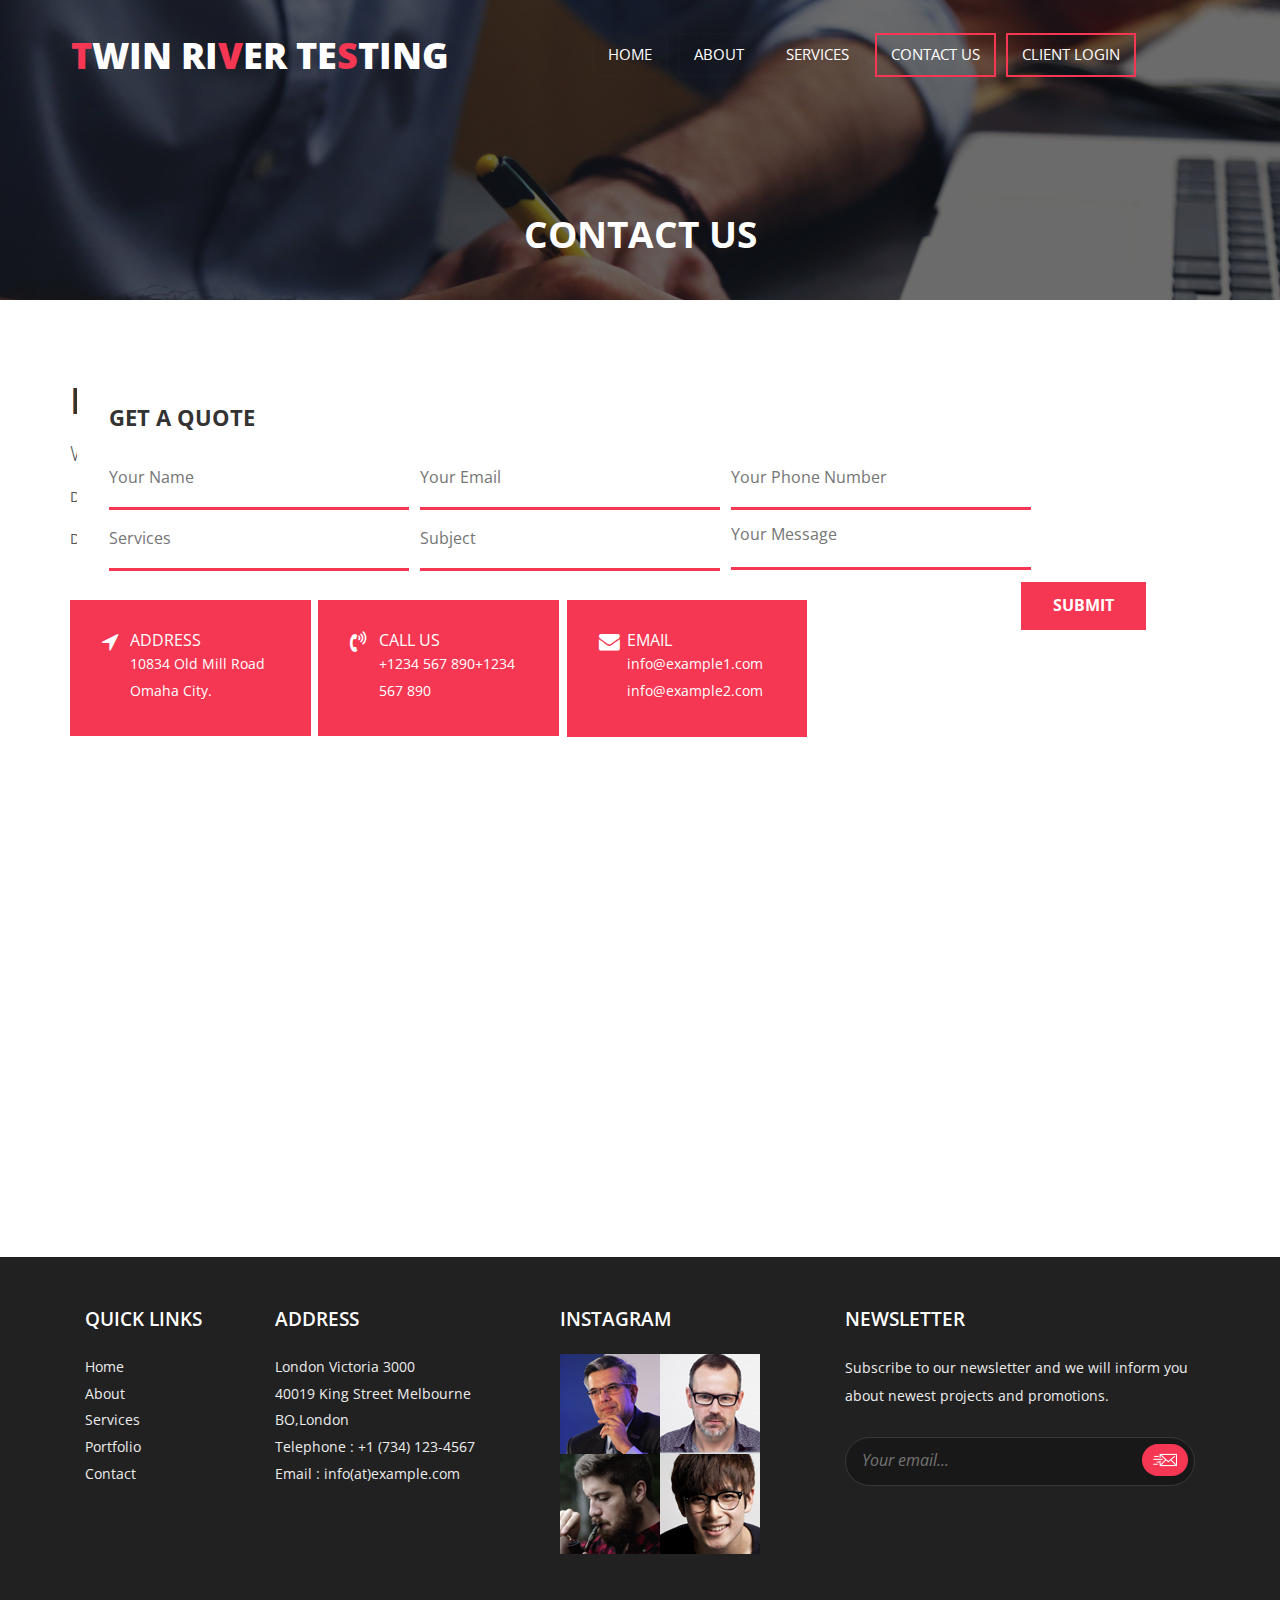
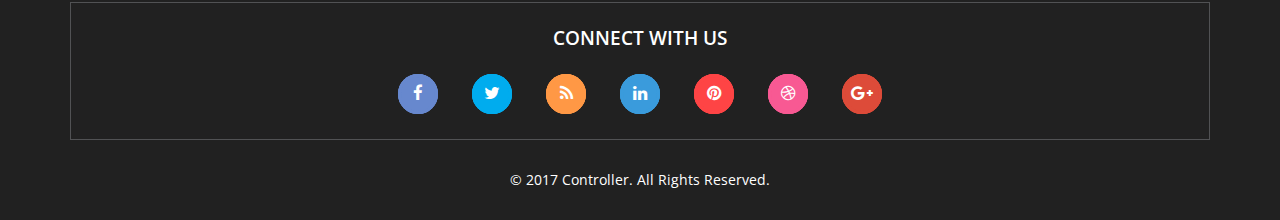
<file: contact.html>
<!DOCTYPE html>
<html lang="en">
<head>
<title>Contact Us</title>
<!-- for-mobile-apps -->
<meta name="viewport" content="width=device-width, initial-scale=1">
<meta http-equiv="Content-Type" content="text/html; charset=utf-8" />
<meta name="keywords" content="Controller Responsive web template, Bootstrap Web Templates, Flat Web Templates, Android Compatible web template,
Smartphone Compatible web template, free webdesigns for Nokia, Samsung, LG, SonyEricsson, Motorola web design" />
<script type="application/x-javascript"> addEventListener("load", function() { setTimeout(hideURLbar, 0); }, false);
		function hideURLbar(){ window.scrollTo(0,1); } </script>
<!-- //for-mobile-apps -->
<link href="css/bootstrap.css" rel="stylesheet" type="text/css" media="all" />
<link href="css/style.css" rel="stylesheet" type="text/css" media="all" />
<link href="css/font-awesome.min.css" rel="stylesheet" type="text/css" media="all" />
<!-- js -->
<script type="text/javascript" src="js/jquery-2.1.4.min.js"></script>
<!-- //js -->
<link href='//fonts.googleapis.com/css?family=Open+Sans:400,300,300italic,400italic,600,600italic,700,700italic,800,800italic' rel='stylesheet' type='text/css'>
<!-- start-smoth-scrolling -->
<script type="text/javascript" src="js/move-top.js"></script>
<script type="text/javascript" src="js/easing.js"></script>
<script type="text/javascript">
	jQuery(document).ready(function($) {
		$(".scroll").click(function(event){
			event.preventDefault();
			$('html,body').animate({scrollTop:$(this.hash).offset().top},1000);
		});
	});
</script>
<!-- start-smoth-scrolling -->
</head>

<body>
<!-- banner -->
	<div class="banner two">
		<div class="container">
			<nav class="navbar navbar-default">
				<div class="navbar-header navbar-left">
					<button type="button" class="navbar-toggle collapsed" data-toggle="collapse" data-target="#bs-example-navbar-collapse-1">
						<span class="sr-only">Toggle navigation</span>
						<span class="icon-bar"></span>
						<span class="icon-bar"></span>
						<span class="icon-bar"></span>
					</button>
					<h1><a class="navbar-brand" href="index.html"><span>T</span>WIN RI<span>V</span>ER TE<span>S</span>TING</a></h1>
				</div>
				<!-- Collect the nav links, forms, and other content for toggling -->
							  <!-- <ul class="top-links">
									<li><a href="#"><i class="fa fa-facebook"></i></a></li>
									<li><a href="#"><i class="fa fa-twitter"></i></a></li>
									<li><a href="#"><i class="fa fa-linkedin"></i></a></li>
									<li><a href="#"><i class="fa fa-google-plus"></i></a></li>
								</ul> -->
				<div class="collapse navbar-collapse navbar-right" id="bs-example-navbar-collapse-1">
					    <ul class="nav navbar-nav">
          							  <li><a href="index.html">Home</a></li>


								  <li><a class="active" href="about.html">About</a></li>
								 <!-- <li class="dropdown">
              							     <a href="#" class="dropdown-toggle" data-toggle="dropdown">Services <b class="caret"></b></a>
              								<ul class="dropdown-menu">
               									 <li><a href="codes.html">Short Codes</a></li>
              									  <li><a href="codes.html">Typography</a></li>
               									 <li><a href="codes.html">Services</a></li>
             								 </ul>
           							</li> -->
								<li><a href="portfolio.html">Services</a></li>
								<li class="active"><a href="contact.html">Contact Us</a></li>
								<li class="active"><a href="#">Client Login</a></li>
         						 </ul>
       						 </div>
        				<!-- /.navbar-collapse -->
						    </nav>
				<script>
					$('ul.nav li.dropdown').hover(function() {
 						 $(this).find('.dropdown-menu').stop(true, true).delay(200).fadeIn(500);
							}, function() {
  								$(this).find('.dropdown-menu').stop(true, true).delay(200).fadeOut(500);
							});
				</script>
				</div>
				<div class="clearfix"></div>

			   <div class="w3l-sub-head">
                       <h2 class="tittle">Contact Us</h2>
               </div>
		</div>
 <!-- //banner -->
<!-- /contact -->
   <div class="contact-main-agile-info" id="contact">
        <div class="container">
		   <h3 class="tittle">Drop A Line</h3>
		   <p class="sub">We are waiting your next move </p>
		   <p class="con">Description</p>
			 <p class="con">Description</p>
			 <div class="map-grids">
					 <h4>Get a Quote</h4>
				 <form action="#" method="post">
				 <input type="text" name="Your Name" placeholder="Your Name" required=" ">
				 <input type="text" name="Your Email" placeholder="Your Email" required=" ">
				 <input type="text" name="Your Phone Number" placeholder="Your Phone Number" required=" ">
				 <input type="text" class="dropdown-toggle" data-toggle="dropdown" name="Services" placeholder="Services" required=" " list="services">
				 <datalist id="services">
				 					  <option>Goelogical</option>
				 					  <option>Environmental</option>
				 					  <option>Constructional QA</option>
				   					<option>Constructional QA</option>
				 </datalist>
				 <input type="text" name="Subject" placeholder="Subject" required=" ">
				 <textarea name="Your Message" placeholder="Your Message" required=""></textarea>
				 <input type="submit" value="SUBMIT">
			 </form>

		 </div>
		  <div class="contact-top-agileits">
               <div class="col-md-4 contact-grid ">
					<div class="contact-grid1 agileits-w3layouts">
						<i class="fa fa-location-arrow"></i>
						<div class="con-w3l-info">
						   <h4>Address </h4>
						  <p>10834 Old Mill Road <span>Omaha City.</span></p>
						</div>
						<div class="clearfix"></div>
					</div>
				</div>
				<div class="col-md-4 contact-grid">
					<div class="contact-grid2 w3">
						<i class="fa fa-volume-control-phone"></i>
						<div class="con-w3l-info">
						  <h4>Call Us</h4>
						   <p>+1234 567 890<span>+1234 567 890</span></p>
						</div>
						<div class="clearfix"></div>
					</div>
				</div>
				<div class="col-md-4 contact-grid">
					<div class="contact-grid3 w3l">
						<i class="fa fa-envelope"></i>
						<div class="con-w3l-info">
						  <h4>Email</h4>
						  <p><a href="mailto:info@example.com">info@example1.com</a>
						  <span><a href="mailto:info@example.com">info@example2.com</a></span></p>
						  </div>
						  <div class="clearfix"></div>
					</div>
				</div>
				<div class="clearfix"></div>
			</div>
		  </div>
   <!-- map -->
		<div class="map agileits">
		   <!-- <div class="location-mark"><i class="fa fa-map-marker"></i></div> -->
			 	<iframe src="https://www.google.com/maps/embed?pb=!1m18!1m12!1m3!1d2999.175768029853!2d-96.08134768430354!3d41.26150871175169!2m3!1f0!2f0!3f0!3m2!1i1024!2i768!4f13.1!3m3!1m2!1s0x8793f2b805630f31%3A0xc16d046c11dcad78!2s10834+Old+Mill+Rd%2C+Omaha%2C+NE+68154!5e0!3m2!1sen!2sus!4v1492009121324" width="600" height="450" frameborder="0" style="border:0" allowfullscreen></iframe>
				 <!-- <iframe src="https://www.google.com/maps/embed?pb=!1m18!1m12!1m3!1d26359195.17562375!2d-113.7156245614499!3d36.2473834534249!2m3!1f0!2f0!3f0!3m2!1i1024!2i768!4f13.1!3m3!1m2!1s0x54eab584e432360b%3A0x1c3bb99243deb742!2sUnited+States!5e0!3m2!1sen!2sin!4v1471497559566"  frameborder="0" style="border:0" allowfullscreen></iframe> -->
					<!-- <div class="map-grids"> -->
					    <!-- <h4>Send Us a Message Now</h4>
						<form action="#" method="post">
						<input type="text" name="Your Name" placeholder="Your Name" required=" ">
						<input type="text" name="Your Email" placeholder="Your Email" required=" ">
						<textarea name="Your Message" placeholder="Your Message" required=""></textarea>
						<input type="submit" value="SUBMIT">
					</form> -->

				<!-- </div> -->

		</div>
		<!-- //map -->
</div>
  <!-- Footer -->
	<div class="w3l-footer">
		<div class="container">
         <div class="footer-info-agile">
				<div class="col-md-2 footer-info-grid links">
					<h4>QUICK LINKS</h4>
					<ul>
						       <li><a href="index.html">Home</a></li>
								<li><a href="about.html">About</a></li>
								<li><a href="codes.html">Services</a></li>
								<li><a href="portfolio.html">Portfolio</a></li>
								<li><a href="contact.html">Contact</a></li>
					</ul>
				</div>
				<div class="col-md-3 footer-info-grid address">
					<h4>ADDRESS</h4>
					<address>
						<ul>
							<li>London Victoria 3000</li>
							<li>40019 King Street Melbourne</li>
							<li>BO,London</li>
							<li>Telephone : +1 (734) 123-4567</li>
							<li>Email : <a class="mail" href="mailto:mail@example.com">info(at)example.com</a></li>
						</ul>
					</address>
				</div>
				<div class="col-md-3 footer-grid">
				   <h4>INSTAGRAM</h4>
					<div class="footer-grid-instagram">
					<a href="#"><img src="images/f1.jpg" alt=" " class="img-responsive"></a>
					</div>
					<div class="footer-grid-instagram">
					<a href="#"><img src="images/f2.jpg" alt=" " class="img-responsive"></a>
					</div>
					<div class="footer-grid-instagram">
						<a href="#"><img src="images/f3.jpg" alt=" " class="img-responsive"></a>
					</div>
					<div class="footer-grid-instagram">
					<a href="#"><img src="images/f4.jpg" alt=" " class="img-responsive"></a>
					</div>
					<div class="clearfix"> </div>
				</div>
				<div class="col-md-4 footer-info-grid newsletter">
					<h4>NEWSLETTER</h4>
					<p>Subscribe to our newsletter and we will inform you about newest projects and promotions.
					</p>

					<form action="#" method="post" class="newsletter">
						<input class="email" type="email" placeholder="Your email...">
						<input type="submit" class="submit" value="">
					</form>
				</div>
				<div class="clearfix"></div>
			</div>

			<div class="connect-agileits">
				<div class="connect-social">
					<h4>CONNECT WITH US</h4>
					<section class="social">
                        <ul>
							<li><a class="icon fb" href="#"><i class="fa fa-facebook"></i></a></li>
							<li><a class="icon tw" href="#"><i class="fa fa-twitter"></i></a></li>
							<li><a class="icon rss" href="#"><i class="fa fa-rss"></i></a></li>
							<li><a class="icon lin" href="#"><i class="fa fa-linkedin"></i></a></li>
							<li><a class="icon pin" href="#"><i class="fa fa-pinterest"></i></a></li>
							<li><a class="icon db" href="#"><i class="fa fa-dribbble"></i></a></li>
							<li><a class="icon gp" href="#"><i class="fa fa-google-plus"></i></a></li>
						</ul>
					</section>

				</div>
			</div>

			<div class="copyright-wthree">
				<p>&copy; 2017 Controller. All Rights Reserved.</p>
			</div>

		</div>
	</div>
<!-- for bootstrap working -->
	<script src="js/bootstrap.js"></script>
<!-- //for bootstrap working -->
</body>
</html>
</file>
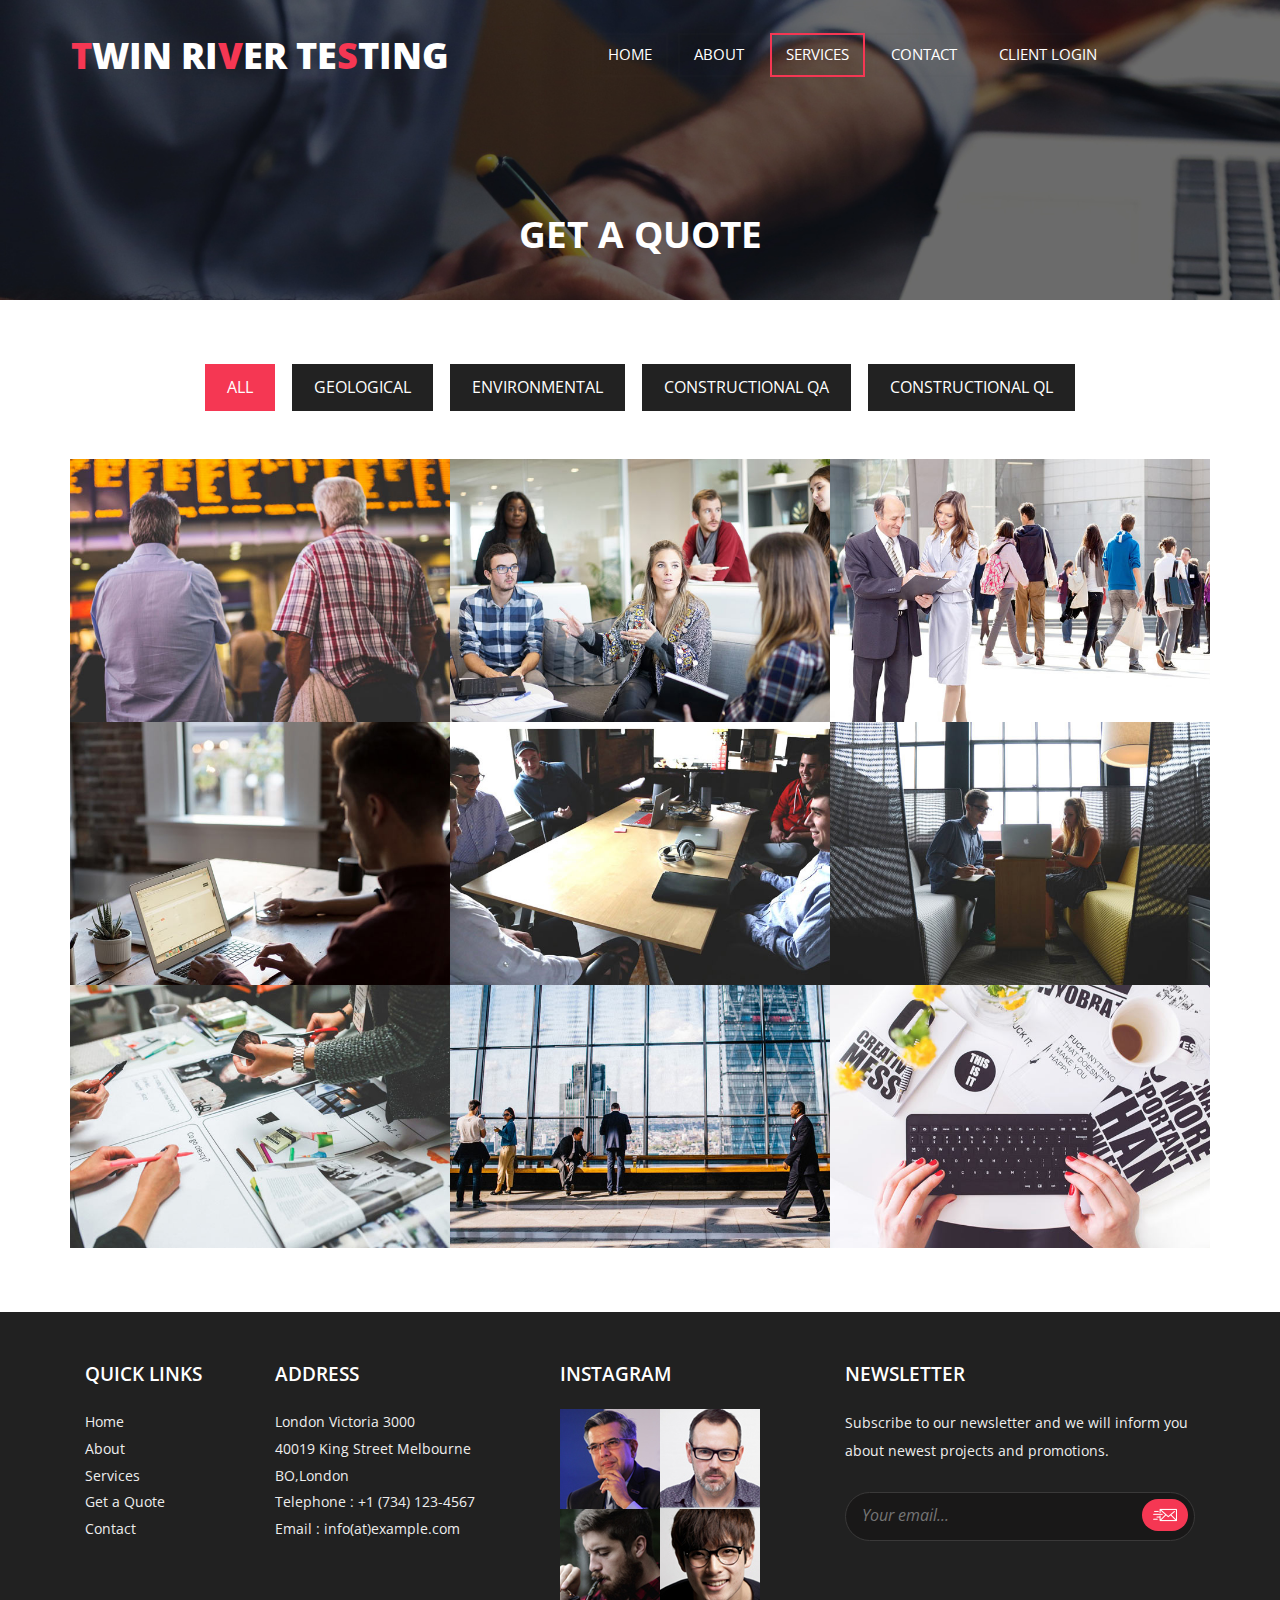
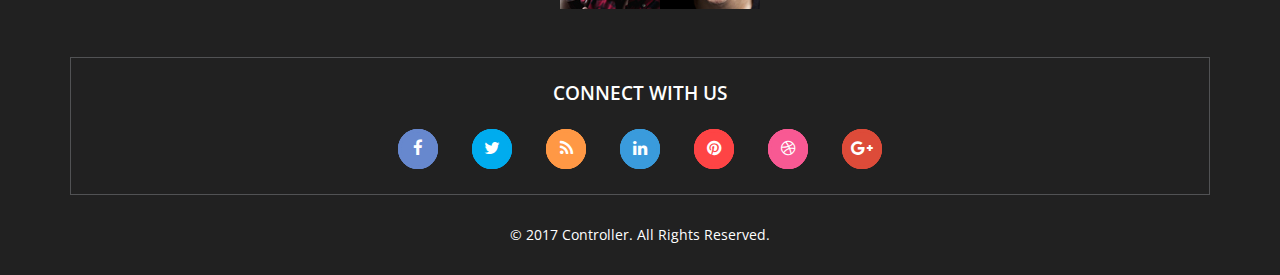
<file: portfolio.html>
<!DOCTYPE html>
<html lang="en">
<head>
<title>Get a Quote</title>
<!-- for-mobile-apps -->
<meta name="viewport" content="width=device-width, initial-scale=1">
<meta http-equiv="Content-Type" content="text/html; charset=utf-8" />
<meta name="keywords" content="Controller Responsive web template, Bootstrap Web Templates, Flat Web Templates, Android Compatible web template,
Smartphone Compatible web template, free webdesigns for Nokia, Samsung, LG, SonyEricsson, Motorola web design" />
<script type="application/x-javascript"> addEventListener("load", function() { setTimeout(hideURLbar, 0); }, false);
		function hideURLbar(){ window.scrollTo(0,1); } </script>
<!-- //for-mobile-apps -->
<link href="css/bootstrap.css" rel="stylesheet" type="text/css" media="all" />
<link href="css/style.css" rel="stylesheet" type="text/css" media="all" />
<link href="css/index.css" rel="stylesheet" type="text/css" media="all" />
<link href="css/font-awesome.min.css" rel="stylesheet" type="text/css" media="all" />
<link href='//fonts.googleapis.com/css?family=Open+Sans:400,300,300italic,400italic,600,600italic,700,700italic,800,800italic' rel='stylesheet' type='text/css'>

<!---->
</head>

<body>
<!-- banner -->
	<div class="banner two">
		<div class="container">
			<nav class="navbar navbar-default">
				<div class="navbar-header navbar-left">
					<button type="button" class="navbar-toggle collapsed" data-toggle="collapse" data-target="#bs-example-navbar-collapse-1">
						<span class="sr-only">Toggle navigation</span>
						<span class="icon-bar"></span>
						<span class="icon-bar"></span>
						<span class="icon-bar"></span>
					</button>
					<h1><a class="navbar-brand" href="index.html"><span>T</span>WIN RI<span>V</span>ER TE<span>S</span>TING</a></h1>
				</div>
				<!-- Collect the nav links, forms, and other content for toggling -->
							  <!-- <ul class="top-links">
									<li><a href="#"><i class="fa fa-facebook"></i></a></li>
									<li><a href="#"><i class="fa fa-twitter"></i></a></li>
									<li><a href="#"><i class="fa fa-linkedin"></i></a></li>
									<li><a href="#"><i class="fa fa-google-plus"></i></a></li>
								</ul> -->
				<div class="collapse navbar-collapse navbar-right" id="bs-example-navbar-collapse-1">
					    <ul class="nav navbar-nav">
          							  <li><a href="index.html">Home</a></li>


								  <li><a class="active" href="about.html">About</a></li>
								 <!-- <li class="dropdown">
              							     <a href="#" class="dropdown-toggle" data-toggle="dropdown">Services <b class="caret"></b></a>
              								<ul class="dropdown-menu">
               									 <li><a href="codes.html">Short Codes</a></li>
              									  <li><a href="codes.html">Typography</a></li>
               									 <li><a href="codes.html">Services</a></li>
             								 </ul>
           							</li> -->
								<li class="active"><a href="portfolio.html">Services</a></li>
								<li><a href="contact.html">Contact</a></li>
								<li><a href="#">Client Login</a></li>
         						 </ul>
       						 </div>
        				<!-- /.navbar-collapse -->
						 </nav>

				</div>
				<div class="clearfix"></div>

			   <div class="w3l-sub-head">
                       <h2 class="tittle">Get a Quote</h2>
               </div>
		</div>
	   <!--banner Slider starts Here-->
						<script src="js/responsiveslides.min.js"></script>
							<!--banner Slider starts Here-->
    <!-- //banner -->
<!--/portfolio-->

<div class="portfolio">
	<div class="container">

            <ul class="simplefilter">
                <li class="active" data-filter="all">All</li>
                <li data-filter="1">Geological</li>
                <li data-filter="2">Environmental</li>
                <li data-filter="3">Constructional QA</li>
                <li data-filter="4">Constructional Ql</li>
                <!-- <li data-filter="5">Category4</li> -->
            </ul>

            <div class="filtr-container">
                <div class="  filtr-item gallery-t" data-category="1, 3" data-sort="Busy streets">

                <a href="images/g9.jpg" rel="title" class="b-link-stripe b-animate-go  thickbox">

					<figure>
					 <img src="images/g9.jpg" class="img-responsive" alt=" " />	<figcaption>
							<h3>SERVICE</h3>
							<p>
								Description
							</p>
						</figcaption>
					</figure>
				</a>

                </div>
                <div class=" filtr-item" data-category="2, 3" data-sort="Luminous night">
                   <a href="images/g1.jpg" rel="title" class="b-link-stripe b-animate-go  thickbox">

					<figure>
					 <img src="images/g1.jpg" class="img-responsive" alt=" " />	<figcaption>
						 <h3>SERVICE</h3>
						 <p>
							 Description
						 </p>
						</figcaption>
					</figure>
				</a>

                </div>
                <div class=" filtr-item" data-category="1, 4" data-sort="City wonders">
                    <a href="images/g2.jpg" rel="title" class="b-link-stripe b-animate-go  thickbox">

					<figure>
					 <img src="images/g2.jpg" class="img-responsive" alt=" " />	<figcaption>
						 <h3>SERVICE</h3>
						 <p>
							 Description
						 </p>
						</figcaption>
					</figure>
				</a>

                </div>
                <div class="  filtr-item" data-category="3" data-sort="In production">
                   <a href="images/g3.jpg" rel="title" class="b-link-stripe b-animate-go  thickbox">

					<figure>
					 <img src="images/g3.jpg" class="img-responsive" alt=" " />	<figcaption>
						 <h3>SERVICE</h3>
						 <p>
							 Description
						 </p>
						</figcaption>
					</figure>
				</a>

                </div>
                <div class=" filtr-item" data-category="3, 4" data-sort="Industrial site">
                  <a href="images/g4.jpg" rel="title" class="b-link-stripe b-animate-go  thickbox">

					<figure>
					 <img src="images/g4.jpg" class="img-responsive" alt=" " />	<figcaption>
						 <h3>SERVICE</h3>
						 <p>
							 Description
						 </p>
						</figcaption>
					</figure>
				</a>

                </div>
                <div class=" filtr-item" data-category="2, 4" data-sort="Peaceful lake">
                    <a href="images/g5.jpg" rel="title" class="b-link-stripe b-animate-go  thickbox">

					<figure>
					 <img src="images/g5.jpg" class="img-responsive" alt=" " />	<figcaption>
						 <h3>SERVICE</h3>
						 <p>
							 Description
						 </p>
						</figcaption>
					</figure>
				</a>

                </div>
                <div class="  filtr-item" data-category="1, 3" data-sort="City lights">
                   <a href="images/g6.jpg" rel="title" class="b-link-stripe b-animate-go  thickbox">

					<figure>
					 <img src="images/g6.jpg" class="img-responsive" alt=" " />	<figcaption>
						 <h3>SERVICE</h3>
						 <p>
							 Description
						 </p>
						</figcaption>
					</figure>
				</a>

                </div>
                <div class=" filtr-item" data-category="2, 4" data-sort="Dreamhouse">
                   <a href="images/g7.jpg" rel="title" class="b-link-stripe b-animate-go  thickbox">

					<figure>
					 <img src="images/g7.jpg" class="img-responsive" alt=" " />	<figcaption>
						 <h3>SERVICE</h3>
						 <p>
							 Description
						 </p>
						</figcaption>
					</figure>
				</a>

                </div>
				<div class=" filtr-item" data-category="2, 4" data-sort="Dreamhouse">
                  <a href="images/g8.jpg" rel="title" class="b-link-stripe b-animate-go  thickbox">

					<figure>
					 <img src="images/g8.jpg" class="img-responsive" alt=" " />	<figcaption>
						 <h3>SERVICE</h3>
						 <p>
							 Description
						 </p>
						</figcaption>
					</figure>
				</a>

                </div>

               <div class="clearfix"> </div>
         </div>
  </div>
</div>
<!-- /contact -->
   <!-- <div class="contact-main-agile-info" id="contact">
        <div class="container">
		   <h3 class="tittle">Contact Us</h3>
		   <p class="sub">We are waiting your next move </p>

		  <div class="contact-top-agileits">
               <div class="col-md-4 contact-grid ">
					<div class="contact-grid1 agileits-w3layouts">
						<i class="fa fa-location-arrow"></i>
						<div class="con-w3l-info">
						   <h4>Address </h4>
						  <p>12K Street<span>New York City.</span></p>
						</div>
						<div class="clearfix"></div>
					</div>
				</div>
				<div class="col-md-4 contact-grid">
					<div class="contact-grid2 w3">
						<i class="fa fa-volume-control-phone"></i>
						<div class="con-w3l-info">
						  <h4>Call Us</h4>
						   <p>+1234 567 890<span>+1234 567 890</span></p>
						</div>
						<div class="clearfix"></div>
					</div>
				</div>
				<div class="col-md-4 contact-grid">
					<div class="contact-grid3 w3l">
						<i class="fa fa-envelope"></i>
						<div class="con-w3l-info">
						  <h4>Email</h4>
						  <p><a href="mailto:info@example.com">info@example1.com</a>
						  <span><a href="mailto:info@example.com">info@example2.com</a></span></p>
						  </div>
						  <div class="clearfix"></div>
					</div>
				</div>
				<div class="clearfix"></div>
			</div>
		  </div> -->
   <!-- map -->
		<!-- <div class="map agileits"> -->
		   <!-- <div class="location-mark"><i class="fa fa-map-marker"></i></div> -->
			   <!-- <iframe src="https://www.google.com/maps/embed?pb=!1m18!1m12!1m3!1d26359195.17562375!2d-113.7156245614499!3d36.2473834534249!2m3!1f0!2f0!3f0!3m2!1i1024!2i768!4f13.1!3m3!1m2!1s0x54eab584e432360b%3A0x1c3bb99243deb742!2sUnited+States!5e0!3m2!1sen!2sin!4v1471497559566"  frameborder="0" style="border:0" allowfullscreen></iframe> -->
					<!-- <div class="map-grids"> -->
					    <!-- <h4>Get a Quote</h4>
						<form action="#" method="post">
						<input type="text" name="Your Name" placeholder="Your Name" required=" ">
						<input type="text" name="Your Email" placeholder="Your Email" required=" ">
						<input type="text" name="Your Phone Number" placeholder="Your Phone Number" required=" ">
						<input type="text" name="Your Subject" placeholder="Subject" required=" ">
						<input type="text" name="Your Service" placeholder="Select Service" list="services"/>
						<datalist id="services">
					  <option>Goelogical</option>
					  <option>Environmental</option>
					  <option>Constructional QA</option>
  					<option>Constructional QA</option>
						</datalist>
						<textarea name="Your Message" placeholder="Your Message" required=""></textarea><br>
						<input type="submit" value="SUBMIT">
					</form> -->

				</div>

		</div>
		<!-- //map -->
</div>
  <!-- Footer -->
	<div class="w3l-footer">
		<div class="container">
         <div class="footer-info-agile">
				<div class="col-md-2 footer-info-grid links">
					<h4>QUICK LINKS</h4>
					<ul>
						       <li><a href="index.html">Home</a></li>
								<li><a href="about.html">About</a></li>
								<li><a href="codes.html">Services</a></li>
								<li><a href="portfolio.html">Get a Quote</a></li>
								<li><a href="contact.html">Contact</a></li>
					</ul>
				</div>
				<div class="col-md-3 footer-info-grid address">
					<h4>ADDRESS</h4>
					<address>
						<ul>
							<li>London Victoria 3000</li>
							<li>40019 King Street Melbourne</li>
							<li>BO,London</li>
							<li>Telephone : +1 (734) 123-4567</li>
							<li>Email : <a class="mail" href="mailto:mail@example.com">info(at)example.com</a></li>
						</ul>
					</address>
				</div>
				<div class="col-md-3 footer-grid">
				   <h4>INSTAGRAM</h4>
					<div class="footer-grid-instagram">
					<a href="#"><img src="images/f1.jpg" alt=" " class="img-responsive"></a>
					</div>
					<div class="footer-grid-instagram">
					<a href="#"><img src="images/f2.jpg" alt=" " class="img-responsive"></a>
					</div>
					<div class="footer-grid-instagram">
						<a href="#"><img src="images/f3.jpg" alt=" " class="img-responsive"></a>
					</div>
					<div class="footer-grid-instagram">
					<a href="#"><img src="images/f4.jpg" alt=" " class="img-responsive"></a>
					</div>
					<div class="clearfix"> </div>
				</div>
				<div class="col-md-4 footer-info-grid newsletter">
					<h4>NEWSLETTER</h4>
					<p>Subscribe to our newsletter and we will inform you about newest projects and promotions.
					</p>

				<form action="#" method="post" class="newsletter">
						<input class="email" type="email" placeholder="Your email...">
						<input type="submit" class="submit" value="">
					</form>
				</div>
				<div class="clearfix"></div>
			</div>

			<div class="connect-agileits">
				<div class="connect-social">
					<h4>CONNECT WITH US</h4>
					<section class="social">
                        <ul>
							<li><a class="icon fb" href="#"><i class="fa fa-facebook"></i></a></li>
							<li><a class="icon tw" href="#"><i class="fa fa-twitter"></i></a></li>
							<li><a class="icon rss" href="#"><i class="fa fa-rss"></i></a></li>
							<li><a class="icon lin" href="#"><i class="fa fa-linkedin"></i></a></li>
							<li><a class="icon pin" href="#"><i class="fa fa-pinterest"></i></a></li>
							<li><a class="icon db" href="#"><i class="fa fa-dribbble"></i></a></li>
							<li><a class="icon gp" href="#"><i class="fa fa-google-plus"></i></a></li>
						</ul>
					</section>

				</div>
			</div>

			<div class="copyright-wthree">
				<p>&copy; 2017 Controller. All Rights Reserved.</p>
			</div>

		</div>
	</div>
	<!-- js -->
<script type="text/javascript" src="js/jquery-2.1.4.min.js"></script>
<!-- //js -->
<script>
					$('ul.nav li.dropdown').hover(function() {
 						 $(this).find('.dropdown-menu').stop(true, true).delay(200).fadeIn(500);
							}, function() {
  								$(this).find('.dropdown-menu').stop(true, true).delay(200).fadeOut(500);
							});
				</script>
	    <!-- Include jQuery & Filterizr -->

    <script src="js/jquery.filterizr.js"></script>
    <script src="js/controls.js"></script>

    <!-- Kick off Filterizr -->
    <script type="text/javascript">
        $(function() {
            //Initialize filterizr with default options
            $('.filtr-container').filterizr();
        });
    </script>
	<!---->
	<script src="js/jquery.chocolat.js"></script>
		<link rel="stylesheet" href="css/chocolat.css" type="text/css" media="screen" charset="utf-8">
		<!--light-box-files -->
		<script type="text/javascript" charset="utf-8">
		$(function() {
			$('.filtr-item a').Chocolat();
		});
		</script>
<!--//gallery-->
<!-- start-smoth-scrolling -->
<script type="text/javascript" src="js/move-top.js"></script>
<script type="text/javascript" src="js/easing.js"></script>
<script type="text/javascript">
	jQuery(document).ready(function($) {
		$(".scroll").click(function(event){
			event.preventDefault();
			$('html,body').animate({scrollTop:$(this.hash).offset().top},1000);
		});
	});
</script>
<!-- start-smoth-scrolling -->
<!-- for bootstrap working -->
	<script src="js/bootstrap.js"></script>
<!-- //for bootstrap working -->
</body>
</html>
</file>
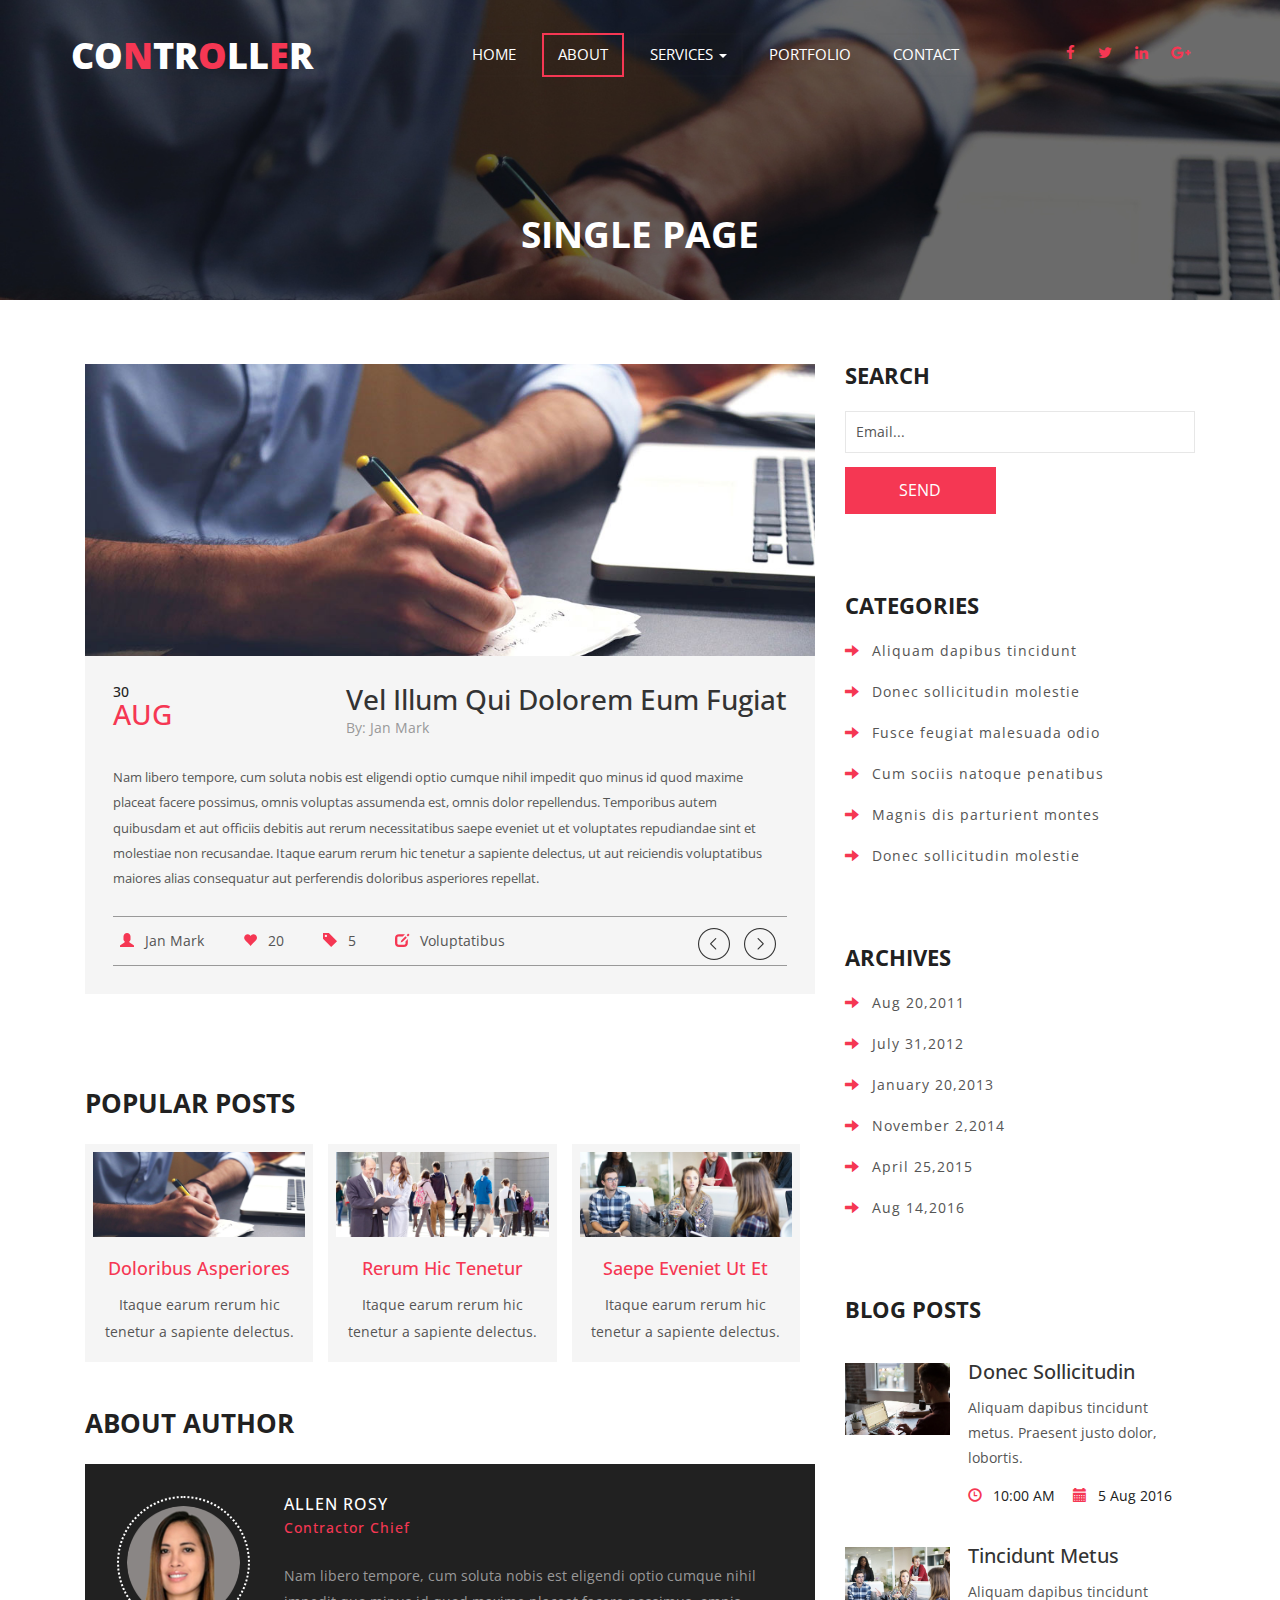
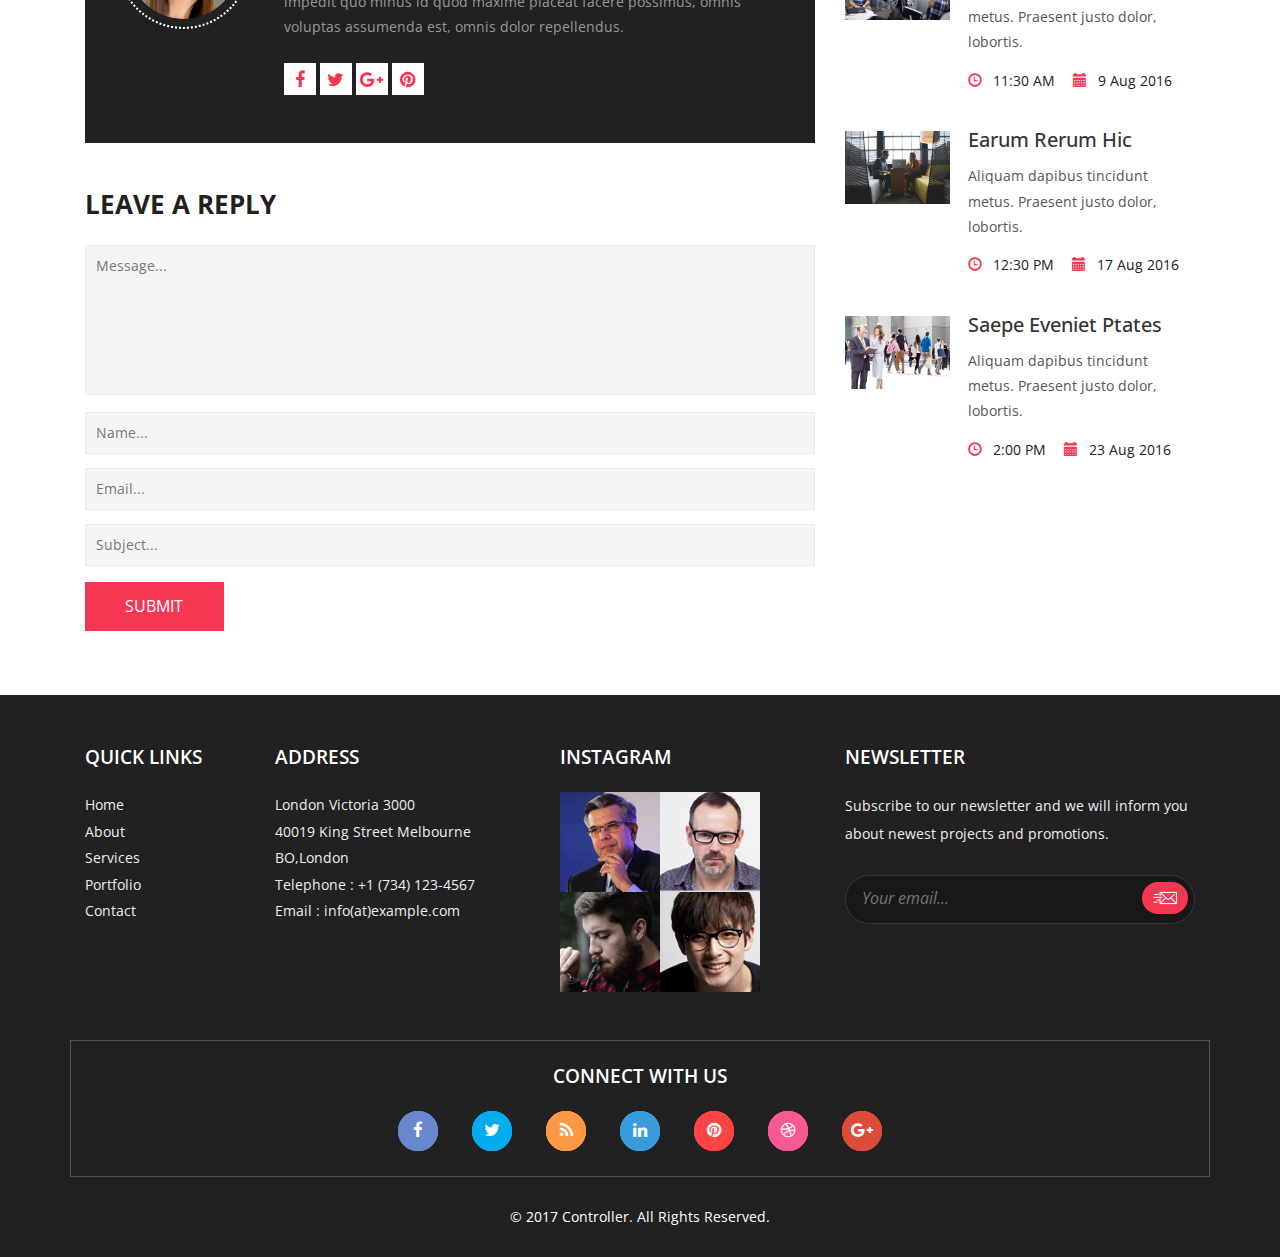
<file: single.html>
<!--
author: W3layouts
author URL: http://w3layouts.com
License: Creative Commons Attribution 3.0 Unported
License URL: http://creativecommons.org/licenses/by/3.0/
-->
<!DOCTYPE html>
<html lang="en">
<head>
<title>Controller a Corporate Category Flat Bootstrap Responsive Website Template | Single Page :: w3layouts</title>
<!-- for-mobile-apps -->
<meta name="viewport" content="width=device-width, initial-scale=1">
<meta http-equiv="Content-Type" content="text/html; charset=utf-8" />
<meta name="keywords" content="Controller Responsive web template, Bootstrap Web Templates, Flat Web Templates, Android Compatible web template, 
Smartphone Compatible web template, free webdesigns for Nokia, Samsung, LG, SonyEricsson, Motorola web design" />
<script type="application/x-javascript"> addEventListener("load", function() { setTimeout(hideURLbar, 0); }, false);
		function hideURLbar(){ window.scrollTo(0,1); } </script>
<!-- //for-mobile-apps -->
<link href="css/bootstrap.css" rel="stylesheet" type="text/css" media="all" />
<link href="css/style.css" rel="stylesheet" type="text/css" media="all" />
<link href="css/font-awesome.min.css" rel="stylesheet" type="text/css" media="all" />
<!-- js -->
<script type="text/javascript" src="js/jquery-2.1.4.min.js"></script>
<!-- //js -->
<link href='//fonts.googleapis.com/css?family=Open+Sans:400,300,300italic,400italic,600,600italic,700,700italic,800,800italic' rel='stylesheet' type='text/css'>
<!-- start-smoth-scrolling -->
<script type="text/javascript" src="js/move-top.js"></script>
<script type="text/javascript" src="js/easing.js"></script>
<script type="text/javascript">
	jQuery(document).ready(function($) {
		$(".scroll").click(function(event){		
			event.preventDefault();
			$('html,body').animate({scrollTop:$(this.hash).offset().top},1000);
		});
	});
</script>
<!-- start-smoth-scrolling -->
</head>
	
<body>
<!-- banner -->
	<div class="banner two">
		<div class="container">
			<nav class="navbar navbar-default">
				<div class="navbar-header navbar-left">
					<button type="button" class="navbar-toggle collapsed" data-toggle="collapse" data-target="#bs-example-navbar-collapse-1">
						<span class="sr-only">Toggle navigation</span>
						<span class="icon-bar"></span>
						<span class="icon-bar"></span>
						<span class="icon-bar"></span>
					</button>
					<h1><a class="navbar-brand" href="index.html">CO<span>N</span>TR<span>O</span>LL<span>E</span>R</a></h1>
				</div>
				<!-- Collect the nav links, forms, and other content for toggling -->
							  <ul class="top-links">
									<li><a href="#"><i class="fa fa-facebook"></i></a></li>
									<li><a href="#"><i class="fa fa-twitter"></i></a></li>
									<li><a href="#"><i class="fa fa-linkedin"></i></a></li>
									<li><a href="#"><i class="fa fa-google-plus"></i></a></li>
								</ul>
				<div class="collapse navbar-collapse navbar-right" id="bs-example-navbar-collapse-1">
					    <ul class="nav navbar-nav">
          							  <li><a href="index.html">Home</a></li>
           							
								
								  <li class="active"><a class="active" href="about.html">About</a></li> 
								 <li class="dropdown">
              							     <a href="#" class="dropdown-toggle" data-toggle="dropdown">Services <b class="caret"></b></a>
              								<ul class="dropdown-menu">
               									 <li><a href="codes.html">Short Codes</a></li>
              									  <li><a href="codes.html">Typography</a></li>
               									 <li><a href="codes.html">Services</a></li>
             								 </ul>
           							</li>
								<li><a href="portfolio.html">Portfolio</a></li> 
								<li><a href="contact.html">Contact</a></li> 
         						 </ul>
       						 </div>
        				<!-- /.navbar-collapse -->
						 </nav>	   
				<script>
					$('ul.nav li.dropdown').hover(function() {
 						 $(this).find('.dropdown-menu').stop(true, true).delay(200).fadeIn(500);
							}, function() {
  								$(this).find('.dropdown-menu').stop(true, true).delay(200).fadeOut(500);
							});
				</script>	
				</div>
				<div class="clearfix"></div>
			
			   <div class="w3l-sub-head">
                       <h2 class="tittle">Single Page</h2>
               </div>			
		</div>
<!-- //banner -->	
  <!-- /single-page -->
     
  <div class="single w3-agile">
		<div class="container">
			<div class="single-grids">
				<div class="col-md-8 single-grid-left">
					<div class="flex-slider-single">
						<section class="slider">
							<div class="flexslider">
								<ul class="slides">
									<li>
										<div class="single-grid-left-grid">
											<img src="images/slide.jpg" alt=" " class="img-responsive" />
											<div class="single-grid-left-grid1">
												<div class="single-grid-left-grid1-left">
													<h3>30 <span>Aug</span></h3>
												</div>
												<div class="single-grid-left-grid1-right">
													<h4>vel illum qui dolorem eum fugiat</h4>
													<p>By: Jan Mark </p>
												</div>
												<div class="clearfix"> </div>
												<p class="fugiat">Nam libero tempore, cum soluta nobis est eligendi optio 
													cumque nihil impedit quo minus id quod maxime placeat facere possimus, omnis 
													voluptas assumenda est, omnis dolor repellendus. Temporibus autem quibusdam 
													et aut officiis debitis aut rerum necessitatibus saepe eveniet ut et 
													voluptates repudiandae sint et molestiae non recusandae. Itaque earum 
													rerum hic tenetur a sapiente delectus, ut aut reiciendis voluptatibus maiores 
													alias consequatur aut perferendis doloribus asperiores repellat.</p>
												<ul>
													<li><a href="#"><span class="glyphicon glyphicon-user" aria-hidden="true"></span> Jan Mark</a></li>
													<li><a href="#"><span class="glyphicon glyphicon-heart" aria-hidden="true"></span> 20</a></li>
													<li><a href="#"><span class="glyphicon glyphicon-tag" aria-hidden="true"></span> 5</a></li>
													<li><span class="glyphicon glyphicon-edit" aria-hidden="true"></span> Voluptatibus</li>
												</ul>
											</div>
										</div>
									</li>
									<li>
										<div class="single-grid-left-grid w3ls">
											<img src="images/slide1.jpg" alt=" " class="img-responsive" />
											<div class="single-grid-left-grid1">
												<div class="single-grid-left-grid1-left">
													<h3>3 <span>June</span></h3>
												</div>
												<div class="single-grid-left-grid1-right">
													<h4>repudiandae sint et molestiae non</h4>
													<p>By: Peter Park </p>
												</div>
												<div class="clearfix"> </div>
												<p class="fugiat">Nam libero tempore, cum soluta nobis est eligendi optio 
													cumque nihil impedit quo minus id quod maxime placeat facere possimus, omnis 
													voluptas assumenda est, omnis dolor repellendus. Temporibus autem quibusdam 
													et aut officiis debitis aut rerum necessitatibus saepe eveniet ut et 
													voluptates repudiandae sint et molestiae non recusandae. Itaque earum 
													rerum hic tenetur a sapiente delectus, ut aut reiciendis voluptatibus maiores 
													alias consequatur aut perferendis doloribus asperiores repellat.</p>
												<ul>
													<li><a href="#"><span class="glyphicon glyphicon-user" aria-hidden="true"></span> Peter Park</a></li>
													<li><a href="#"><span class="glyphicon glyphicon-heart" aria-hidden="true"></span> 60</a></li>
													<li><a href="#"><span class="glyphicon glyphicon-tag" aria-hidden="true"></span> 2</a></li>
													<li><span class="glyphicon glyphicon-edit" aria-hidden="true"></span> Recusandae</li>
												</ul>
											</div>
										</div>
									</li>
										<li>
										<div class="single-grid-left-grid w3ls">
											<img src="images/slide2.jpg" alt=" " class="img-responsive" />
											<div class="single-grid-left-grid1">
												<div class="single-grid-left-grid1-left">
													<h3>3 <span>June</span></h3>
												</div>
												<div class="single-grid-left-grid1-right">
													<h4>repudiandae sint et molestiae non</h4>
													<p>By: Peter Park </p>
												</div>
												<div class="clearfix"> </div>
												<p class="fugiat">Nam libero tempore, cum soluta nobis est eligendi optio 
													cumque nihil impedit quo minus id quod maxime placeat facere possimus, omnis 
													voluptas assumenda est, omnis dolor repellendus. Temporibus autem quibusdam 
													et aut officiis debitis aut rerum necessitatibus saepe eveniet ut et 
													voluptates repudiandae sint et molestiae non recusandae. Itaque earum 
													rerum hic tenetur a sapiente delectus, ut aut reiciendis voluptatibus maiores 
													alias consequatur aut perferendis doloribus asperiores repellat.</p>
												<ul>
													<li><a href="#"><span class="glyphicon glyphicon-user" aria-hidden="true"></span> Peter Park</a></li>
													<li><a href="#"><span class="glyphicon glyphicon-heart" aria-hidden="true"></span> 60</a></li>
													<li><a href="#"><span class="glyphicon glyphicon-tag" aria-hidden="true"></span> 2</a></li>
													<li><span class="glyphicon glyphicon-edit" aria-hidden="true"></span> Recusandae</li>
												</ul>
											</div>
										</div>
									</li>
								</ul>
							</div>
						</section>
							<!--FlexSlider-->
									<link rel="stylesheet" href="css/flexslider.css" type="text/css" media="screen" />
									<script defer src="js/jquery.flexslider.js"></script>
									<script type="text/javascript">
									$(window).load(function(){
									  $('.flexslider').flexslider({
										animation: "slide",
										start: function(slider){
										  $('body').removeClass('loading');
										}
									  });
									});
								  </script>
							<!--End-slider-script-->
					</div>
					<div class="popular-posts w3l">
						<h3>Popular Posts</h3>
						<div class="popular-posts-grids">
									<div class="col-md-4 popular-posts-grid">
								<div class="popular-posts-grid1">
									<a href="single.html"><img src="images/slide.jpg" alt=" " class="img-responsive" /></a>
									<h4><a href="single.html">doloribus asperiores</a></h4>
									<p>Itaque earum rerum hic tenetur a sapiente delectus.</p>
								</div>
							</div>
							<div class="col-md-4 popular-posts-grid">
								<div class="popular-posts-grid1">
									<a href="single.html"><img src="images/slide1.jpg" alt=" " class="img-responsive" /></a>
									<h4><a href="single.html">rerum hic tenetur</a></h4>
									<p>Itaque earum rerum hic tenetur a sapiente delectus.</p>
								</div>
							</div>
							<div class="col-md-4 popular-posts-grid animated">
								<div class="popular-posts-grid1">
									<a href="single.html"><img src="images/slide2.jpg" alt=" " class="img-responsive" /></a>
									<h4><a href="single.html">saepe eveniet ut et</a></h4>
									<p>Itaque earum rerum hic tenetur a sapiente delectus.</p>
								</div>
							</div>
							<div class="clearfix"> </div>
						</div>
					</div>
					<div class="author agile-its">
						<h3>About Author</h3>
						<div class="author-grid animated">
							<div class="author-grid-left">
								<img src="images/2.png" alt=" " class="img-responsive "/>
							</div>
							<div class="author-grid-right">
								<h4>Allen Rosy<span>Contractor Chief</span></h4>
								<p>Nam libero tempore, cum soluta nobis est eligendi optio 
									cumque nihil impedit quo minus id quod maxime placeat facere possimus, omnis 
									voluptas assumenda est, omnis dolor repellendus.</p>
								<ul class="social-nav model-8">
									<li><a href="#" class="facebook"><i class="fa fa-facebook"></i></a></li>
									<li><a href="#" class="twitter"><i class="fa fa-twitter"></i></a></li>
									<li><a href="#" class="g"><i class="fa fa-google-plus"></i></a></li>
									<li><a href="#" class="p"><i class="fa fa-pinterest"></i></a></li>
								</ul>
							</div>
							<div class="clearfix"> </div>
						</div>
					</div>
					<div class="leave-reply">
						<h3>Leave a Reply</h3>
						<form action="#" method="post">
							<textarea name="Message" onfocus="this.value = '';" onblur="if (this.value == '') {this.value = 'Message...';}" required="">Message...</textarea>
							<input type="text" name="Name" value="Name..." onfocus="this.value = '';" onblur="if (this.value == '') {this.value = 'Name...';}" required="">
							<input type="email" name="Email" value="Email..." onfocus="this.value = '';" onblur="if (this.value == '') {this.value = 'Email...';}" required="">
							<input type="text" name="Subject" value="Subject..." onfocus="this.value = '';" onblur="if (this.value == '') {this.value = 'Subject...';}" required="">
							<input type="submit" value="Submit" >
						</form>
					</div>
				</div>
				<div class="col-md-4 single-grid-right">
					<div class="blog-right1">
						<div class="search1">
							<h3>Search</h3>
							<form action="#" method="post">
								<input type="text" name="Email" value="Email..." onfocus="this.value = '';" onblur="if (this.value == '') {this.value = 'Email...';}" required="">
								<input type="submit" value="Send">
							</form>
						</div>
						<div class="categories">
							<h3>Categories</h3>
							<ul>
								<li><a href="#"><i class="glyphicon glyphicon-arrow-right"></i> Aliquam dapibus tincidunt</a></li>
								<li><a href="#"><i class="glyphicon glyphicon-arrow-right"></i> Donec sollicitudin molestie</a></li>
								<li><a href="#"><i class="glyphicon glyphicon-arrow-right"></i> Fusce feugiat malesuada odio</a></li>
								<li><a href="#"><i class="glyphicon glyphicon-arrow-right"></i> Cum sociis natoque penatibus</a></li>
								<li><a href="#"><i class="glyphicon glyphicon-arrow-right"></i> Magnis dis parturient montes</a></li>
								<li><a href="#"><i class="glyphicon glyphicon-arrow-right"></i> Donec sollicitudin molestie</a></li>
							</ul>
						</div>
						<div class="categories categories-mid">
							<h3>Archives</h3>
							<ul>
								<li><a href="#"><i class="glyphicon glyphicon-arrow-right"></i> Aug 20,2011</a></li>
								<li><a href="#"><i class="glyphicon glyphicon-arrow-right"></i> July 31,2012</a></li>
								<li><a href="#"><i class="glyphicon glyphicon-arrow-right"></i> January 20,2013</a></li>
								<li><a href="#"><i class="glyphicon glyphicon-arrow-right"></i> November 2,2014</a></li>
								<li><a href="#"><i class="glyphicon glyphicon-arrow-right"></i> April 25,2015</a></li>
								<li><a href="#"><i class="glyphicon glyphicon-arrow-right"></i> Aug 14,2016</a></li>
							</ul>
						</div>
						<div class="related-posts">
							<h3>Blog Posts</h3>
							<div class="related-post">
								<div class="related-post-left">
									<a href="single.html"><img src="images/g3.jpg" alt=" " class="img-responsive" /></a>
								</div>
								<div class="related-post-right">
									<h4><a href="single.html">Donec sollicitudin</a></h4>
									<p>Aliquam dapibus tincidunt metus. 
										<span>Praesent justo dolor, lobortis.</span>
									</p>
									<ul>
										<li><span class="glyphicon glyphicon-time" aria-hidden="true"></span> 10:00 AM</li>
										<li><span class="glyphicon glyphicon-calendar" aria-hidden="true"></span> 5 Aug 2016</li>
									</ul>
								</div>
								<div class="clearfix"> </div>
							</div>
							<div class="related-post">
								<div class="related-post-left">
									<a href="single.html"><img src="images/g1.jpg" alt=" " class="img-responsive" /></a>
								</div>
								<div class="related-post-right">
									<h4><a href="single.html">tincidunt metus</a></h4>
									<p>Aliquam dapibus tincidunt metus. 
										<span>Praesent justo dolor, lobortis.</span>
									</p>
									<ul>
										<li><span class="glyphicon glyphicon-time" aria-hidden="true"></span> 11:30 AM</li>
										<li><span class="glyphicon glyphicon-calendar" aria-hidden="true"></span> 9 Aug 2016</li>
									</ul>
								</div>
								<div class="clearfix"> </div>
							</div>
							<div class="related-post">
								<div class="related-post-left">
									<a href="single.html"><img src="images/g5.jpg" alt=" " class="img-responsive" /></a>
								</div>
								<div class="related-post-right">
									<h4><a href="single.html">earum rerum hic</a></h4>
									<p>Aliquam dapibus tincidunt metus. 
										<span>Praesent justo dolor, lobortis.</span>
									</p>
									<ul>
										<li><span class="glyphicon glyphicon-time" aria-hidden="true"></span> 12:30 PM</li>
										<li><span class="glyphicon glyphicon-calendar" aria-hidden="true"></span> 17 Aug 2016</li>
									</ul>
								</div>
								<div class="clearfix"> </div>
							</div>
							<div class="related-post">
								<div class="related-post-left">
									<a href="single.html"><img src="images/g2.jpg" alt=" " class="img-responsive" /></a>
								</div>
								<div class="related-post-right">
									<h4><a href="single.html">saepe eveniet ptates</a></h4>
									<p>Aliquam dapibus tincidunt metus. 
										<span>Praesent justo dolor, lobortis.</span>
									</p>
									<ul>
										<li><span class="glyphicon glyphicon-time" aria-hidden="true"></span> 2:00 PM</li>
										<li><span class="glyphicon glyphicon-calendar" aria-hidden="true"></span> 23 Aug 2016</li>
									</ul>
								</div>
								<div class="clearfix"> </div>
							</div>
						</div>
					</div>
				</div>
				<div class="clearfix"> </div>
			</div>
		</div>
	</div>
<!-- //single -->
  <!-- Footer -->
	<div class="w3l-footer">
		<div class="container">
         <div class="footer-info-agile">
				<div class="col-md-2 footer-info-grid links">
					<h4>QUICK LINKS</h4>
					<ul>
						       <li><a href="index.html">Home</a></li> 
								<li><a href="about.html">About</a></li> 
								<li><a href="codes.html">Services</a></li> 
								<li><a href="portfolio.html">Portfolio</a></li> 
								<li><a href="contact.html">Contact</a></li> 
					</ul>
				</div>
				<div class="col-md-3 footer-info-grid address">
					<h4>ADDRESS</h4>
					<address>
						<ul>
							<li>London Victoria 3000</li>
							<li>40019 King Street Melbourne</li>
							<li>BO,London</li>
							<li>Telephone : +1 (734) 123-4567</li>
							<li>Email : <a class="mail" href="mailto:mail@example.com">info(at)example.com</a></li>
						</ul>
					</address>
				</div>
				<div class="col-md-3 footer-grid">
				   <h4>INSTAGRAM</h4>
					<div class="footer-grid-instagram">
					<a href="#"><img src="images/f1.jpg" alt=" " class="img-responsive"></a>
					</div>
					<div class="footer-grid-instagram">
					<a href="#"><img src="images/f2.jpg" alt=" " class="img-responsive"></a>
					</div>
					<div class="footer-grid-instagram">
						<a href="#"><img src="images/f3.jpg" alt=" " class="img-responsive"></a>
					</div>
					<div class="footer-grid-instagram">
					<a href="#"><img src="images/f4.jpg" alt=" " class="img-responsive"></a>
					</div>
					<div class="clearfix"> </div>
				</div>
				<div class="col-md-4 footer-info-grid newsletter">
					<h4>NEWSLETTER</h4>
					<p>Subscribe to our newsletter and we will inform you about newest projects and promotions.
					</p>

					<form action="#" method="post" class="newsletter">
						<input class="email" type="email" placeholder="Your email...">
						<input type="submit" class="submit" value="">
					</form>
				</div>
				<div class="clearfix"></div>
			</div>

			<div class="connect-agileits">
				<div class="connect-social">
					<h4>CONNECT WITH US</h4>
					<section class="social">
                        <ul>
							<li><a class="icon fb" href="#"><i class="fa fa-facebook"></i></a></li>
							<li><a class="icon tw" href="#"><i class="fa fa-twitter"></i></a></li>
							<li><a class="icon rss" href="#"><i class="fa fa-rss"></i></a></li>
							<li><a class="icon lin" href="#"><i class="fa fa-linkedin"></i></a></li>
							<li><a class="icon pin" href="#"><i class="fa fa-pinterest"></i></a></li>
							<li><a class="icon db" href="#"><i class="fa fa-dribbble"></i></a></li>
							<li><a class="icon gp" href="#"><i class="fa fa-google-plus"></i></a></li>
						</ul>
					</section>

				</div>
			</div>

			<div class="copyright-wthree">
				<p>&copy; 2017 Controller. All Rights Reserved.</p>
			</div>

		</div>
	</div>
<!-- for bootstrap working -->
	<script src="js/bootstrap.js"></script>
<!-- //for bootstrap working -->
</body>
</html>
</file>
<file: css/style.css>
/*--
Author: W3layouts
Author URL: http://w3layouts.com
License: Creative Commons Attribution 3.0 Unported
License URL: http://creativecommons.org/licenses/by/3.0/
--*/
html, body{
    font-size: 100%;
	font-family: 'Open Sans', sans-serif;
	background:#ffffff;
	margin: 0;
}
p,ul li,ol li{
	margin:0;
	font-size:14px;
}
h1,h2,h3,h4,h5,h6{
	margin:0;
    font-family: 'Open Sans', sans-serif;
}
ul,label{
	margin:0;
	padding:0;
}
body a:hover{
	text-decoration:none;
}
input[type="submit"],input[type="reset"],.w3layouts_mail_grid_left2 a,.w3agile_similar_post_left ul li a,.w3agile_similar_post_left h4 a,.w3l_categories ul li a,.agileits_recent_posts_gridr h4 a,.agileits_recent_posts_gridr ul li a,.w3agile_blog_left_grid_r ul li a,.w3ls_choose_us_right ul li a,.agileinfo_services_grid1 h4,.agileinfo_services_grid1_pos,.w3agile_footer_grid_left a,.agileinfo_footer_bot_right p a{
	transition: .5s ease-in;
	-webkit-transition: .5s ease-in;
	-moz-transition: .5s ease-in;
	-o-transition: .5s ease-in;
	-ms-transition: .5s ease-in;
}
/*-- banner --*/
.banner{
	background:url(../images/banner.jpg) no-repeat 0px 0px;
	background-size:cover;
	-webkit-background-size:cover;
	-moz-background-size:cover;
	-o-background-size:cover;
	-ms-background-size:cover;
	    min-height: 790px;
}
.banner1{
	background:url(../images/banner.jpg) no-repeat 0px 0px;
	background-size:cover;
	-webkit-background-size:cover;
	-moz-background-size:cover;
	-o-background-size:cover;
	-ms-background-size:cover;
	min-height:300px;
}
/*-- nav --*/
.navbar-default {
    background: none;
    border: none;
}
.navbar {
    margin-bottom: 0;
}
.navbar-brand {
    height: 84px;
    padding: 0px 0 0;
    font-size:1em;
    line-height: 45px;
	font-weight:900;
}
.navbar-brand span {
   Color: #f53753;
}
/*----navbar-nav----*/
.top-nav ul li a{
	color: #202242;
	padding: 0.2em 1em;
	font-size: 1.05em;
	font-weight: 400;
	text-align: center;
	text-transform: uppercase;
	position: relative;
	font-weight: 500;
}
.top-nav ul li.active a,
.top-nav ul li a:hover{
	color:#ffe13e;
}
.logo a{
	display:block;
}
/* top-nav */
.top-nav:before,
.top-nav:after {
    content: " ";
    display: table;
}
.top-nav:after {
    clear: both;
}
nav {
	position: relative;
	margin: 2.4% 0 0 5.5%;
}
nav ul {
	padding: 0;
	float: left;
	margin: 0.9em 0;
}
nav a {
	color: #fff;
	display: inline-block;
	text-align: center;
	text-decoration: none;
	line-height: 40px;
}

.navbar-nav > li > a {
    padding: 10px 14px;
    font-size: 1.1em;
    font-weight: 400;
    text-align: center;
    text-transform: uppercase;
    position: relative;
    border: 2px solid rgba(74, 73, 73, 0.04);
	
}
.navbar-inverse .navbar-nav > .active > a, .navbar-inverse .navbar-nav > .active > a:hover, .navbar-inverse .navbar-nav > .active > a:focus {
   color: #ffe13e!important;
    background: none!important;
}
.navbar-inverse .navbar-nav > li > a:hover, .navbar-inverse .navbar-nav > li > a:focus {
    color: #ffe13e!important;
    background-color: transparent;
}
.navbar-inverse .navbar-nav > li > a {
    color: #202242!important;
}
.navbar-inverse .navbar-nav > .open > a, .navbar-inverse .navbar-nav > .open > a:hover, .navbar-inverse .navbar-nav > .open > a:focus {
  color: #202242!important;
    background: none!important;
}
.navbar-nav > li > .dropdown-menu {
    margin-top: 0;
    border-top-left-radius: 0;
    border-top-right-radius: 0;
	 color: #202242!important;
	 font-size:0.9em;
}
.navbar-default .navbar-brand {
    color: #fff!important;
}
.dropdown-menu > li > a {
    display: block;
        padding: 3px 27px;
	   color: #fff;
}
.navbar-inverse {
    background: none!important;
    border: none!important;
}
.container-fluid {
    padding-right: 15px;
    padding-left: 15px;
    margin-right: auto;
    margin-left: auto;
    padding: 0!important;
}
.navbar-inverse .navbar-collapse, .navbar-inverse .navbar-form {
    border: none!important;
    background: none!important;
}
.navbar-default .navbar-nav > li > a {
    color: #fff!important;
	    margin-right: 10px;
}
.navbar-nav {
    margin: 0!important;
}
.navbar-inverse .navbar-nav > .active > a, .navbar-inverse .navbar-nav > .active > a:hover, .navbar-inverse .navbar-nav > .active > a:focus {
    color: #ffe13e!important;
    background: none!important;
	border: 2px solid #f53753;
}
.navbar-right {
    float: left!important;
    margin-left:8em!important;
}
.navbar {
    position: relative;
    min-height: 0;
	 
    margin: 0!important;
	margin-top: 2em!important;
    border: 1px solid transparent;
    margin-left: 0%!important;
}
.navbar-default .navbar-nav > .open > a, .navbar-default .navbar-nav > .open > a:hover, .navbar-default .navbar-nav > .open > a:focus {
    color:#fff;
    background: none!important;
	border: 2px solid #f53753;
}
.navbar-default .navbar-nav > .active > a, .navbar-default .navbar-nav > .active > a:hover, .navbar-default .navbar-nav > .active > a:focus {
    color: #fff;
    background: none!important;
	border: 2px solid #f53753;
}
.navbar-default .navbar-nav > li > a:hover, .navbar-default .navbar-nav > li > a:focus {
    color: #fff;
     background: none!important;
    border: 2px solid #f53753;
}
.dropdown-menu {
    position: absolute;
    top: 100%;
    left: 0;
    z-index: 1000;
    display: none;
    float: left;
    min-width: 120px!important;
    padding: 5px 0;
    margin: 2px 0 0;
    font-size: 14px;
    text-align: left;
    list-style: none;
      background-color: rgba(82, 89, 99, 0.48);
    -webkit-background-clip: padding-box;
    background-clip: padding-box;
    border: 1px solid #ccc;
    border: 1px solid rgba(0, 0, 0, .15);
    border-radius:0px!important;
    -webkit-box-shadow: 0 6px 12px rgba(0, 0, 0, .175);
    box-shadow: 0 6px 12px rgba(0, 0, 0, .175);
    -webkit-transition-property: left, right;
    transition-property: left, right;
    -webkit-transition-duration: 0.3s;
    transition-duration: 0.3s;
    -webkit-transition-timing-function: ease-out;
    transition-timing-function: ease-out;
}
.dropdown-menu > li > a:hover, .dropdown-menu > li > a:focus {
       color: #f53753;
    text-decoration: none;
    background-color: #212121;
}
/*-- //nav --*/
/*-- social-icons --*/
ul.top-links li {
       margin-right: 19px;
    display: inline-block;
}
ul.top-links {
 float: right!important;
      margin-top: 0;
}
ul.top-links li a i.fa {
    color: #f53753;
    font-size: 15px;
    border-radius: 50%;
    -webkit-border-radius: 50%;
    -moz-border-radius: 50%;
    -o-border-radius: 50%;
    -ms-border-radius: 50%;
    line-height: 36px;
    text-align: center;
    transition: all 0.5s ease-in-out;
    -webkit-transition: all 0.5s ease-in-out;
    -moz-transition: all 0.5s ease-in-out;
    -o-transition: all 0.5s ease-in-out;
    -ms-transition: all 0.5s ease-in-out;
}
ul.top-links li a i.fa:hover {
    color:#fff;
}
/*-- //social-icons --*/
/*--slider--*/
#slider2,
#slider3 {
  box-shadow: none;
  -moz-box-shadow: none;
  -webkit-box-shadow: none;
  margin: 0 auto;
}
.rslides_tabs li:first-child {
  margin-left: 0;
}
.rslides_tabs .rslides_here a {
  background: rgba(255,255,255,.1);
  color: #fff;
  font-weight: bold;
}
.events {
  list-style: none;
}
.callbacks_container {
  position: relative;
  float: left;
  width: 100%;
}
.callbacks {
  position: relative;
  list-style: none;
  overflow: hidden;
  width: 100%;
  padding: 0;
  margin: 0;
}
.callbacks li {
  position: absolute;
  width: 100%;
}
.callbacks img {
  position: relative;
  z-index: 1;
  height: auto;
  border: 0;
}
.callbacks .caption {
	display: block;
	position: absolute;
	z-index: 2;
	font-size: 20px;
	text-shadow: none;
	color: #fff;
	left: 0;
	right: 0;
	padding: 10px 20px;
	margin: 0;
	max-width: none;
	top: 10%;
	text-align: center;
}
.callbacks_nav {
    position: absolute;
    -webkit-tap-highlight-color: rgba(0,0,0,0);
    bottom:-35%;
    left: 0;
    z-index: 3;
    text-indent: -9999px;
    overflow: hidden;
    text-decoration: none;
    width:32px;
    height:32px;
    background: transparent url("../images/left.png") no-repeat left top;
}
 .callbacks_nav:hover{
  	opacity: 0.5;
  }
.callbacks_nav.next {
  left: auto;
   background: transparent url("../images/right.png") no-repeat right top;
      left:51%;
 }
 .callbacks_nav.prev {
	right: auto;
	background-position:left top;
	    left: 46%;
}
#slider3-pager a {
  display: inline-block;
}
#slider3-pager span{
  float: left;
}
#slider3-pager span{
	width:100px;
	height:15px;
	background:#fff;
	display:inline-block;
	border-radius:30em;
	opacity:0.6;
}
#slider3-pager .rslides_here a {
  background: #FFF;
  border-radius:30em;
  opacity:1;
}
#slider3-pager a {
  padding: 0;
}
#slider3-pager li{
	display:inline-block;
}
.rslides {
  position: relative;
  list-style: none;
  overflow: hidden;
  width: 100%;
  padding: 0;
}
.rslides li {
  -webkit-backface-visibility: hidden;
  position: absolute;
  display:none;
  width: 100%;
  left: 0;
  top: 0;
}
.rslides li{
  position: relative;
  display: block;
  float: left;
}
.rslides img {
  height: auto;
  border: 0;
  }
.callbacks_tabs{
       list-style: none;
    position: absolute;
    bottom: -39%;
    left: 42%;
    padding: 0;
    margin: 0;
    z-index: 990;
    display: block;
    text-align: center;
}
.slider-top span{
	font-weight:600;
}
.callbacks_tabs li{
       display: inline-block;
    margin: 0 7px;
}
/*----*/
.callbacks_tabs a{
 visibility: hidden;
}
.callbacks_tabs a:after {
    content: "\f111";
    font-size: 0;
    font-family: FontAwesome;
    visibility: visible;
    display: block;
    height: 12px;
    width: 12px;
    display: inline-block;
    background: #fff;
    border-radius: 50%;
    -webkit-border-radius: 50%;
    -o-border-radius: 50%;
    -moz-border-radius: 50%;
    -ms-border-radius: 50%;
}
.callbacks_here a:after{
	background: #f53753;
    border: 1px solid #f53753;
    height:1px;
    width:40px;
    border-radius: 0;
}
/*----*/
.w3l_banner_info{
    margin:7em auto 0;
    text-align: center;
}

.w3l_banner_info h4 {
      font-size: 6em;
    line-height: 1.5em;
    text-transform: uppercase;
    color: #fff;
    font-weight: bold;
    letter-spacing: 4px;
        border-top: 6px solid #fff;
    border-left: 6px solid #fff;
    width: 60%;
    margin: 0 auto;
    padding-top: 25px;
}
.w3l_banner_info h4 span{
	display: block;
    font-size: 2em;
    padding: .4em .5em;

	color:#fff;
}
.w3l_banner_info p {
    color: #f53753;
    font-size: 1.2em;
    text-transform: uppercase;
   letter-spacing: 11px;
   margin-bottom:1.5em;
}
.w3l_banner_info h4 i{
	display: block;
    font-style: normal;
    padding: .4em .5em;
    color: #212121;
    width: 22%;
}
a.read{
	font-size:1.1em;
	color:#333;
	background:#fff;
	padding:0.6em 2em;
}
/* Underline From Center */
.hvr-underline-from-center {
  display: inline-block;
  vertical-align: middle;
  -webkit-transform: translateZ(0);
  transform: translateZ(0);
  box-shadow: 0 0 1px rgba(0, 0, 0, 0);
  -webkit-backface-visibility: hidden;
  backface-visibility: hidden;
  -moz-osx-font-smoothing: grayscale;
  position: relative;
  overflow: hidden;
}
.hvr-underline-from-center:before {
  content: "";
  position: absolute;
  z-index: -1;
  left: 50%;
  right: 50%;
  bottom: 0;
  background: #f53753;
  height:5px;
  -webkit-transition-property: left, right;
  transition-property: left, right;
  -webkit-transition-duration: 0.3s;
  transition-duration: 0.3s;
  -webkit-transition-timing-function: ease-out;
  transition-timing-function: ease-out;
}
.hvr-underline-from-center:hover:before, .hvr-underline-from-center:focus:before, .hvr-underline-from-center:active:before {
  left: 0;
  right: 0;
}
/*-- //banner --*/
/*-- /about --*/
#about {
    padding: 5em 0;
}
.wthree-ab-left img {
    width: 100%;
     padding:0;
}
.wthree-ab-right {
	 padding:2em 2em;
}
.wthree-ab-left {
    padding: 0;
}
.wthree-ab-right h2 {
    font-size: 2em;
    text-transform: uppercase;
    font-weight: bold;
    margin-bottom: 0.7em;
}
.wthree-ab-right p {
    font-size: 0.9em;
    color: #555;
    line-height: 1.9em;
}
.wthree-ab-right p {
    font-size: 0.9em;
    color: #555;
    line-height: 1.9em;
    margin-bottom: 1em;
}
.wthree-about{
    background: #eee;
	    transition: 0.5s all;
    -webkit-transition: 0.5s all;
    -moz-transition: 0.5s all;
    -o-transition: 0.5s all;
    -ms-transition: 0.5s all;
  
}
.wthree-about:hover{
	  box-shadow: 0 8px 17px 0 rgba(0,0,0,0.2),0 6px 20px 0 rgba(0,0,0,0.19);
    -webkit-box-shadow: 0 8px 17px 0 rgba(0,0,0,0.2),0 6px 20px 0 rgba(0,0,0,0.19);
    -moz-box-shadow: 0 8px 17px 0 rgba(0,0,0,0.2),0 6px 20px 0 rgba(0,0,0,0.19);
    -o-box-shadow: 0 8px 17px 0 rgba(0,0,0,0.2),0 6px 20px 0 rgba(0,0,0,0.19);
}
/*-- //about --*/
/*--content-bottom--*/
.content-in{
	width:25%;
	float:left;
}
/*----*/
.text-desc{
	position: absolute; 
	left: 0; top: 0;
	 background-color:#f53753;
	 height: 100%; 
	 opacity: 0;
	 width: 100%;
	 padding: 20px;
 }
/* effect-7 css */
.port{
	float: left;
	 width: 100%; 
	 position: relative; 
	 overflow: hidden;
	 text-align: center;
	 overflow: hidden;
 }
.port .text-desc{
	opacity: 0;
	 transition: 0.5s;
	 color: #fff;
 }
 .port .text-desc h6{
	    font-size: 1.2em;
    margin-bottom: 0.5em;
    text-transform: uppercase;
    font-weight: bold;
 }
.port .text-desc p{
	font-size: 0.9em;
    line-height: 2em;
    letter-spacing: 0px;
 }
.port.effect-1 img{
	transition: 0.5s; 
	position: relative;
	 width: 100%;
	 left: 0;
 }
.port.effect-1:hover img{
	left: 50%;
}
.port.effect-1 .text-desc{
	transform: perspective(600px) rotateY(90deg); 
	transform-origin: left center 0;
	 width: 50%;
	 position: absolute;
	 left: 0; top: 0; 
	padding: 4.4em 0.7em;
 }
.port.effect-1:hover .text-desc{
	opacity: 1; 
	transform: perspective(600px) rotateY(0deg);
	 z-index: 99;
}
/* effect-7 css end */
/*-- services --*/
.services-list {
    padding: 6em 0;
    background: #f7f7f7;
    text-align: center;
}
.services-gds {
    padding: 0;
}
.list-gds span {
    color: #f53753;
    font-size: 44px;
}
.list-gds{
	    border: 1px solid #ccc;
}
.list-gds p {
       font-size: 0.9em;
    line-height: 2.2em;
    color: #767C8E;
    padding: 0 30px;
}
.list-gds h4 {
      font-size: 1.4em;
    margin: 29px 0 27px;
    font-weight: bold;
    text-transform: uppercase;
}
.list-gds {
      padding: 66px 16px;
		transition:0.5s all;
	-webkit-transition:0.5s all;
	-moz-transition:0.5s all;
	-o-transition:0.5s all;
	-ms-transition:0.5s all;
}
.list-gds:hover{
      background: #222;
    background-size: cover;
    -webkit-background-size: cover;
    -o-background-size: cover;
    -ms-background-size: cover;
    -moz-background-size: cover;
	transition:0.5s all;
	-webkit-transition:0.5s all;
	-moz-transition:0.5s all;
	-o-transition:0.5s all;
	-ms-transition:0.5s all;	
}
.list-gds:hover.list-gds h4,.list-gds:hover.list-gds span{
	color:#fff;
		transition:0.5s all;
	-webkit-transition:0.5s all;
	-moz-transition:0.5s all;
	-o-transition:0.5s all;
	-ms-transition:0.5s all;
}
.list-gds:hover.list-gds p{
	color:#fff;
		transition:0.5s all;
	-webkit-transition:0.5s all;
	-moz-transition:0.5s all;
	-o-transition:0.5s all;
	-ms-transition:0.5s all;
}
.list-gds:nth-child(3){
	border-top:none;
	border-right:none;
}
.list-gds:nth-child(2){
	border-left:none;
}
.list-gds:nth-child(4){
	border-top:none;
}
.agitsworkw3ls-grid{
	    background: url(../images/serve-img.jpg) no-repeat 0px 0px;
    background-size: cover;
    -webkit-background-size: cover;
    -moz-background-size: cover;
    -o-background-size: cover;
    -ms-background-size: cover;
	    min-height: 709px;
}
#services {
    padding: 6em 0 0 0;
        background: #f1f2f5;
}
.service-agileits {
    margin-top: 3em;
}
/*-- //services --*/
/*-- /team --*/
	#team {
		padding: 6em 0 5em 0;
		background: #e2e8ea;
	}
	.w3l-team-grid {
		text-align: center;
	}
	
/*-- //team --*/					
/*-- client --*/
.client-agile-info {
    background: url(../images/client.jpg) no-repeat 0px 0px;
    background-size: cover;
    -webkit-background-size: cover;
    -moz-background-size: cover;
    -o-background-size: cover;
    -ms-background-size: cover;
  min-height: 570px;
}
.client-top {
      padding-top: 5em;
}
.agileits-clients {
    padding-top: 3em;
}
h3.tittle.two {
    color: #fff;
	text-align: center;
}
.client_agile_info {
    border-bottom: 5px solid #fff;
    float: left;
    width: 47%;
    margin: 0 2% 0 0%;
    padding-bottom: 3em;
}
.client_agile_info img {
    width:9%;
	border-radius:50%;
	-o-border-radius:50%;
	-moz-border-radius:50%;
	-webkit-border-radius:50%;
	-ms-border-radius:50%;
}
.c-img i{
	 color:#fff;
	font-size: 2em;
	 margin-right:0.5em;
}
.agileits-clients h4 {
    color: #fff;
    text-transform: uppercase;
    font-weight: bold;
	font-size:1.2em;
}
.agileits-clients p {
    color: #dedcdc;
    line-height: 1.9em;
	font-size:0.95em;
	margin:1em 0;
}
/*-- //client --*/
/*-- /about-inner --*/
.banner.two{
	    background: url(../images/banner.jpg) no-repeat 0px 0px;
    background-size: cover;
    -webkit-background-size: cover;
    -moz-background-size: cover;
    -o-background-size: cover;
    -ms-background-size: cover;
    min-height: 350px;
}
.w3l-sub-head {
    text-align: center;
    padding-top: 6em;
}
.w3l-sub-head h2 {
	  text-transform:uppercase;
	  color:#fff;
	  font-size:2.5em;
	  font-weight:bold
}
/*--/team--*/
.agileits-team {
    padding:6em  0;
}
.our-staff-grid-wthree {
	margin-top:3em;
}
.our-staff-grid-wthree img {
	width:100%;
}
.our-staff-grid-wthree h4 {
    font-size: 1.4em;
    color: #222;
    font-weight: bold;
    margin: 1em 0 0.6em 0;
    text-transform: uppercase;
}
.our-staff-grid-wthree p {
	font-size:0.9em;
    line-height: 1.9em;
    color: #555;
    font-weight: 400;
}
.get{
	margin:0 auto;
}
.view {
  position: relative;
  text-align: center;
}
.view .mask,.view .content {
  width: 255px;
  height: 255px;
  position: absolute;
  overflow: hidden;
  top: 0;
  left: 0;
}
.view img {
   display: block;
   position: relative;
   width: 100%;
}
.view-seventh .mask {
      background-color: rgba(197, 43, 66, 0.78);
   -webkit-transform: rotate(0deg) scale(1);
   -moz-transform: rotate(0deg) scale(1);
   -o-transform: rotate(0deg) scale(1);
   -ms-transform: rotate(0deg) scale(1);
   transform: rotate(0deg) scale(1);
   -ms-filter: "progid: DXImageTransform.Microsoft.Alpha(Opacity=0)";
   filter: alpha(opacity=0);
   opacity: 0;
   -webkit-transition: all 0.1s ease-out;
   -moz-transition: all 0.1s ease-out;
   -o-transition: all 0.1s ease-out;
   -ms-transition: all 0.1s ease-out;
   transition: all 0.1s ease-out;
}
.view-seventh:hover .mask {
   -ms-filter: "progid: DXImageTransform.Microsoft.Alpha(Opacity=100)";
   filter: alpha(opacity=100);
   opacity: 1;
   -webkit-transform: translateY(0px) rotate(0deg);
   -moz-transform: translateY(0px) rotate(0deg);
   -o-transform: translateY(0px) rotate(0deg);
   -ms-transform: translateY(0px) rotate(0deg);
   transform: translateY(0px) rotate(0deg);
   -webkit-transition-delay: 0.1s;
   -moz-transition-delay: 0.1s;
   -o-transition-delay: 0.1s;
   -ms-transition-delay: 0.4s;
   transition-delay: 0.1s;
}
ul.staff-social-icons{
  margin: 7.5em 0 0 0;
  padding: 0;
}
ul.staff-social-icons li{
	display:inline-block;
}
ul.staff-social-icons li a  {
	webkit-transform: translateY(-200px);
  -moz-transform: translateY(-200px);
  -o-transform: translateY(-200px);
  -ms-transform: translateY(-200px);
  transform: translateY(-200px);
  -webkit-transition: all 0.2s ease-in-out;
  -moz-transition: all 0.2s ease-in-out;
  -o-transition: all 0.2s ease-in-out;
  -ms-transition: all 0.2s ease-in-out;
  transition: all 0.2s ease-in-out;
  	transition:0.5s all;
	-webkit-transition:0.5s all;
	-moz-transition:0.5s all;
	-o-transition:0.5s all;
	-ms-transition:0.5s all;
	color:#fff;
}
ul.staff-social-icons li a span:hover{
 opacity:0.6;
}
ul.staff-social-icons i.fa {
    background: #111;
    width: 32px;
    height: 32px;
    line-height: 32px;
    border-radius: 50%;
}
.view-seventh:hover ul.staff-social-icons li a span{
	  -webkit-transform: translateY(0px);
  -moz-transform: translateY(0px);
  -o-transform: translateY(0px);
  -ms-transform: translateY(0px);
  transform: translateY(0px);
  -webkit-transition-delay: 0.2s;
  -moz-transition-delay: 0.2s;
  -o-transition-delay: 0.2s;
  -ms-transition-delay: 0.2s;
  transition-delay: 0.2s;
  	transition:0.5s all;
	-webkit-transition:0.5s all;
	-moz-transition:0.5s all;
	-o-transition:0.5s all;
	-ms-transition:0.5s all;
}
ul.staff-social-icons li a span.facebook{
	background-position:0px 0px;
}
ul.staff-social-icons li a span.twitter{
	background-position: -36px 0px;
}
ul.social-icons li a:hover{
	opacity:0.7;
}
/*-- //team --*/
/*-- //about-inner --*/
/*-- portfolio--*/
.portfolio {
    padding: 6em 0;
}
figure {
    margin: 0;
    padding: 0;
    position: relative;
    display: block;
    cursor: pointer;
    overflow: hidden;
}

figure:hover figcaption {
    -ms-filter: progid:DXImageTransform.Microsoft.Alpha(Opacity=100);
    filter: alpha(opacity=100);
    opacity: 1;
    -webkit-transform: rotate(0);
    -moz-transform: rotate(0);
    -o-transform: rotate(0);
    -ms-transform: rotate(0);
    transform: rotate(0);
    top: 0;
}

figcaption {
    -ms-filter: progid:DXImageTransform.Microsoft.Alpha(Opacity=0);
    filter: alpha(opacity=0);
    opacity: 0;
    position: absolute;
    height: 100%;
    width: 100%;
	top: -100%;
    background: rgba(0,0,0,.5);
    color: #fff;
    -webkit-transition: all .5s ease;
    -moz-transition: all .5s ease;
    -o-transition: all .5s ease;
    -ms-transition: all .5s ease;
    transition: all .5s ease;
    -webkit-transition-delay: .5s;
    -moz-transition-delay: .5s;
    -o-transition-delay: .5s;
    -ms-transition-delay: .5s;
    transition-delay: .5s;
    -webkit-transform: rotate(360deg);
    -moz-transform: rotate(360deg);
    -o-transform: rotate(360deg);
    -ms-transform: rotate(360deg);
    transform: rotate(360deg);
	    text-align: center;
}

figcaption h3 {
    font-weight:bold;
    font-size: 1.6em;
    color: #f53753;
    padding: 10px 20px;
    margin-bottom: 0;
    position: relative;
    left: 100%;
    margin-top: 55px;
    -webkit-transition: all .5s;
    -moz-transition: all .5s;
    -o-transition: all .5s;
    -ms-transition: all .5s;
    transition: all .5s;
    -webkit-transition-delay: 1s;
    -moz-transition-delay: 1s;
    -o-transition-delay: 1s;
    -ms-transition-delay: 1s;
    transition-delay: 1s;
}

figcaption p {
    padding: 10px 20px;
    margin-bottom: 0;
    position: relative;
    left: 100%;
        font-size: 0.85em;
    line-height: 2em;
    -webkit-transition: all .5s;
    -moz-transition: all .5s;
    -o-transition: all .5s;
    -ms-transition: all .5s;
    transition: all .5s;
    -webkit-transition-delay: 1.3s;
    -moz-transition-delay: 1.3s;
    -o-transition-delay: 1.3s;
    -ms-transition-delay: 1.3s;
    transition-delay: 1.3s;
}

figure:hover h3,figure:hover p {
    left: 0;
}

figcaption a {
    color: #fff;
    border: 2px solid #fff;
    padding: 4px 10px;
    text-decoration: none;
}

figcaption a:hover {
    color: #4f5856;
    background: #fff;
}
.gallery {
    padding: 6em 0;
}
.ga-top{
	margin-bottom:3em;
}
/*-- /short-codes --*/
h3.hdg {
    font-size: 1.6em;
    color: #202020 !important;
    font-weight:bold;
	text-transform:uppercase;
}
.show-grid [class^=col-] {
	background: #fff;
	text-align: center;
	margin-bottom: 10px;
	line-height: 2em;
	border: 10px solid #f0f0f0;
}
.show-grid [class*="col-"]:hover {
	background: #e0e0e0;
}
.xs h3, h3.m_1{
	color:#000;
	font-size:1.7em;
	font-weight:300;
	margin-bottom: 1em;
}
.grid_3 p{
	color: #555;
	font-size: 0.85em;
	margin-bottom: 1em;
	font-weight: 300;
}
.grid_4{
	background:none;
	margin-top:30px;
}
.label {
	font-weight: 300 !important;
	-webkit-border-radius:4px;
	-moz-border-radius:4px;
	border-radius:4px;
} 
.input-group {
    margin-bottom: 20px;
} 
.grid_5{
	background:none;
	padding:2em 0 0 0;
}
.grid_5 h3, .grid_5 h2, .grid_5 h1, .grid_5 h4, .grid_5 h5, h3.hdg {
    margin-bottom: 0.5em;
    color: #333;
}
.grid_3 p{
  line-height: 2em;
  color: #888;
  font-size: 0.9em;
  margin-bottom: 1em;
  font-weight: 300;
}
.bs-docs-example {
  margin: 1em 0;
}
h1.t-button,h2.t-button,h3.t-button,h4.t-button,h5.t-button {
	line-height:1.8em;
	margin-top:0.5em;
	margin-bottom: 0.5em;
}
li.list-group-item1 {
  line-height: 2.5em;
}
h2.typoh2{
    margin: 0 0 10px;
}
.label {
    font-size: 53%;
}
.w3agile-codes {
    padding: 5em 0;
}
.box1 {
    display: inline-block;
    width: 18%;
    padding: 7px .5em;
    background: rgba(238, 238, 238, 0.69);
    margin: 1em 1% 1em 0;
    text-align: left;
    -moz-box-sizing: border-box;
    -webkit-box-sizing: border-box;
    box-sizing: border-box;
    font-size: 13px;
}
h3.head-top {
      font-size: 1.6em;
    margin: 1em 0;
    Color: #f53753;
    text-transform: uppercase;
    font-weight: bold;
}
.fontawesome-icon-list a i {
    margin-right: 10px;
    font-size: 25px;
        color: #484747;
}
.box1 a {
    color: #212020;
}
/*-- //short-codes --*/
/*-- single --*/
.single-grid-left-grid1{
	padding:2em;
	background:#f5f5f5;
}
.single-grid-left-grid1-left{
	float:left;
}
.single-grid-left-grid1-left h3{ 
	font-size:1em;
	color:#212121;
	text-transform:uppercase;
}
.single-grid-left-grid1-left h3 span{
	display:block;
	font-size:2em;
	color:#f53753;
}
.single-grid-left-grid1-right h4{
	text-transform:capitalize;
	font-size:2em;
	margin:0;
}
.single-grid-left-grid1-right{
	float:right;
}
.single-grid-left-grid1-right p{
	color:#999;
	line-height:1.8em;
	line-height:1.8em;
}
p.fugiat{
	    margin: 2em 0;
    color: #555;
    line-height: 2em;
    font-size: 0.9em;
}
.single-grid-left-grid1 ul{
	padding:1em 0;
	border-top:1px solid #999;
	border-bottom:1px solid #999;
}
.single-grid-left-grid1 ul li{
	font-size: 14px;
    color: #555;
    margin-left: 1em;
	margin-right:2em;
    list-style-type: none;
    display: inline-block;
}
.single-grid-left-grid1 ul li a{
	color: #555;
	text-decoration:none;
}
.single-grid-left-grid1 ul li a span,.single-grid-left-grid1 ul li span{
	color:#f53753;
	left:-.5em;
}
.single-grid-left-grid1 ul li a:hover{
	color:#f53753;
}
.popular-posts{
	margin:6em 0 3em;
}
.popular-posts h3,.author h3,.leave-reply h3{
	font-size: 1.6em;
    color: #212121;
    margin: 0 0 1em;
    text-transform: uppercase;
    font-weight: bold;
}
.popular-posts-grid{
	padding-left:0;
}
.popular-posts-grid1{
	padding:.5em .5em 1em;
	background:#f5f5f5;
}
.popular-posts-grid1 h4 a{
	text-decoration: none;
    font-size: 1em;
    color:#f53753;
    display: block;
    margin: 1em 0 0.5em;
    font-weight: 500;
    text-transform: capitalize;
    line-height: 1.5em;
    font-family: 'Open Sans', sans-serif;
    text-align: center;
}
.popular-posts-grid1 h4 a:hover{
	color:#212121;
}
.popular-posts-grid1 p{
	    color: #555;
    line-height: 1.9em;
    text-align: center;
    font-size: 0.9em;
}
.author-grid{
	padding:2em;
	background:#212121;
}
.author-grid-left{
	float:left;
	width:20%;
}
.author-grid-left img{
	padding:.5em;
	border:2px dotted #fff;
	border-radius:50%;
}
.author-grid-right{
	float:right;
	width:75%;
}
.author-grid-right h4{
	font-size:1em;
	color:#fff;
	letter-spacing:1px;
	text-transform:uppercase;
}
.author-grid-right h4 span{
	font-size: 14px;
    color: #f53753;
    font-family: 'Open Sans', sans-serif;
    display: block;
    margin: .5em 0 0;
    text-transform: capitalize;
}
.author-grid-right p{
	color:#999;
	line-height:1.8em;
	margin:2em 0 1em;
}
.leave-reply{
	margin:3em 0 0;
}
.leave-reply input[type="text"],.leave-reply input[type="email"],.leave-reply textarea{
	outline:none;
	padding:10px;
	background:#f5f5f5;
	font-size:14px;
	color: #777;
	border:1px solid #EAEAEA;
	width:100%;
}
.leave-reply textarea{
	resize:none;
	min-height:150px;
	margin:0 0 .8em;
}
.leave-reply input[type="email"]{
	margin:1em 0;
}
.leave-reply input[type="submit"]{
	outline: none;
    padding: 13px 0;
    background: #f53753;
    font-size: 1em;
    color: #fff;
    border: none;
    margin: 1em 0 0;
        width: 19%;
    text-transform: uppercase;
}
.leave-reply input[type="submit"]:hover{
	background:#212121;
}
.search1 input[type="text"] {
	border: 1px solid #E7E7E7;
    outline: none;
    width: 100%;
    background: none;
    color: #555;
    padding: 10px;
	margin:0 0 1em;
    font-size: 14px;
}
.search1 input[type="submit"] {
	color: #fff;
    font-size: 1em;
    transition: .5s all;
    -webkit-transition: .5s all;
    -o-transition: .5s all;
    -moz-transition: .5s all;
    -ms-transition: .5s all;
    border: none;
    outline: none;
    width: 43%;
    padding: 12px 0;
    background: #f53753;
    text-transform: uppercase;
}
.search1 input[type="submit"]:hover{
	background:#212121;
}
.categories ul li {
	list-style-type: none;
    display: block;
    margin: 1.5em 0;
    color: #555;
    font-size: 14px;
}
.categories ul li a {
	color: #555;
	text-decoration:none;
	letter-spacing:1px;
}
.categories ul li a i{
  color: #f53753;
  margin-right:7px;
}
.categories ul li a:hover{
	color:#f53753;
}
.categories{
  margin: 5em 0;
}
.related-posts{
	margin-top:5em;
}
.categories h3,.related-posts h3,.search1 h3 {
    color: #212121;
    font-size: 1.4em;
    text-transform: uppercase;
    margin: 0 0 1em;
    font-weight: bold;
}
.related-post-left{
	float:left;
	width:30%;
}
.related-post-right{
	float:right;
	width:65%;
}
.related-post{
	margin:2.5em 0;
}
.categories-mid ul li:nth-child(6) {
  margin-bottom: 5em;
}
.related-post-right h4{
	line-height:1em;
}
.related-post-right h4 a{
	    color: #333;
    font-size: 1.1em;
    text-transform: capitalize;
    text-decoration: none;
}
.related-post-right h4 a:hover{
	text-decoration:none;
	color:#000;
}
.related-post-right p {
	color: #555;
    font-style: normal;
    line-height: 1.8em;
	margin:1em 0;
}
.related-post-right ul li{
	display: inline-block;
    margin: 0 1em 0 0.5em;
    font-size: 14px;
    color: #212121;
}
.related-post-right ul li span{
	left:-.5em;
	color: #f53753;
}
.single-grids {
    padding: 5em 0;
}
/*-- social-icons --*/
.social-nav {
    padding: 0;
    list-style: none;
    display: inline-block;
    margin: 10px auto;
}
.social-nav li {
    display: inline-block;
}
.model-8 a {
    background: #FFF;
}
.model-8 a{
    color:#C28F44;
}
.social-nav a {
       display: inline-block;
    float: left;
    width: 32px;
    height: 32px;
    font-size: 20px;
    color: #f53753;
    text-decoration: none;
    cursor: pointer;
    text-align: center;
    line-height: 30px;
    background: #fff;
    position: relative;
    -webkit-transition: 0.5s ease-in;
    -moz-transition: 0.5s ease-in;
    -o-transition: 0.5s ease-in;
    transition: 0.5s ease-in;
    -ms-transition: 0.5s ease-in;
}
.model-8 a:hover {
    color:#f53753;
}
.model-8 a:hover {
    -webkit-box-shadow: 0 30px 0 inset;
	-o-box-shadow: 0 30px 0 inset;
	-ms-box-shadow: 0 30px 0 inset;
    -moz-box-shadow: 0 30px 0 inset;
    box-shadow: 0 30px 0 inset;
}
a.facebook i,a.g i,a.twitter i,a.p i{
	display: block;
    width: 32px;
    height: 32px;
    -webkit-transition: 0.5s ease-in;
    -moz-transition: 0.5s ease-in;
    -o-transition: 0.5s ease-in;
    transition: 0.5s ease-in;
    -ms-transition: 0.5s ease-in;
    font-size: 0.9em;
        line-height: 35px;
}
a.facebook:hover i,a.twitter:hover i,a.g:hover i,a.p:hover i{
    display: block;
	color:#fff;
}
/*-- contact --*/
.contact-main-agile-info {
    padding: 5em 0 0 0;
}
.contact-grid1.agileits-w3layouts i {
    float: left;
    width: 12%;
}
.con-w3l-info {
    float: right;
    width: 84%;
}
.contact-top-agileits {
    float: left;
    width: 66%;
    margin-top: 3em;
}
.contact-grid {
     padding: 2em 2em;
		background: #f53753;
		float: left;
		width: 32%;
		margin-right: 1%;
	}
.con-w3l-info h4 {
    font-size: 1em;
    color: #fff;
    text-transform: uppercase;
    font-weight: 400;
}
.con-w3l-info p{
    font-size: 0.9em;
    line-height: 1.9em;
    color: #fff;
}
.con-w3l-info a {
    font-size: 0.97em;
    line-height: 1.9em;
    color: #fff;
}
.contact-grid i {
    color: #fff;
    font-size: 1.3em;
}
.con-w3l-info a:hover {
    color: #fff;
}
p.con {
    font-size: 0.9em;
    color: #555;
    line-height: 1.9em;
    margin-top: 1em;
}
h3.tittle {
    font-size: 2.5em;
    text-transform: uppercase;
    font-weight: bold;
    margin-bottom: 0.5em;
    color: #333;
}
p.sub {
	text-transform:uppercase;
	color:#555;font-weight:100;
	font-size:1.3em;
}
/*-- map --*/
.map.agileits {
	position: relative;
	min-height:520px;
}
.map.agileits iframe {
	width: 100%;
	min-height:520px;
	border: none;
	position: absolute;
}
.location-mark {
    position: absolute;
    z-index: 999;
    left: 50%;
    top:20%;
}
.location-mark i {
    font-size: 4em;
    color: #333;
}
.map-grid-left{
	background:#FFF;
	padding:0;
	float: left;
	position:relative;
}
.map-grids {
    position: absolute;
    top:38%;
    left: 9%;
    width: 81%;
	background: #fff;
    padding: 4em 2em;
}
.map-grids input[type="text"],.map-grids textarea {
      font-size: 1em;
    color: #555;
    padding: 1.1em 0em;
    border: 0;
    width: 100%;
    border: none;
    border-bottom: 3px solid #f53753;
    background: none;
    -webkit-appearance: none;
    outline: none;
    float: left;
    width: 29%;
    margin-right: 1%;
}
.map-grids textarea {
   resize: none;
    height: 47px;
    padding: 0em 0 0em 0;
    margin-right: 0;
    margin-top: 13px;
}
.map-grids input[type="submit"] {
     background: #f53753;
    padding: 0.8em 2em;
    border: none;
    outline: none;
    -webkit-transition: all 0.2s ease 0s;
    -moz-transition: all 0.2s ease 0s;
    -o-transition: all 0.2s ease 0s;
    -ms-transition: all 0.2s ease 0s;
    transition: all 0.2s ease 0s;
    float: right;
    margin-top: 12px;
    color: #fff;
    font-weight: bold;
}
.map-grids input[type="submit"]:hover{
	 background:#333;
}
.map-grids h4 {
    color: #333;
    font-weight: 600;
    font-size: 1.4em;
    margin-bottom: 0.8em;
    text-transform: uppercase;
    font-weight: bold;
}
/*-- map-bottom --*/
/*-- Footer --*/
.w3l-footer {
	background-color: #212121;
}
.footer-info-agile {
	margin-top: 50px;
}
.w3l-footer  h4 {
	color: #fff;
    padding: 24px 0 10px 0;
	font-weight: 600;
	font-size:1.4em;
	margin-bottom: 0.8em;
}
.footer-info-agile li {
    color: #EEE;
    display: block;
    line-height: 1.9em;
}
.links a {
	color: #EEE;
}
.links a:hover {
	color: #FFF;
	text-decoration: underline;
}
a.mail {
	color: #EEE;
}
a.mail:hover {
    color: #f53753;
}
/*-- Newsletter --*/
.footer-info-agile p {
	    color: #EEE;
    line-height: 2em;
    margin-bottom: 27px;
    text-align: left;
}
.newsletter {
	position: relative;
}
.newsletter input[type="email"] {
    font-style: italic;
    padding: 11px 60px 13px 16px;
    border: 1px solid #3a3939;
    width: 100%;
    text-align: left;
    color: #fff;
    background-color: #191818;
    outline: none;
    border-radius:25px;
	-webkit-border-radius:25px;
	-moz-border-radius:25px;
	-ms-border-radius:25px;
	-o-border-radius:25px;
}
.newsletter  input[type="submit"] {
	width: 46px;
    height: 32px;
    background-image: url('../images/email.png');
    background-repeat: no-repeat;
    background-position: center;
    position: absolute;
    background-color: #f53753;
    top: 7px;
    right:7px;
    padding: 0em;
    border: none;
    outline: none;
    border-radius:17px;
	-webkit-border-radius:17px;
	-moz-border-radius:17px;
	-ms-border-radius:17px;
	-o-border-radius:17px;
	-webkit-transition: all 0.2s ease 0s;
	-moz-transition: all 0.2s ease 0s;
	-o-transition: all 0.2s ease 0s;
	-ms-transition: all 0.2s ease 0s;
	transition: all 0.2s ease 0s;
}
.footer-grid-instagram a {
    float: left;
}
/*-- //Newsletter --*/
/*-- Footer-Social-Icons --*/
.connect-agileits{
    padding-bottom: 22px;
    text-align: center;
    border: 1px solid #515254;
    margin-top: 3em;
}
.connect-agileits h4 {
	text-align: center;
}
.connect-social ul li {
	display: inline-block;
}

.connect-social ul li a{
	    -webkit-transition: all .5s;
    -moz-transition: all .5s;
    -ms-transition: all .5s;
    -o-transition: all .5s;
    transition: all .5s;
}
/*-- social-icons --*/
.social_icons {
    text-align: center;
}
.social{
    position:relative;
    margin: 10px auto 3px;
}
.social a{
    position: relative;
    display: inline-block;
    width: 40px;
    height: 40px;
    border-radius: 50%;
	-webkit-border-radius: 50%;
	-moz-border-radius: 50%;
	-o-border-radius: 50%;
	-ms-border-radius: 50%;
    text-align: center;
    margin-right: 30px;
}
.social .fb{
    background: #6788ce;
}
.social .fb:before,
.social .fb:after{
    border-color:#6788ce;
}
.social .tw{
    background: #00ACEE;
}
.social .tw:before,
.social .tw:after{
    border-color: #00ACEE;
}

.social .gp{
    background: #DD4B39;
}
.social .gp:before,
.social .gp:after
{
    border-color: #DD4B39;
}
.social .pin{
    background: #fe4445;
}
.social .pin:before,
.social .pin:after
{
    border-color: #fe4445;
}
.social .db{
    background: #f85993;
}
.social .db:before,
.social .db:after
{
    border-color: #f85993;
}
.social .rss{
    background: #ff9845;
}
.social .rss:before,
.social .rss:after
{
    border-color: #ff9845;
}
.social .lin{
    background: #3a9bdc;
}
.social .lin:before,
.social .lin:after
{
    border-color: #3a9bdc;
}
.social a:before,
.social a:after{
    content: "";
    display: block;
    position: absolute;
    background: transparent;
    top: 0; bottom: 0; left: 0; right: 0;
    border-radius: 50%;
    transition: .3s all;
       border: 3px solid;
}
.social a:hover:after{
   -webkit-transform: scale(1.5);
}
.social a:hover:before{
    -webkit-transform: scale(2);
    transition: .3s all;
    opacity: 0;
}
a.icon.gp {
    margin: 0;
} 
.connect-social ul li a i {
    color: #fff;
    line-height: 39px;
    font-size: 1.2em;
    width: 40px;
    height: 40px;
    border-radius: 50%;
}

/*-- Footer-Social-Icons --*/
/*-- Copyright --*/
.copyright-wthree {
	text-align: center;
	padding: 30px 0;
}
.copyright-wthree p {
	color: #FFF;
}
.copyright-wthree a {
	    color: #f53753;
	text-decoration: none;
}
.copyright-wthree a:hover {
	color: #fff;
	text-decoration: underline;
}

/*-- //Copyright --*/
/*-- //Footer --*/
/*-- /Responsive --*/
@media (max-width:1440px){
	.banner {
		min-height: 740px;
	}
	.w3l_banner_info h4 {
		font-size: 5em;
		line-height: 1.5em;
	}
	.banner.two {
		min-height: 320px;
	}
	.wthree-ab-right h2 {
      font-size: 1.7em;
	}
	.port.effect-1 .text-desc {
		transform: perspective(600px) rotateY(90deg);
		transform-origin: left center 0;
		width: 50%;
		position: absolute;
		left: 0;
		top: 0;
		padding: 3.5em 0.7em;
	}
	h3.tittle,.w3l-sub-head h2 {
       font-size: 2.3em;
	}
	.our-staff-grid-wthree h4 {
      font-size: 1.2em;
	}
	.map-grids {
        position: absolute;
		top: 38%;
		left: 9%;
		width: 86%;
		background: #fff;
		padding: 4em 2em;
	}
	.w3l-footer h4 {
		font-size: 1.2em;
		margin-bottom: 0.8em;
	}
	.footer-info-agile {
		margin-top: 27px;
	}
}
@media (max-width:1280px){
	.banner {
		min-height: 686px;
	}
	.banner.two {
		min-height: 300px;
	}
	.callbacks_tabs {
		list-style: none;
		position: absolute;
		bottom: -32%;
		left: 42%;
	}
	.w3l_banner_info h4 {
		font-size: 4.5em;
		line-height: 1.5em;
	}
	.w3l_banner_info p {
		font-size: 1em;
		letter-spacing: 9px;
		margin-bottom: 1.5em;
	}
	.wthree-ab-right h2 {
		font-size: 1.5em;
	}
	.port .text-desc p {
		font-size: 0.85em;
		line-height: 1.9em;
	}
	.list-gds h4 {
		font-size: 1.2em;
		margin: 16px 0 12px;
	}
	#about,.w3agile-codes,.portfolio,.single-grids {
		padding: 4em 0;
	}
	#services{
      padding:4em 0 0 0;
	}
	.map-grids {
		position: absolute;
		top: 38%;
		left: 6%;
		width: 86%;
		padding: 4em 2em;
	}
}
@media (max-width:1024px){
	.list-gds {
       padding: 50px 16px;
	}
	.list-gds p {
		font-size: 0.9em;
		line-height: 2em;
		padding: 0 10px;
	}
	.agitsworkw3ls-grid {
		min-height: 621px;
	}
	.map-grids {
		position: absolute;
		top: 29%;
		left: 4%;
		width: 93%;
		padding: 4em 2em;
	}
	.location-mark i {
		font-size: 4em;
	}
	.location-mark {
		left: 50%;
		top: 12%;
	}
	.w3l_banner_info {
		margin: 4em auto 0;
	}
	.navbar-brand {
		height: 84px;
		font-size: 0.9em;
		line-height: 45px;
	}
	.linkHoverEffect_12 a {
        padding: 7px 10px;
	}
	.navbar-right {
		float: left !important;
		margin-right: 0;
		margin-left: 5em;
	}
	.banner {
		min-height: 600px;
	}
	.w3l_banner_info h4 {
		font-size: 4em;
		line-height: 1.5em;
	}
	.wthree-ab-right {
		padding: 1em 1em;
	}
	.wthree-ab-right p {
		font-size: 0.9em;
		line-height: 1.8em;
		margin-bottom: 0.5em;
	}
	.port .text-desc h6 {
		font-size: 1em;
		margin-bottom: 0.2em;
	}
	.content-in {
		width: 50%;
		float: left;
	}
	.contact-top-agileits {
		float: left;
		width: 71%;
		margin-top: 2em;
	}
	.map-grids input[type="text"], .map-grids textarea {
		font-size: 1em;
		padding: 1.1em 0em;
		width: 100%;
		border: none;
		border-bottom: 3px solid #f53753;
		background: none;
		-webkit-appearance: none;
		outline: none;
		float: left;
		width: 28%;
		margin-right: 1%;
	}
	.port.effect-1 .text-desc {
		transform: perspective(600px) rotateY(90deg);
		transform-origin: left center 0;
		width: 50%;
		position: absolute;
		left: 0;
		top: 0;
		padding: 8.5em 0.7em;
	}
	.view .mask, .view .content {
		width: 206px;
		height: 206px;
	}
	ul.staff-social-icons {
		margin: 5.5em 0 0 0;
		padding: 0;
	}
	.map-grids input[type="text"], .map-grids textarea {
		font-size: 1em;
		padding: 1.1em 0em;
		width: 100%;
		float: left;
		width: 27%;
		margin-right: 1%;
	}
	.callbacks_tabs {
		list-style: none;
		position: absolute;
		bottom: -32%;
		left: 40%;
	}
	.simplefilter li, .multifilter li, .sortandshuffle li {
		padding: 8px 12px;
		font-size: 0.9em;
		margin: 0 0.2em;
	}
	.navbar-right {
		float: left!important;
		margin-left: 3em!important;
	}
	.navbar-default .navbar-nav > li > a {
		color: #fff!important;
		margin-right: 5px;
	}
	.navbar-nav > li > a {
		padding: 10px 12px;
		font-size: 1em;
	}
	.w3l-sub-head {
		padding-top: 2em;
	}
	.banner.two {
		min-height: 270px;
	}
	.related-post-right h4 a {
       font-size: 1em;
	}
	.popular-posts h3, .author h3, .leave-reply h3 {
      font-size: 1.4em;
	}
	.popular-posts-grid1 h4 a {
		text-decoration: none;
		font-size: 0.9em;
	}
	
	.single-grid-left-grid1-right h4 {
		font-size: 1.6em;
	}
}
@media (max-width:991px){
	.navbar-right {
		float: left !important;
		margin-right: 0;
		margin-left:1em;
	}
	.navbar-nav > li > a {
	    padding: 6px 7px;
        font-size: 0.9em;
	}
	ul.top-links li {
      margin-right:3px;
	}
	.navbar-brand {
		height: 84px;
		font-size: 0.75em;
		line-height: 45px;
	}
	.w3l_banner_info {
		margin:3em auto 0;
	}
	.banner {
		min-height: 532px;
	}
	.contact-top-agileits {
		float: left;
		width: 100%;
		margin-top: 2em;
	}
	.service-agileits {
		margin-top: 2em;
		width: 70%;
		margin:2em auto 0;
	}
	.agitsworkw3ls-grid {
		min-height: 590px;
	}
	.w3l_banner_info h4 {
		font-size: 4em;
    line-height: 1.5em;
    letter-spacing: 4px;
    border-top: 4px solid #fff;
    border-left: 4px solid #fff;
    width: 64%;
    margin: 0 auto;
    padding-top: 25px;
	}
	.our-staff-grid-wthree {
		margin-top: 2em;
		float: left;
		width: 50%;
	}
	.view .mask, .view .content {
		width: 330px;
		height: 330px;
	}
	ul.staff-social-icons {
		margin: 9.5em 0 0 0;
		padding: 0;
	}
	h3.tittle, .w3l-sub-head h2 {
		font-size: 2em;
	}
	
	.client_agile_info img {
		width: 15%;
	}
	.callbacks_nav.prev {
		right: auto;
		background-position: left top;
		left: 42%;
	}
	h3.head-top {
		font-size: 1.4em;
		margin: 1em 0;
	}
	.box1 {
		display: inline-block;
		width: 30%;
	}
	h3.hdg {
      font-size: 1.4em;
	}
	.navbar-right {
		margin-left: 1.5em!important;
	}
	.w3l_banner_info p {
		font-size: 0.9em;
		letter-spacing: 8px;
		margin-bottom: 1.5em;
	}
	.popular-posts-grid {
		margin-bottom: 1em;
	}
	.single-grid-right {
		margin-top: 2em;
	}
	.categories {
		margin: 2em 0;
	}
	#about, .w3agile-codes, .portfolio, .single-grids {
		padding: 3em 0;
	}
	.related-posts {
		margin-top: 0em;
	}
	.popular-posts {
		margin: 2em 0 1em;
	}
	.related-post {
		margin: 1em 0;
	}
	.categories.categories-mid {
		margin:2em 0 0 0!important;
	}
	.search1 input[type="submit"] {
		font-size: 1em;
		border: none;
		outline: none;
		width: 22%;
	}
	.categories-mid ul li:nth-child(6) {
		margin-bottom: 2em;
	}
	.list-gds:nth-child(3) {
		border-top: 1px solid #ccc;
		border-right: 1px solid #ccc;
	}
	.list-gds:nth-child(2) {
		border-left: 1px solid #ccc;
	}
	
}
@media (max-width:800px){
	.map-grids input[type="text"], .map-grids textarea {
		font-size: 1em;
		padding:0.7em 0em;
		width: 100%;
		float: left;
		width: 100%;
		margin-right: 0;
		margin-bottom: 2%;
	}
	.map-grids {
		position: absolute;
		top: 23%;
		left: 4%;
		width: 93%;
		padding: 2em 2em;
	}
	.location-mark {
		left: 50%;
		top: 8%;
	}
	.port.effect-1 .text-desc {
		top: 0;
		padding: 5.5em 0.7em;
	}
	.navbar-brand {
		height: 84px;
		font-size: 0.75em;
		line-height: 33px;
	}
	.banner {
		min-height: 480px;
	}
	.w3l_banner_info h4 {
		font-size: 3.5em;
		line-height: 1.5em;
		letter-spacing: 4px;
		width: 59%;
		margin: 0 auto;
		padding-top: 17px;
	}
	.w3l_banner_info {
		margin: 2em auto 0;
	}
	.callbacks_tabs li {
		display: inline-block;
		margin: 0 4px;
	}
	.newsletter input[type="submit"] {
		width: 46px;
		height: 32px;
		top: 29px;
	}
	.simplefilter li, .multifilter li, .sortandshuffle li {
		padding: 8px 9px;
		font-size: 0.9em;
		letter-spacing: 0px;
		margin: 0 0.1em;
	}
}
@media (max-width:768px){
	.banner {
		min-height: 480px;
	}
	.w3l_banner_info h4 {
		font-size: 3.5em;
		line-height: 1.5em;
		letter-spacing: 4px;
		width: 59%;
		margin: 0 auto;
		padding-top: 17px;
	}
	.port.effect-1 .text-desc {
		top: 0;
		padding: 4.5em 0.7em;
	}
	.newsletter input[type="submit"] {
		width: 46px;
		height: 32px;
		top: 8px;
	}
	.agileits-team {
		padding: 4em 0;
	}
}
@media (max-width:767px){
	nav {
		border-bottom: 0;
		float: none!important;
	}
	.nav > li {
		position: relative;
		display: block;
		float: none;
		margin: 4px 0;
	}
	.navbar-inverse {
		border-color: rgb(8, 8, 8)!important;
	}
	.navbar-inverse .navbar-toggle {
		border-color:#333;
		background:#222!important;
	}
	nav ul {
		padding:0;
		float: none!important;
		margin: 0em 0;
		background: #333;
	}
	.navbar-inverse .navbar-nav > .active > a, .navbar-inverse .navbar-nav > .active > a:hover, .navbar-inverse .navbar-nav > .active > a:focus {
		color: #fff!important;
		background: none!important;
	}
	.container > .navbar-header, .container-fluid > .navbar-header, .container > .navbar-collapse, .container-fluid > .navbar-collapse {
		margin-right: -15px;
		margin-left: -15px;
		margin: 0!important;
	}
	.navbar-nav > li > a {
		padding: 0.7em 0.5em;
		font-size: 1em;
		color:#fff!important;
	}
	.navbar-inverse .navbar-nav > li > a {
		color: #fff!important;
	}
	.navbar-nav {
		margin: 0!important;
	}
	.navbar-toggle {
		position: relative;
		float: right;
		padding: 9px 10px;
		margin-top: 8px;
		    margin-right: 251px!important;
		border: 1px solid #fff;
		border-radius: 0px!important;
	}
	nav li {
		display: block;
		float: none!important;
		position: relative;
	}
	.navbar-inverse .navbar-nav > .open > a, .navbar-inverse .navbar-nav > .open > a:hover, .navbar-inverse .navbar-nav > .open > a:focus {
		color: #fff!important;
		background: none!important;
	}
	.dropdown-menu {
		position: absolute;
		top: 100%;
		left: 36%;
		z-index: 9999;
		    background-color: rgb(49, 49, 49);
	}
	ul.top-links {
		background: none!important;
		    margin-top: -76px;
	}
	.navbar-right {
		float: left!important;
		margin-left: 0em!important;
		width: 100%;
	}
	.navbar-default .navbar-collapse, .navbar-default .navbar-form {
		border: none!important;
	}
	.navbar {
		position: relative;
		min-height: 0;
		margin: 0!important;
		margin-top: 1em!important;
		border: 1px solid transparent;
		margin-left: 0%!important;
	}
	.navbar-default .navbar-toggle:hover, .navbar-default .navbar-toggle:focus {
		background: #fff;
	}
	.navbar-default .navbar-nav > li > a {
		color: #fff!important;
		margin-right: 0!important;
	}
	toggle .icon-bar {
		background-color: #f53753;
	}
	.banner.two {
		min-height: 245px;
	}
	.navbar-default .navbar-nav .open .dropdown-menu > li > a {
		color: #fff;
		background: #212121;
	}.navbar-default .navbar-nav .open .dropdown-menu > li > a:hover, .navbar-default .navbar-nav .open .dropdown-menu > li > a:focus {
		color: #f53753;
		background-color: #212121;
	}
}
@media (max-width:736px){
	.navbar-toggle {
		position: relative;
		float: right;
		padding: 9px 10px;
		margin-top: 8px;
		margin-right: 310px!important;
		border: 1px solid #fff;
		border-radius: 0px!important;
	}
}
@media (max-width:667px){
	.navbar-toggle {
		position: relative;
		float: right;
		padding: 9px 10px;
		margin-top: 8px;
		margin-right: 282px!important;
		border: 1px solid #fff;
		border-radius: 0px!important;
	}
	.banner {
		min-height: 436px;
	}
	ul.top-links li {
		margin-right: 9px;
	}
	.port.effect-1 .text-desc {
		top: 0;
		padding: 3.5em 0.7em;
	}
	.agitsworkw3ls-grid {
		min-height: 355px;
	}
	.client_agile_info img {
		width: 19%;
	}
	.callbacks_nav {
		position: absolute;
		bottom: -22%;
	}
	.contact-grid {
		padding: 1em 1em;
	    float: left;
		width: 32%;
		margin-right: 1%;
	}
	.map-grids textarea {
		resize: none;
		height: 62px;
	}
	.simplefilter li, .multifilter li, .sortandshuffle li {
		padding: 8px 9px;
		font-size: 0.9em;
		letter-spacing: 0px;
		margin: 0 0.1em;
	}
	ul.simplefilter {
		text-align: center;
		margin-bottom: 2em;
	}
	figcaption h3 {
		font-weight: bold;
		font-size: 1.6em;
		color: #f53753;
		padding: 10px 20px;
		margin-bottom: 0;
		position: relative;
		left: 100%;
		margin-top: 41px;
	}
	figcaption p {
		padding: 2px 10px;
		margin-bottom: 0;
		position: relative;
		left: 100%;
		font-size: 0.8em;
		line-height: 1.9em;
	}
	.view .mask, .view .content {
		width: 281px;
		height: 281px;
	}
}
@media (max-width:640px){
	.navbar-toggle {
		position: relative;
		float: right;
		padding: 9px 10px;
		margin-top: 8px;
		margin-right: 267px!important;
		border: 1px solid #fff;
		border-radius: 0px!important;
	}
	.callbacks_tabs {
		list-style: none;
		position: absolute;
		bottom: -32%;
		left: 37%;
	}
	.port.effect-1 .text-desc {
		top: 0;
		padding: 3.5em 0.7em;
	}
	.view .mask, .view .content {
		width: 266px;
		height: 266px;
	}
	ul.staff-social-icons {
		margin: 8em 0 0 0;
		padding: 0;
	}
	p.sub {
		font-size: 1.1em;
	}
}
@media (max-width:600px){
	.navbar-toggle {
		position: relative;
		float: right;
		padding: 9px 10px;
		margin-top: 8px;
		margin-right: 245px!important;
		border: 1px solid #fff;
		border-radius: 0px!important;
	}
	.single-grid-left-grid1-right h4 {
		font-size: 1.2em;
	}
	
	.single-grid-left-grid1-left h3 span {
		display: block;
		font-size: 1.3em;
	}
	.contact-main-agile-info {
		padding:4em 0 0 0;
	}
	.map-grids {
		position: absolute;
		top: 23%;
		left: 3%;
		width: 93%;
		padding: 2em 1em;
	}
	#about, .w3agile-codes, .portfolio, .single-grids {
		padding: 2em 0;
	}
}
@media (max-width:568px){
	 .view .mask, .view .content {
		width: 186px;
		height: 186px;
	}
	ul.staff-social-icons {
		margin: 5em 0 0 0;
		padding: 0;
	}
	.contact-grid {
		padding: 1em 1em;
		float: left;
		width: 100%;
		margin-right: 0%;
		margin-bottom: 1%;
	}
	.client_agile_info {
		border-bottom: 5px solid #fff;
		float: left;
		width: 100%;
		margin: 0 2% 7% 0%;
		    padding-bottom: 1em;
	}
	.social a {
		position: relative;
		display: inline-block;
		width: 32px;
		height: 32px;
		    margin-right: 23px;
	}
	.connect-social ul li a i {
		line-height: 33px;
		font-size: 1em;
		width: 32px;
		height: 32px;
	}
	.agitsworkw3ls-grid {
		min-height: 279px;
	}
	h3.tittle, .w3l-sub-head h2 {
		font-size: 1.8em;
	}
	.service-agileits {
		margin-top: 2em;
		width: 80%;
		margin: 2em auto 0;
	}
	.client_agile_info img {
		width: 11%;
	}
	.client-top {
		padding-top: 3em;
	}
	.client-agile-info {
		min-height: 584px;
		padding-bottom: 3em;
	}
	.callbacks_nav {
		position: absolute;
		bottom: -5%;
	}
	.content-in {
		width: 100%;
		float: left;
	}
	.port.effect-1 .text-desc {
		top: 0;
		padding: 7.5em 0.7em;
	}
	.navbar-toggle {
		position: relative;
		float: right;
		padding: 9px 10px;
		margin-top: 8px;
		margin-right: 160px!important;
		border: 1px solid #fff;
		border-radius: 0px!important;
	}
	.wthree-ab-right h2 {
		font-size: 1.4em;
	}
	.single-grid-left-grid1 ul li {
		font-size: 13px;
		margin-left: 0.2em;
		margin-right: 0.5em;
	}
	.leave-reply input[type="submit"] {
		outline: none;
		padding: 13px 0;
		background: #f53753;
		font-size: 1em;
		color: #fff;
		border: none;
		margin: 1em 0 0;
		width: 28%;
		text-transform: uppercase;
	}
	figcaption h3 {
		font-weight: bold;
		font-size: 1.2em;
		color: #f53753;
		padding: 5px 20px;
		margin-bottom: 0;
		position: relative;
		left: 100%;
		margin-top: 14px;
	}
	.w3l-footer h4 {
		font-size: 1.2em;
		margin-bottom: 0.4em;
	}
	.newsletter input[type="email"] {
		padding: 14px 60px 13px 16px;
		outline: none;
		font-size: 0.8em;
	}
	.map-grids {
		position: absolute;
		top: 23%;
		left: 3%;
		width: 93%;
		padding: 2em 1em;
	}
	.w3l_banner_info h4 {
		font-size: 2.5em;
		line-height: 1.5em;
		letter-spacing: 4px;
		width: 80%;
		margin: 0 auto;
		padding-top: 17px;
	}
	.w3l_banner_info p {
		font-size: 0.9em;
		letter-spacing: 3px;
		margin-bottom: 1.5em;
	}
	.banner {
		min-height: 373px;
	}
	.w3l_banner_info {
		margin: 1em auto 0;
	}
	#about, .w3agile-codes, .portfolio, .single-grids {
		padding: 2em 0;
	}
}
@media (max-width:480px){
	 .port.effect-1 .text-desc {
        top: 0;
		padding: 7.5em 0.7em;
	}
	.navbar-toggle {
		position: relative;
		float: right;
		padding: 9px 10px;
		margin-top: 8px;
		margin-right: 160px!important;
		border: 1px solid #fff;
		border-radius: 0px!important;
	}
	ul.top-links {
		background: none!important;
		margin-top: -83px;
	}
	.banner.two {
		min-height: 200px;
	}
	.w3l-sub-head {
		padding-top: 1em;
	}
	.navbar-brand {
		height: 84px;
		font-size: 0.7em;
		line-height: 37px;
	}
	h3.tittle, .w3l-sub-head h2 {
		font-size: 1.4em;
	}
	.wthree-ab-right h2 {
		font-size: 1.3em;
	}
	.w3l_banner_info h4 {
		font-size: 2em;
		line-height: 1.5em;
		letter-spacing: 4px;
		width: 73%;
		margin: 0 auto;
		padding-top: 12px;
	}
	.view .mask, .view .content {
		width: 187px;
		height: 187px;
	}
	.agileits-team {
		padding: 2em 0;
	}
	.contact-main-agile-info {
		padding: 3em 0 0 0;
	}
	#services {
		padding:3em 0 0 0;
	}
}
@media (max-width:414px){
	.navbar-toggle {
		position: relative;
		float: right;
		padding: 9px 10px;
		margin-top: 2px;
		margin-right: 131px!important;
		border: 1px solid #fff;
		border-radius: 0px!important;
	}
	.callbacks_tabs {
		list-style: none;
		position: absolute;
		bottom: -32%;
		left: 31%;
	}
	.banner {
		min-height: 348px;
	}
	.wthree-ab-right h2 {
		font-size: 1.2em;
	}
	.port.effect-1 .text-desc {
		top: 0;
		padding: 5.5em 0.7em;
	}
	.service-agileits {
		margin-top: 1em;
		width: 90%;
		margin: 2em auto 0;
	}
	.callbacks_nav.prev {
		right: auto;
		background-position: left top;
		left: 37%;
	}
	.map-grids h4 {
      font-size: 1.2em;
	}
	.box1 {
		display: inline-block;
		width: 48%;
	}
	h3.head-top {
		font-size: 1.3em;
		margin: 0.5em 0;
	}
	.banner.two {
		min-height: 177px;
	}
	.navbar-brand {
		height: 84px;
		font-size: 0.7em;
		line-height: 40px;
	}
	.w3l_banner_info p {
		font-size: 0.9em;
		letter-spacing: 1px;
		margin-bottom: 1em;
	}
	.single-grid-left-grid1-right {
		float: none;
	}
	.single-grid-left-grid1-left {
		float: none;
		margin: 0 0 0.5em 0;
	}
	.single-grid-left-grid1 ul li {
		font-size: 13px;
		margin-left: 1.2em;
		margin-right: 0.5em;
		margin-bottom: 0.5em;
	}
	.popular-posts h3, .author h3, .leave-reply h3,.categories h3, .related-posts h3, .search1 h3 {
		font-size: 1.2em;
	}
	.leave-reply input[type="submit"] {
		outline: none;
		padding: 11px 0;
		background: #f53753;
		font-size: 1em;
		color: #fff;
		border: none;
		margin: 1em 0 0;
		width: 32%;
		text-transform: uppercase;
	}
	.search1 input[type="submit"] {
		font-size: 1em;
		border: none;
		outline: none;
		width: 27%;
		padding: 10px 0;
	}
	.author-grid {
      padding: 1em 1em;
	}
	.leave-reply {
		margin: 2em 0 0;
	}
	.categories ul li {
      margin: 1em 0;
	}
	.related-post-right ul li {
		margin: 0 0.5em 0 0.5em;
	}
	.social a {
		position: relative;
		display: inline-block;
		width: 32px;
		height: 32px;
		margin-right: 16px;
	}
	.copyright-wthree p {
		line-height: 1.9em;
	}
	.connect-agileits {
		padding-bottom: 22px;
		margin-top: 2em;
	}
	.agileits-clients {
		padding-top: 1em;
	}
	.list-gds h4 {
		font-size: 1.1em;
		margin: 16px 0 12px;
	}
	.our-staff-grid-wthree {
		margin-top: 2em;
		float: left;
		width: 100%;
	}
	.view .mask, .view .content {
		width: 337px;
		height: 337px;
	}
	ul.staff-social-icons {
		margin: 10em 0 0 0;
		padding: 0;
	}
	.footer-grid-instagram a {
		float: left;
		width: 24%;
	}
}
@media (max-width:384px){
	.navbar-toggle {
		position: relative;
		float: right;
		padding: 9px 6px;
		margin-top: 2px;
		margin-right:103px!important;
		border: 1px solid #fff;
		border-radius: 0px!important;
	}
	ul.top-links li {
		margin-right: 5px;
	}
	a.read {
		font-size: 1em;
		padding: 0.5em 2em;
	}
	.callbacks_tabs li {
		display: inline-block;
		margin: 0 2px;
	}
	.callbacks_tabs {
		list-style: none;
		position: absolute;
		bottom: -25%;
		left: 31%;
	}
	.w3l_banner_info {
		margin: 0em auto 0;
	}
	.banner {
		min-height: 284px;
	}
	.port.effect-1 .text-desc {
		top: 0;
		padding: 4.5em 0.7em;
	}
	#services {
		padding: 2em 0 0 0;
	}
	.list-gds {
		padding: 26px 13px;
	}
	p.sub {
		font-size: 1em;
	}
	.agitsworkw3ls-grid {
		min-height: 250px;
	}
	.map-grids input[type="submit"] {
       padding: 0.6em 2em;
	}
	.map-grids input[type="text"], .map-grids textarea {
       font-size: 0.9em;
	}
	.list-gds h4 {
		font-size: 1em;
		margin: 16px 0 12px;
	}
	.single-grid-left {
		padding: 0 2px;
	}
	.single-grid-left-grid1 {
      padding: 2em 1em;
	}
	.popular-posts-grid {
		padding-left: 0;
		padding: 0;
	}
	.single-grid-right {
		padding: 0;
	}
	.author-grid-left {
		float: left;
		width: 22%;
	}
	.footer-info-agile {
		margin-top: 11px;
	}
	.social a {
		position: relative;
		display: inline-block;
		width: 32px;
		height: 32px;
		margin: 0px 4px;
	}
	.footer-info-grid,.footer-info-grid.links,.footer-grid,.footer-info-grid.newsletter {
		padding: 0;
	}
}
@media (max-width:375px){
	.view .mask, .view .content {
		width: 298px;
		height: 298px;
	}
	ul.staff-social-icons {
		margin: 8em 0 0 0;
		padding: 0;
	}
	.our-staff-grid-wthree h4 {
		font-size: 1em;
	}
	.copyright-wthree {
		padding: 20px 0;
	}
	.copyright-wthree p {
		font-size: 0.83em;
	}
	.list-gds p {
      font-size: 0.85em;
	}
	.agileits-clients h4 {
		font-size: 1em;
	}
	.contact-main-agile-info {
		padding: 2em 0 0 0;
	}
	figcaption h3 {
		font-size: 1.2em;
		color: #f53753;
		padding: 5px 20px;
		margin-bottom: 0;
		position: relative;
		left: 100%;
		margin-top: 53px;
	}
}
@media (max-width:320px){
	ul.top-links li {
		margin-right: 0px;
	}
	.navbar-brand {
		height: 84px;
		font-size: 0.59em;
		line-height: 40px;
	}
	.navbar-toggle {
		position: relative;
		float: right;
		padding: 7px 6px;
		margin-top: 2px;
		margin-right: 79px!important;
		border: 1px solid #fff;
		border-radius: 0px!important;
	}
	.w3l_banner_info h4 {
		font-size: 1.4em;
		line-height: 1.5em;
		letter-spacing: 4px;
		width: 78%;
		margin: 0 auto;
		padding-top: 12px;
	}
	.w3l_banner_info p {
		font-size: 0.8em;
		letter-spacing: 1px;
		margin-bottom: 1em;
	}
	.banner {
		min-height: 254px;
	}
	.callbacks_tabs a:after {
		height: 10px;
		width: 10px;
	}
	.callbacks_here a:after {
		background: #f53753;
		border: 1px solid #f53753;
		height: 1px;
		width: 30px;
		border-radius: 0;
	}
	.wthree-ab-right h2 {
		font-size: 1em;
	}
	.port.effect-1 .text-desc {
		top: 0;
		padding: 3em 0.5em;
	}
	.social a {
		position: relative;
		display: inline-block;
		width: 28px;
		height: 28px;
		margin: 0px 4px;
	}
	.connect-social ul li a i {
		line-height:28px;
		font-size:1em;
		width:28px;
		height:28px;
	}
	.agitsworkw3ls-grid {
		min-height: 225px;
	}
	.w3l-sub-head {
		padding-top: 0em;
	}
	.single-grid-left-grid1 ul li {
		font-size: 13px;
		margin-left: 1.2em;
		margin-right: 0.5em;
		margin-bottom: 0.7em;
	}
	.search1 input[type="submit"] {
		font-size: 1em;
		border: none;
		outline: none;
		width: 35%;
		padding: 8px 0;
	}
	.leave-reply input[type="submit"] {
		outline: none;
		padding: 9px 0;
		font-size: 1em;
		margin: 1em 0 0;
		width: 34%;
	}
	.banner.two {
		min-height: 143px;
	}
	h2.tittle {
		font-size: 1.1em;
	}
	figcaption h3 {
		font-weight: bold;
		font-size: 1.1em;
		padding: 5px 20px;
		margin-bottom: 0;
		position: relative;
		left: 100%;
		margin-top: 23px;
	}
	a.read {
		font-size: 0.9em;
		padding: 0.5em 1em;
	}
	.view .mask, .view .content {
		width: 244px;
		height: 244px;
	}
}
/*-- /Responsive --*/
</file>
<file: css/index.css>
.filtr-item {
    padding: 0em;
   width: 33.3335%; 
    float: left;
}
.filtr-container {
	width:100%;
}
.item-desc {
    background-color: rgba(0,0,0,0.5);
    color: white;
    position: absolute;
    text-transform: uppercase;
    text-align: center;

    z-index: 1;
    
}

/* Filter controls */
.simplefilter li, .multifilter li, .sortandshuffle li {
    color: #fff;
    cursor: pointer;
    display: inline-block;
    padding: 10px 20px;
    font-size: 1em;
    margin: 0 0.4em;
    text-transform: uppercase;
}
.simplefilter li {
        border:2px solid #222;
		background:#222;
}
.simplefilter li.active {
    border: 2px solid #f53753;
    color: #fff;
    background: #f53753;
}
/* Shuffle and sort controls */
select {
    padding: 1rem 1rem;
    text-transform: uppercase;
}
.sortandshuffle .shuffle-btn {
    background-color: #dec800;
}
.sortandshuffle .sort-btn {
    background-color: #de0000;
}
.sortandshuffle .sort-btn.active {
    background-color: #9d0000;
}

/*----*/
.filtr-item {
    transform: scale(1) translate3d(0px, 0px, 0px);
	-o-transform: scale(1) translate3d(0px, 0px, 0px);   
    transition: all 0.5s ease-out 0ms;
	-o-transition: all 0.5s ease-out 0ms;
	transform-style: preserve-3d;
	-o-transform-style: preserve-3d;
}

/*----*/
ul.simplefilter {
    text-align: center;
	margin-bottom: 3em;
}
@media(max-width:991px){
	.filtr-item{
		float:left;
		width:33.33%;
	}
	.simplefilter li, .multifilter li, .sortandshuffle li {
		padding: 10px 13px;
		font-size: 1em;
	}
}
@media(max-width:768px){
	.filtr-item{
		float:left;
		width:50%;
	}
	.simplefilter li, .multifilter li, .sortandshuffle li {
		padding: 8px 10px;
		font-size: 0.9em;
		letter-spacing: 0px;
		margin: 0 0em;
	}
}
@media(max-width:600px){
	.filtr-item {
		padding: 0em;
	}
	ul.simplefilter {
		margin-bottom: 0em;
	}
	.simplefilter li, .multifilter li, .sortandshuffle li {
		margin-bottom: 1em;
	}

	}
	@media(max-width:414px){
	ul.simplefilter {
		margin-bottom: 0em;
	}
	.filtr-item{
		width:100%;
	}
	.simplefilter li, .multifilter li, .sortandshuffle li {
		padding: 4px 4px;
		font-size: 0.8em;
		letter-spacing: 0px;
		margin-bottom: 1em;
		margin: 0 0 1em 0;
	}
}
</file>
<file: css/chocolat.css>
body{
	margin:0;
	padding:0;
}
#Choco_overlay{
    background: #0a0a0a !important;
	position: fixed;
	top: 0;
	left: 0;
	z-index: 1000;
	width: 100%;
	height: 100%;
	display:none;
	padding:0;
	margin:0;
}
#Choco_content{
	display:none;
	width:800px;
	height:600px;
	z-index:1001;
	position:fixed;
	left:50%;
	top:50%;
	margin-left:-400px;
	margin-top:-300px;
	border-top:1px solid transparent;/*Yes, adjust image perfectly at the center of a box, don't know why.*/
}
#Choco_left_arrow{
	float:left;
	background-image:url(../images/left.png)!important;
	background-position:12%;
	left:-20%;
}
#Choco_right_arrow{
	float:right;
	background-image:url(../images/right.png)!important;
	background-position:88%;
	left:20%;
}
.Choco_arrows{
	background-repeat:no-repeat;
	display:none;
	position:relative;
	cursor:pointer;
	width:49%;
	top:-100%;
	height:100%;
	margin-top:-30px;
}
#Choco_container_photo{
	text-align:center;
	width:800px;
	height:600px;
	/*background:url(../images/ajax-loader.gif) center center no-repeat;*/
}
#Choco_container_description{
	padding:0;
	height:26px;
	width:100%;
	color:#FFFFFF;
	font-family:Tahoma;
	clear:both;
	position:relative;
	font-size:12px;
	margin-top:-5px;
	overflow:hidden;
	visibility:hidden;
}
#Choco_container_title{
	float:left;
	padding:5px;
}
#Choco_container_via{
	padding:5px;
	float:right;
}
#Choco_container_via a{
	color:gray;
}
#Choco_container_via a:hover{
	color:white;
	background:gray;
}
#Choco_close{
	width:32px;
	height:32px;
	background-image:url(../images/close.png)!important;
	background-repeat:no-repeat;
	z-index:1002;
	cursor:pointer;
	margin: 0px 0px 15px 0px;
	display:none;
}
#Choco_loading{
	width:9px;
	height:11px;
	background-image:url(../images/loading.gif);
	background-repeat:no-repeat;
	z-index:1002;
	cursor:pointer;
	float:right;
	margin-top:-20px;
	display:none;
}
#Choco_bigImage{
	display:none;
	position:relative;
	width:100%;
	height:100%;
	margin-top:-5px;
}
</file>
